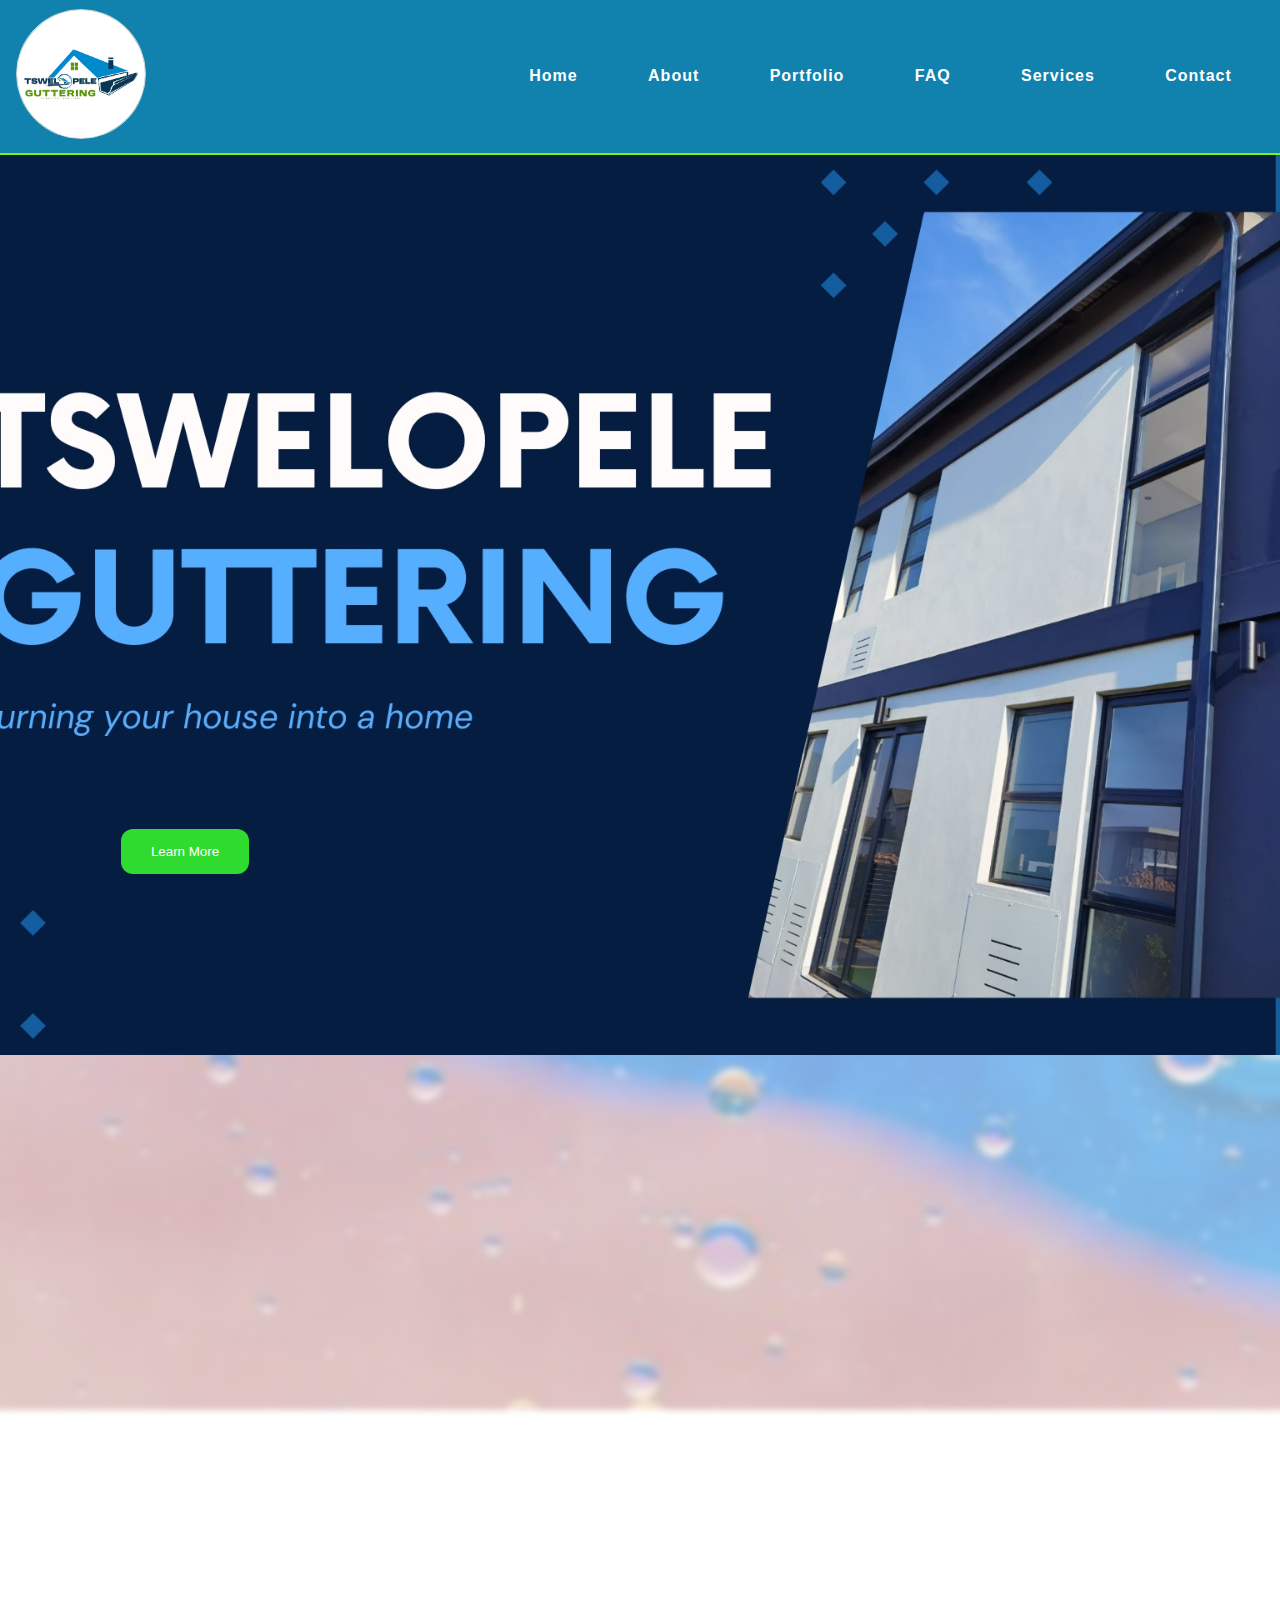
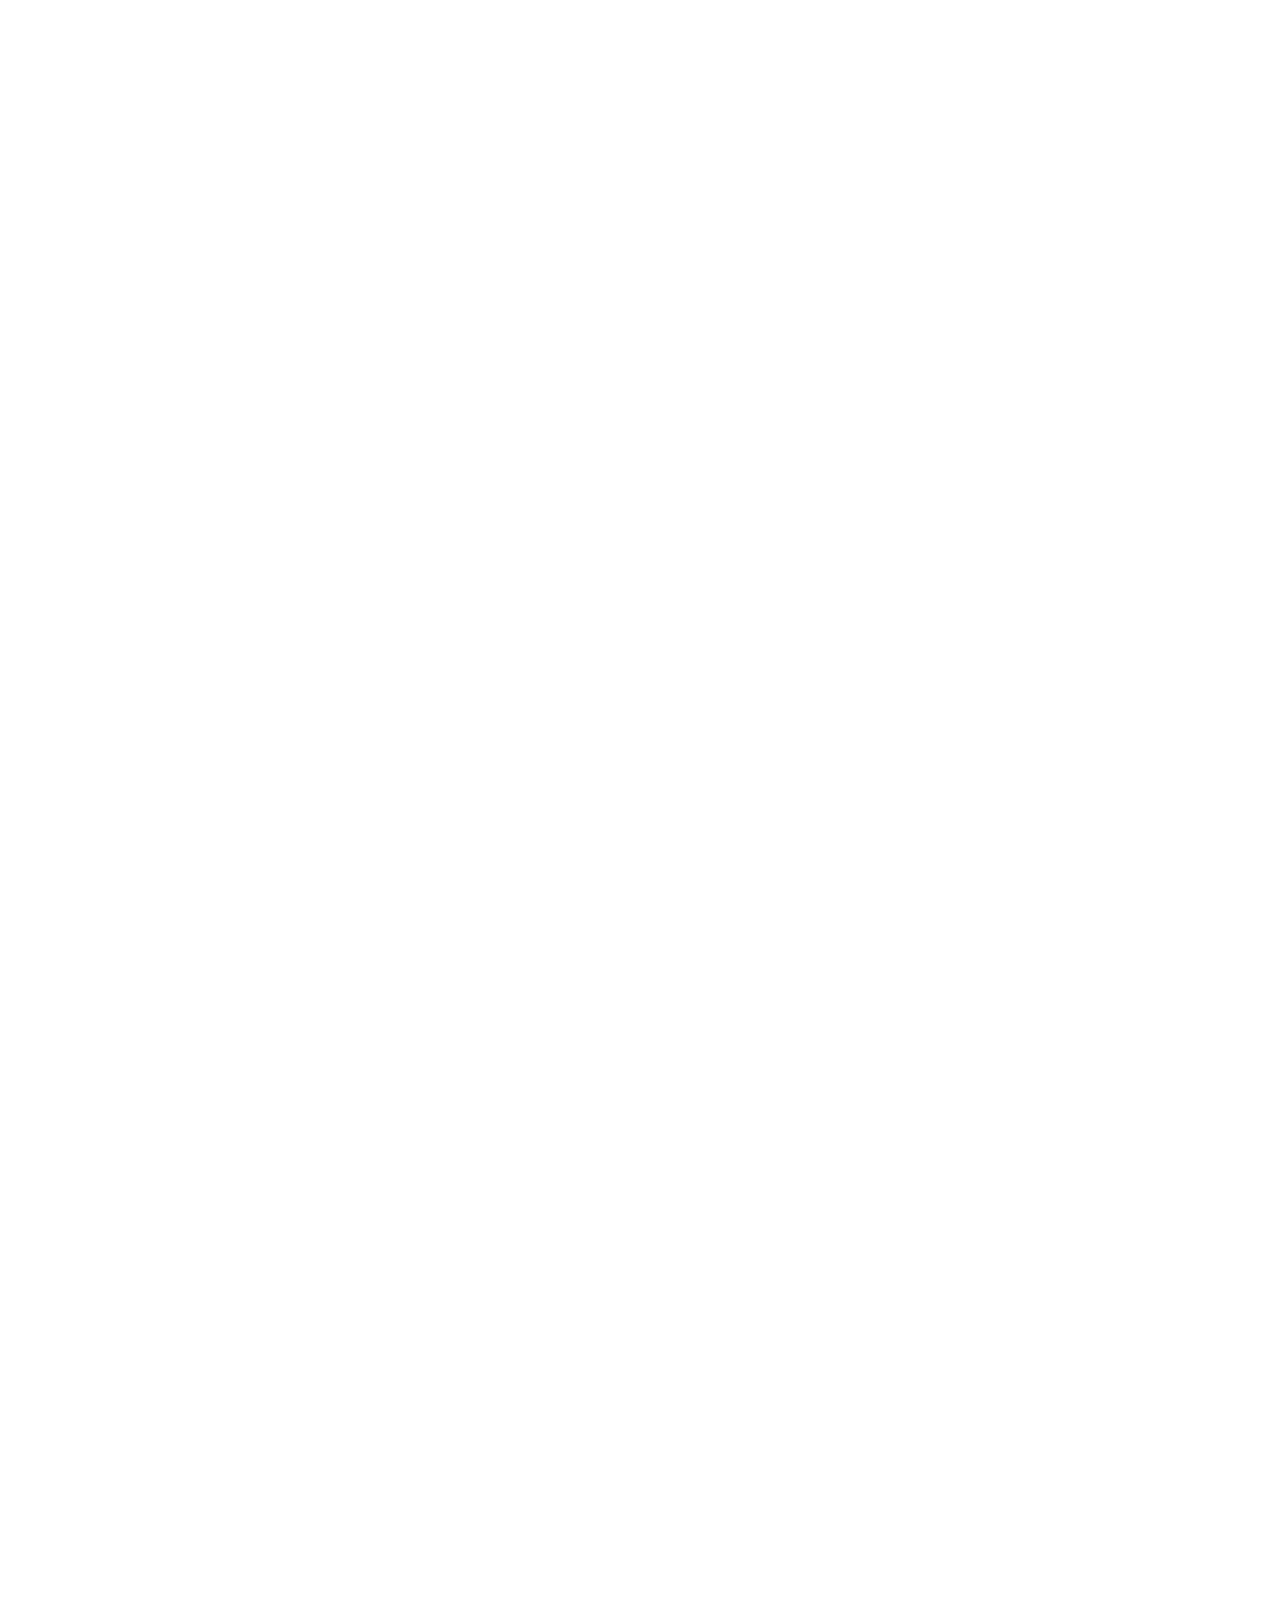
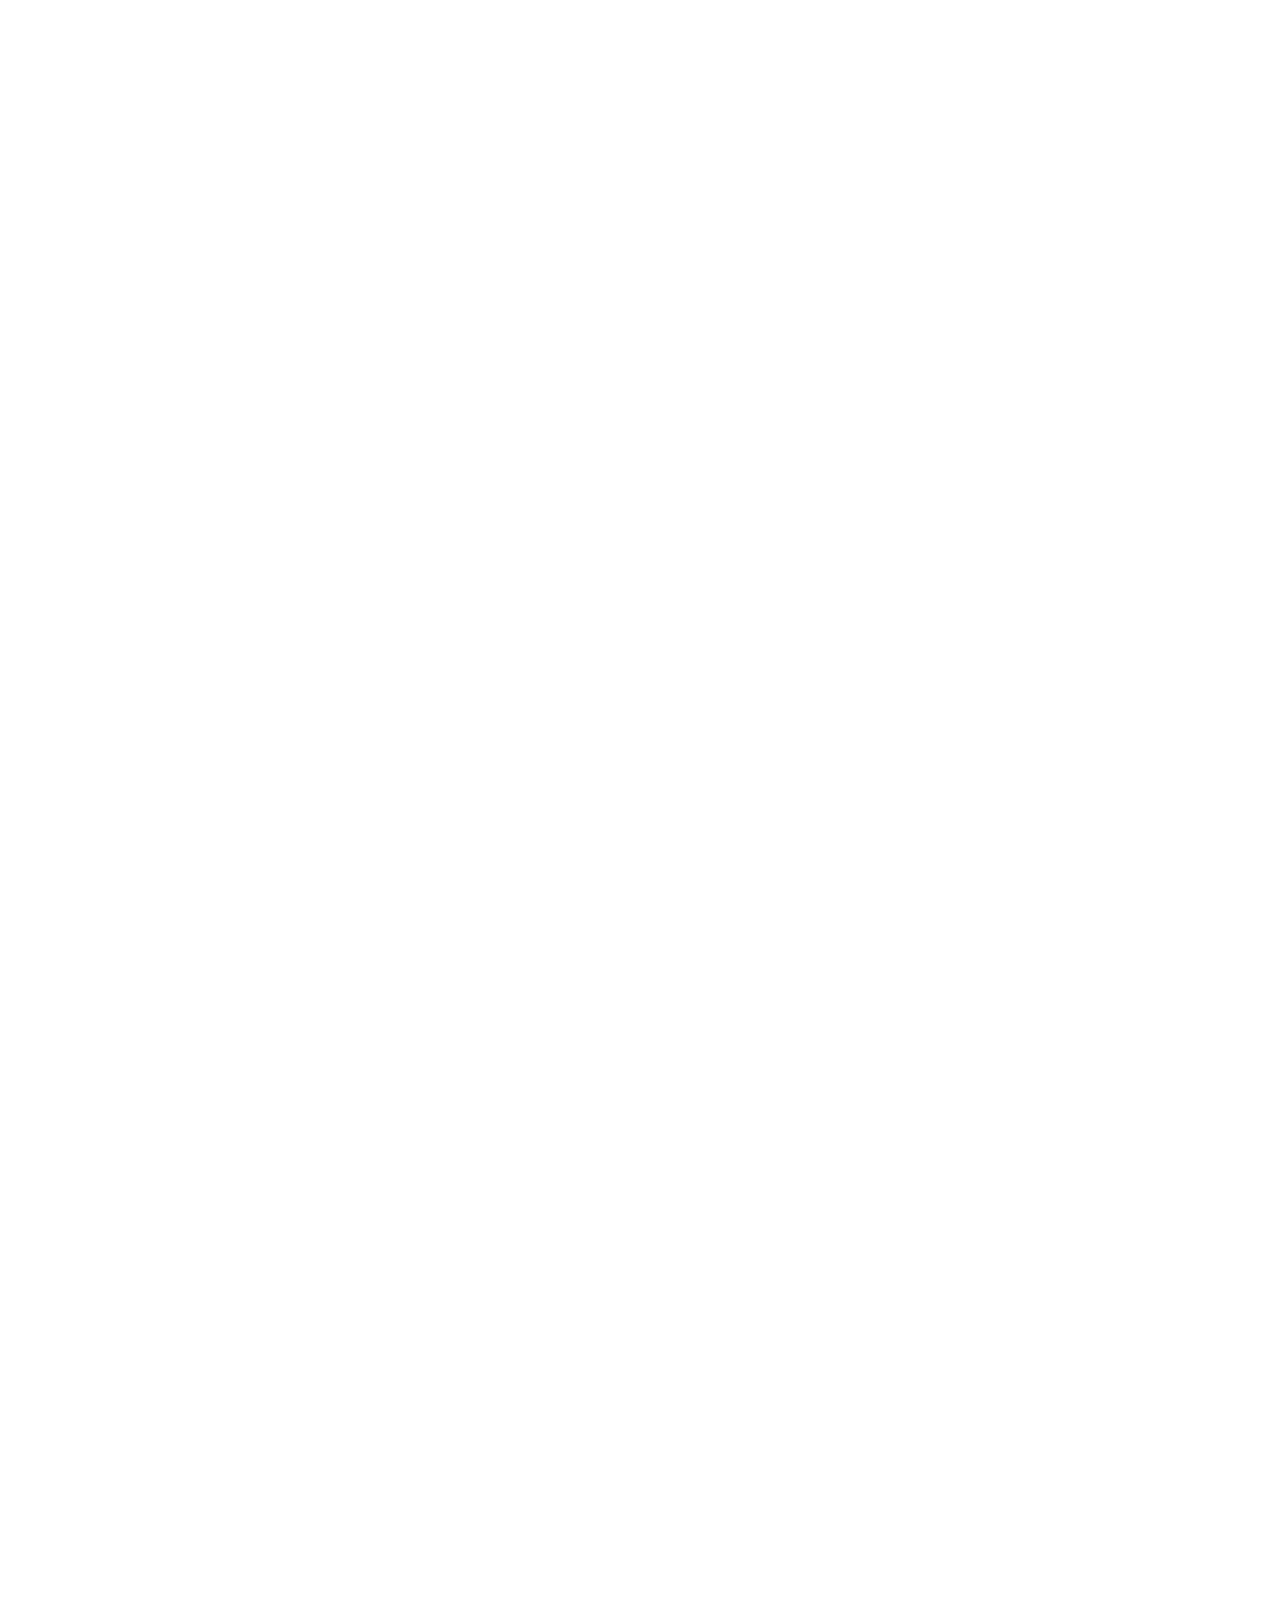
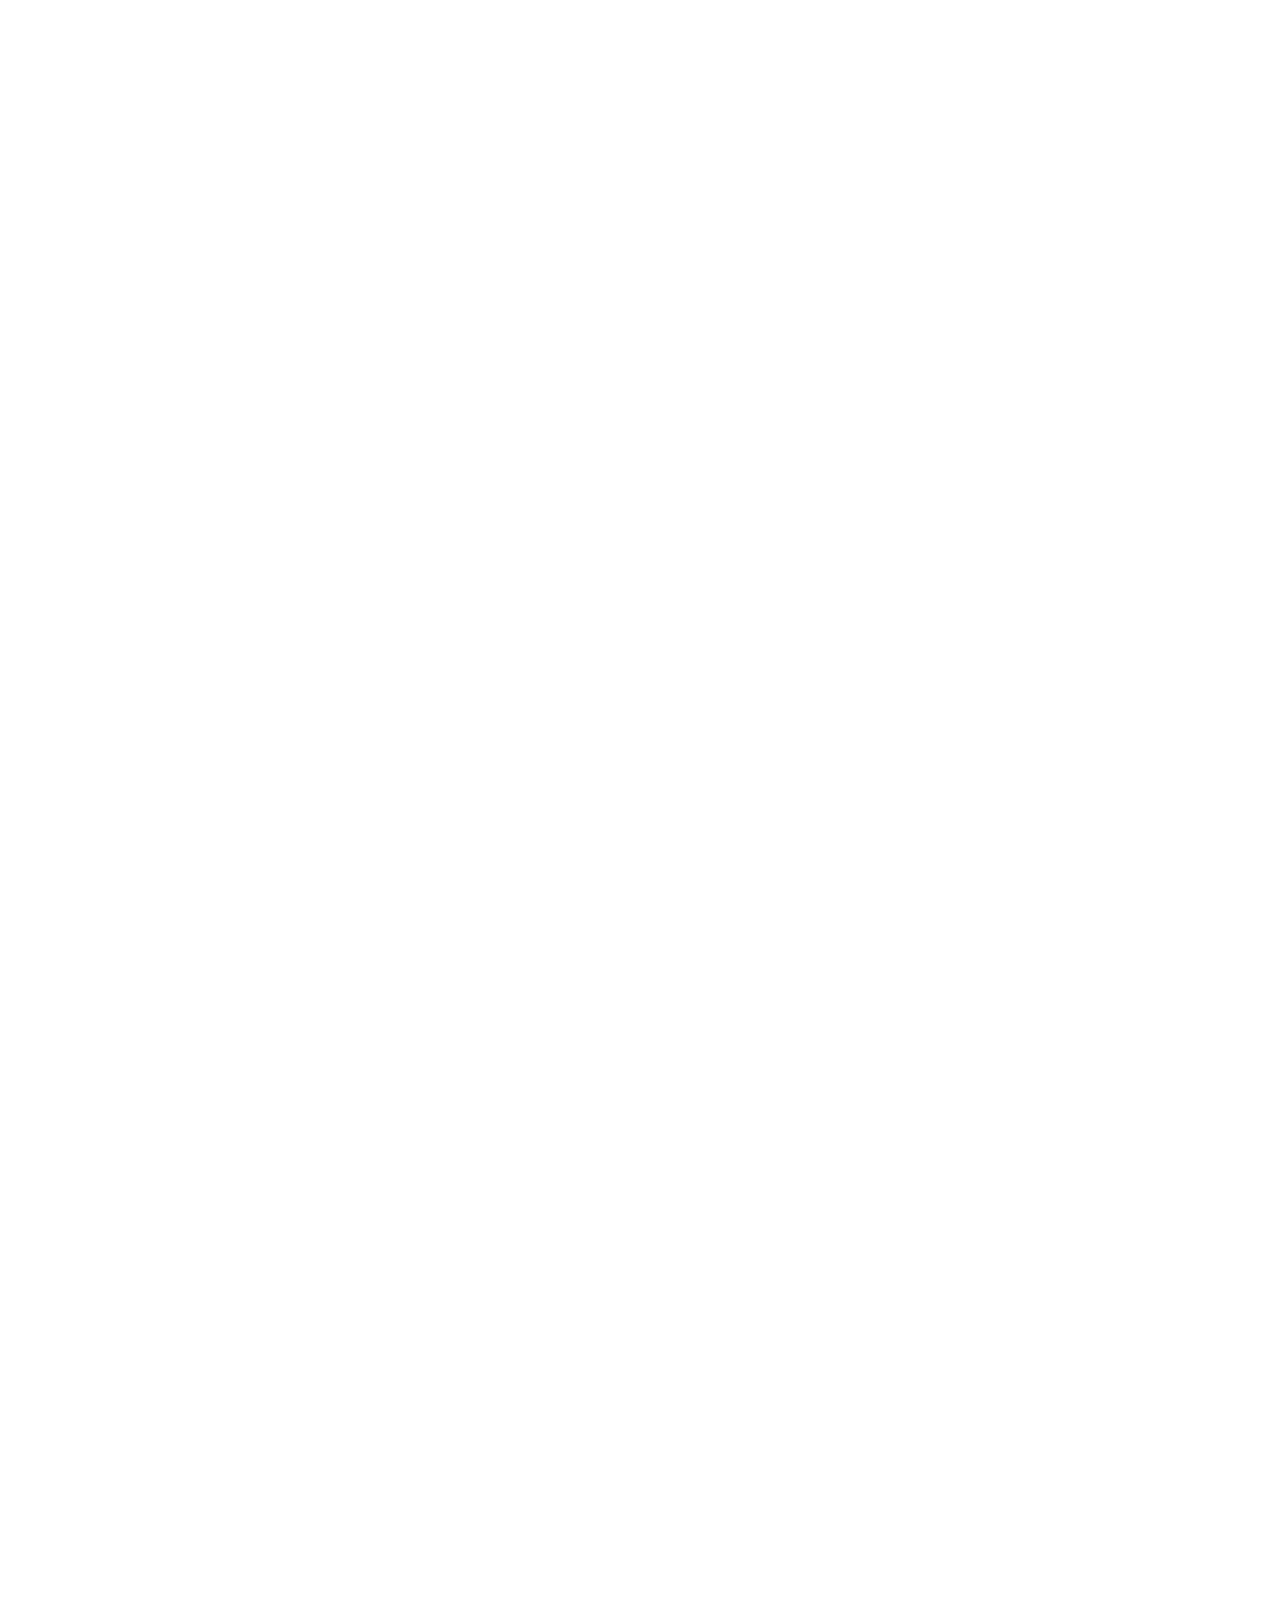
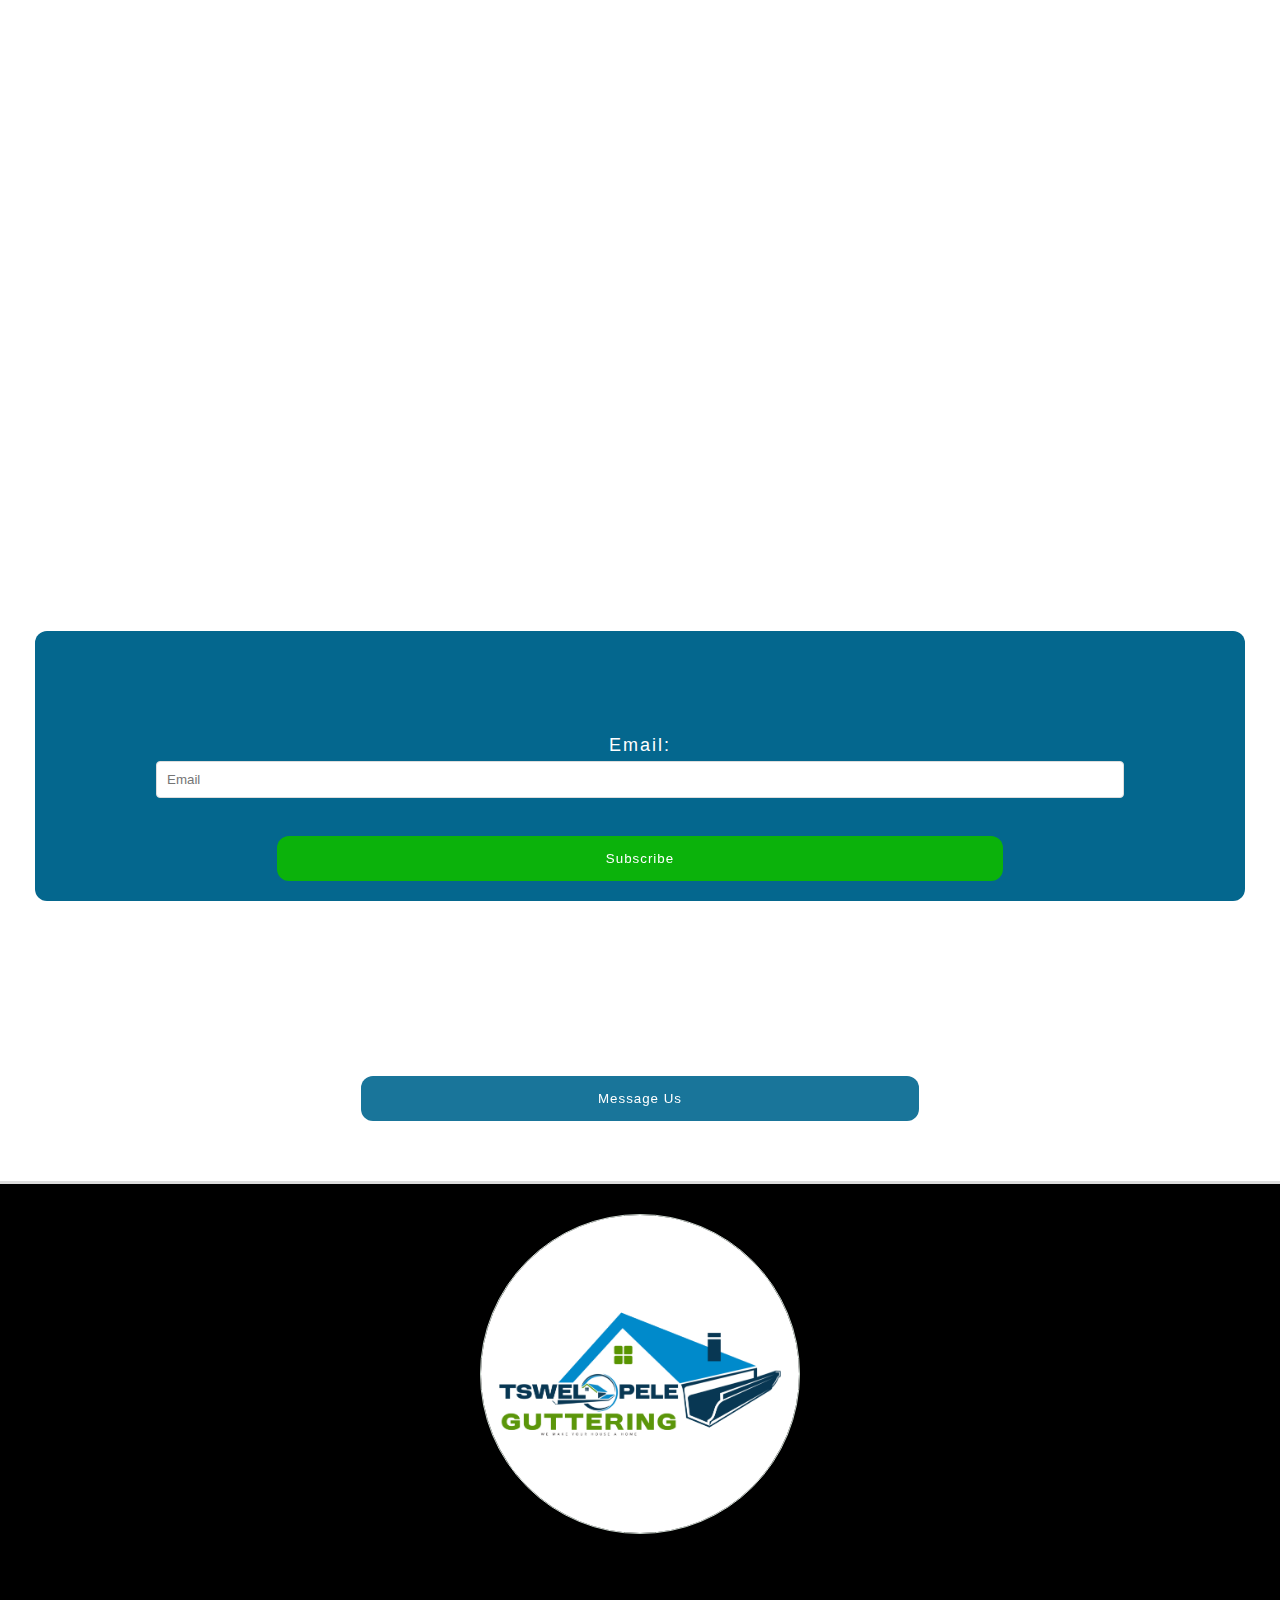
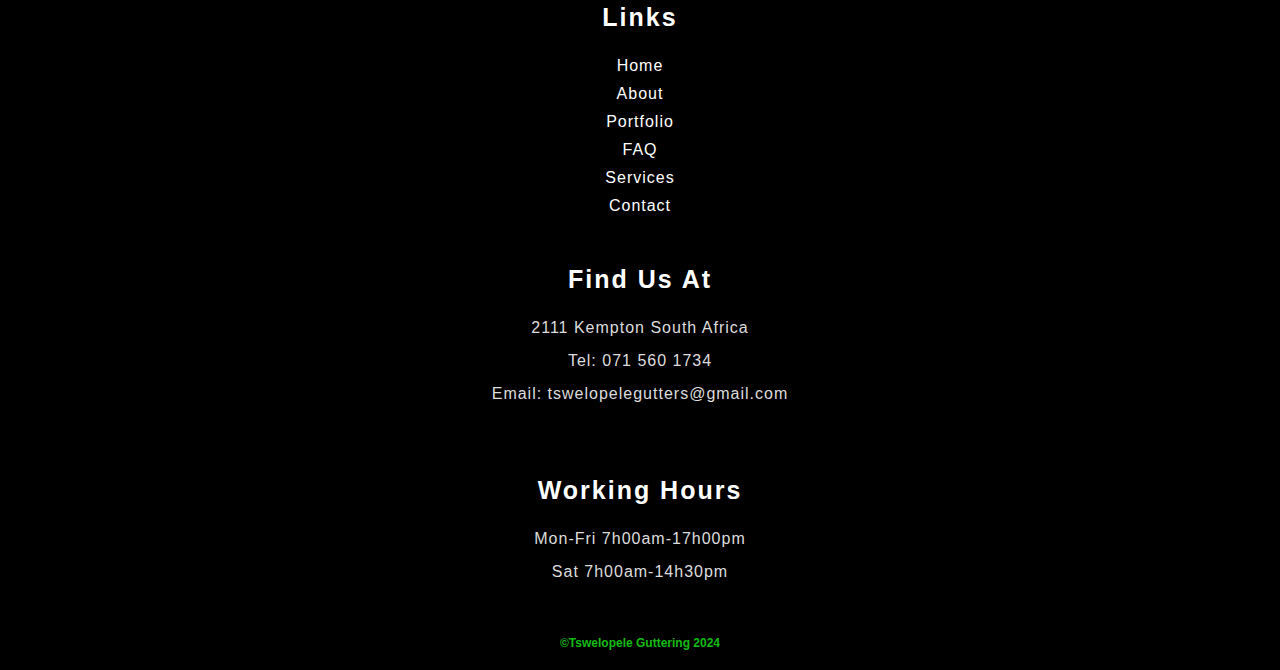
<file: Index.html>
<!DOCTYPE html>
<html lang="en">
<head>
    <meta charset="UTF-8">
    <meta name="viewport" content="width=device-width, initial-scale=1.0">
    <meta http-equiv="X-UA-COMPATABLE" IE="EDGE">
    <link rel="stylesheet"  href="Style.css">
    <title>Home</title>
</head>
<header class="header">

   <nav class="navbar">
      <div class="brand-title"><a href="Index.html"><img class="logo" src="LOGO.jpg" alt=""></a></div>
      <a href="javascript:void(0);" class="toggle-button" onclick="toggleSidebar()">&#9776;</a>
       <div class="navbar-links">
<ul>
<li><a href="Index.html">Home</a></li>
<li><a href="About.html">About</a></li>
<li><a href="Portfolio.html">Portfolio</a></li>
<li> <a href="FAQ.html">FAQ</a></li>
<li><a href="Service.html">Services</a></li>
<li><a href="contact.html">Contact</a></li>
</ul>
       </div>
  </nav>
</header>
<div id="sidebar" class="sidebar">
    <div class="brand-title"><a href="Index.html"><img class="logo" src="logo.jpg" alt=""></a></div>

<a href="javascript:void(0);" class="closebtn" onclick="closeSidebar()">&times;</a>
<br><br>
<a href="Index.html">Home</a>
<a href="About.html">About</a>
<a href="Portfolio.html">Portfolio</a>
 <a href="FAQ.html">FAQ</a></li>
<a href="Service.html">Services</a>
<a href="contact.html">Contact</a>

</div>
</header>
<section class="cover-pic">
<div class="cover-photo">
<div class="button">
<button class="learn-more"><a href="About.html">Learn More</a></button>
</div>
</div>
   

</section>

<body>


    <section class="body-section1">
   
        <div class="overlay1"></div>
        
       
    <div class="content">
        <h1 class="fade-in">OUR DIGITAL HOME.</h1>
        <br><br>
        <p class="fade-in">
<p class="fade-in">Welcome to <b>Tswelopele Guttering Company</b> We are delighted to have you here and look forward to providing you with top-notch 
services for all your Guttering needs.Our team of skilled proffesionals is dedicated to ensuring that your home or business is protected
from water damage with our high-quality gutter installation,repairs and maintainance. Explore our site to learn more about our offerings
,read customer testimonials,and find the perfect solution to keep your property safe and dry.</p>

        </p>
<br><br><br><br>
        <h1 class="fade-in">Some Of Our Client Database Statistcs.</h1>
<br><br><br>
        <div class="fade-in" id="stats-section">
 
         <div class="stats">
             <h6 class="fade">10,742+</h6>
             <p class="m">SUCCESSFUL PROJECTS</p>
         </div>
 <hr>
         <div class="stats">
             <h6 class="fade">8+</h6>
             <p class="m">YEARS OF EXPERIENCE</p>
         </div>
 <hr>
         <div class="stats">
             <h6 class="fade">8,940+</h6>
             <p class="m">RETURNING CLIENTS</p>
         </div>
 <hr>
         <div class="stats">
             <h6 class="fade">10,742+</h6>
             <p class="m">POSITIVE FEEDBACK</p>
         </div>
 
     </div>
     <br><br><br><br>

<h1 class="fade-in">We Are What You Need!</h1>
<br><br><br><br><br>
     <p class="fade-in">
        Choosing the right Guttering Company is Crucial for protecting your property, and we believe we are the perfect choice for the job.
        Our commitment to excellence,paired with years of experience,ensures that you recieve top-tier service every time.We use only the
        highest quality materials and the latest techniques to guarantee durable and effiecient gutter systems.Our friendly,professional team
        dedicated to addressing your specific needs and concerns,providing personilized solutions that fit your budget.By choosing us,you are 
        investing in peace of mind, knowing that your property is safeguarded against water damage.Let us show you why counteless satisfied 
        clients trust us with their guttering needs- we're ready to exceed your expectations!
                
     </p>

     <br><br><br><br>
    <div class="img-container">
        <img src="P29.jpg" class="slide-in-left" alt="Image 1">
        <br><br><br>
        <h2 class="fade-in">#SAFEGUARD YOUR HOME</h2>
        <br><br><br>
        <p class="fade-in">
when it comes to safeguarding your home from water damage, <b>Tswelopele Guttering</b> ensures the protection and logetivity of your 
property.Our unwavering commitment to quality and customer satisfaction.Our team of seasoned professionals utilizes top-grade materials
and cutting-edge techniques to deliver exceptional results tailored to your specific needs.By entrusting us with your Guttering needs,
you're  ensuring that your home or business is well protected from the elements.Let us show you why so many clients have made us their
go-to choice for their guttering services.We are ready to deliver excellence and peace of mind for your property.
           
            
        </p>
<br><br><br><br>
<img src="P30.jpg" class="slide-in-left" alt="Image 2">
<br><br><br>
<h2 class="fade-in">#MAINTENANCE</h2>
<br><br><br>
<p class="fade-in">
Regular maintenance of your gutters is essential to ensure they function effectively and protect your property from water damage.Our 
gutter maintenance service is designed to keep your guttering system in optimal condition throughout the year.We meticulously clean out
debris,leaves and dirt that can clog your gutters and drop-spouts.preventing water overflow and damage to your roof and foundation.Our
team also inspects for any signs of wear and tear,promptly adressing minor issues before they become major problems.With our comprehensive 
maintenance service,you can rest assured that your gutters will effeciently channel rainwater away from your home,safeguarding your 
investment and giving you peace of mind.Let us handle the upkeep so you can enjoy a worry-free,well maintained property.

</p>
<br><br><br>

<img src="g9.jpg" class="slide-in-left" alt="Image 2">
<br><br><br>
<h2 class="fade-in">#HIGH QUALITY SUPPLIES</h2>
<br><br><br>
<p class="fade-in">
    Our gutter supply service is your go-to solution for high-quality guttering materials tailored to meet the unique needs of your property. 
    We offer a wide range of gutters in various materials,including aluminium,copper. and steel, ensuring durability and long-lasting performance 
    .Our selection includes different styles and sizes to match the aesthetic and functional requirements of your home or business.By choosing our 
    our supply service, you benefit from our expert guidance in selecting the best gutters for your specific application,backed by our commitment 
    to quality and customer satisfaction.Whether you're embarking on a new installation or upgrading and existing system, our premium gutter 
    products are designed to provide reliable and efficient water management.Trust us to supply the essential components for a robust and effective 
    guttering system.
                
</p>
<br><br><br>
<img src="g1.jpeg" class="slide-in-left" alt="Image 2">
<br><br><br>
<h2 class="fade-in">#EXECLLENT SERVICE</h2>
<br><br><br>
<p class="fade-in">


At <b>Tswelopele Guttering</b> , execellent customer service is at the heart of everything we do.We believe that every client deserves 
 personaized attention and care,from the moment you first contact us to the completion of your project.Our knowledgeable and friendly team 
 is always ready to answer your questions,provide expert advice ,and address any concerns you may have.We pride ourselves on our prompt and
 reliable communication,ensuring that you are kept informed at every stage of process.We go above and beyond to ensure your complete
 satisfaction ,offering flexible scheduling,competitive pricing,and meticulous workmanship.Our commitement to outstanding customer service 
 means that you can trust us to deliver not only exceptional guttering solutions but also a seamless and stress-free experience.
</p>


<br><br><br><br>

<h2 class="fade-in">BOOK AN APPOINTMENT!</h2>
<br><br><br><br><br>

<section class="booking-section">
    <div id="form-container" class="fade-in">
        <h1 class="h1">BOOK TODAY!</h1>
        <br><br>
        <form action="mailto:tswelopelegutters@gmail.com" method="post" enctype="text/plain" id="bookingForm" onsubmit="return submitForm(event)">
            <label class="l" for="name">Name:</label>
            <input type="text" id="name" name="name" placeholder="Name" required>

            <label class="l" for="email">Email:</label>
            <input type="email" id="email" name="email" placeholder="Email" required>

            <label class="l" for="phone">Phone:</label>
            <input type="tel" id="phone" name="phone" placeholder="Phone" required>

            <label class="l" for="date">Date:</label>
            <input type="date" id="date" name="date" required>

            <label class="l" for="time">Time:</label>
            <input type="time" id="time" name="time" required>

            <button class="submit-btn" type="submit">Book Now</button>
        </form>
<br>
        <div id="confirmation" class="hidden">
            <h2 class="text">Appointment Received</h2>
            <br>
            <p class="p-t">Thank you for choosing us <span id="confirmName"></span>.</p>
        </div>
    </div>
</section>
<br><br><br><br>
<section id="robot-section" class="fade-in">

    <div class="robot">
        <div class="head">
            <div class="eye left"></div>
<div class="eye right"></div>
<div class="mouth"></div>

        </div> 
</section>
<br>
<section class="text-section">
    <h1 class="fade-in">OUR COMPANY VALUES!</h1>
<br><br><br><br>
    <div class="fade-text">
                  <h2 class="fade-in" id="changing-text"></h2>
</div>
</section>
<br>
<section class="letter">
    <div class="news-letter">
        <h2 class="fade-in" id="News">Sign Up For Our News Letter!</h2>
        <br><br>
        <form  action="" method="post" enctype="text/plain">
                    <label class="label" for="email" > Email:</label>
                    <input class="input" type="email" name="email" id="email" placeholder="Email">
                    <br>
                    <button type="Submit" class="submit-btn">Subscribe</button>
        </form>
    </div>
    </section>
    <br><br>
    <h2 class="fade-in">Get In Touch With Us!</h2>
    <br><br>
    
    <button class="call-btn" onClick="window.location.href='https://wa.me/+27722706563?text=*Dear Customer , Please leave a message and we will get back to you shortly.*'" >Message Us</button>    
        
        


</section>
<footer>

        
    <a href="Index.html"><img class="logo1" src="LOGO.jpg" alt=""></a>
              

<div class="links">

              <div class="links">
                <p class="text-p">Links</p>

                <a class="a" href="Index.html">Home</a>
                <a class="a" href="About.html">About</a>
                <a class="a" href="Portfolio.html">Portfolio</a>
                <a class="a" href="FAQ.html">FAQ</a>
                <a class="a" href="Service.html">Services</a>
                <a class="a" href="contact.html">Contact</a>
              </div>
    

</div>
<div class="find-us">
    <p class="text-p">Find Us At</p>
    <p class="p">2111 Kempton South Africa</p>
    <p class="p"> Tel: 071 560 1734</p>
    <p class="p">Email: tswelopelegutters@gmail.com</p>
</div>
<br>

<div class="find-us">
    <p class="text-p">Working Hours</p>
    <p class="p">Mon-Fri 7h00am-17h00pm</p>
    <p class="p">Sat 7h00am-14h30pm</p>
</div>


<p class="text-f">&copy;Tswelopele Guttering 2024</p>
</footer>










    </section>
    <script src="Main.js"></script>
</body>
</html>
</file>
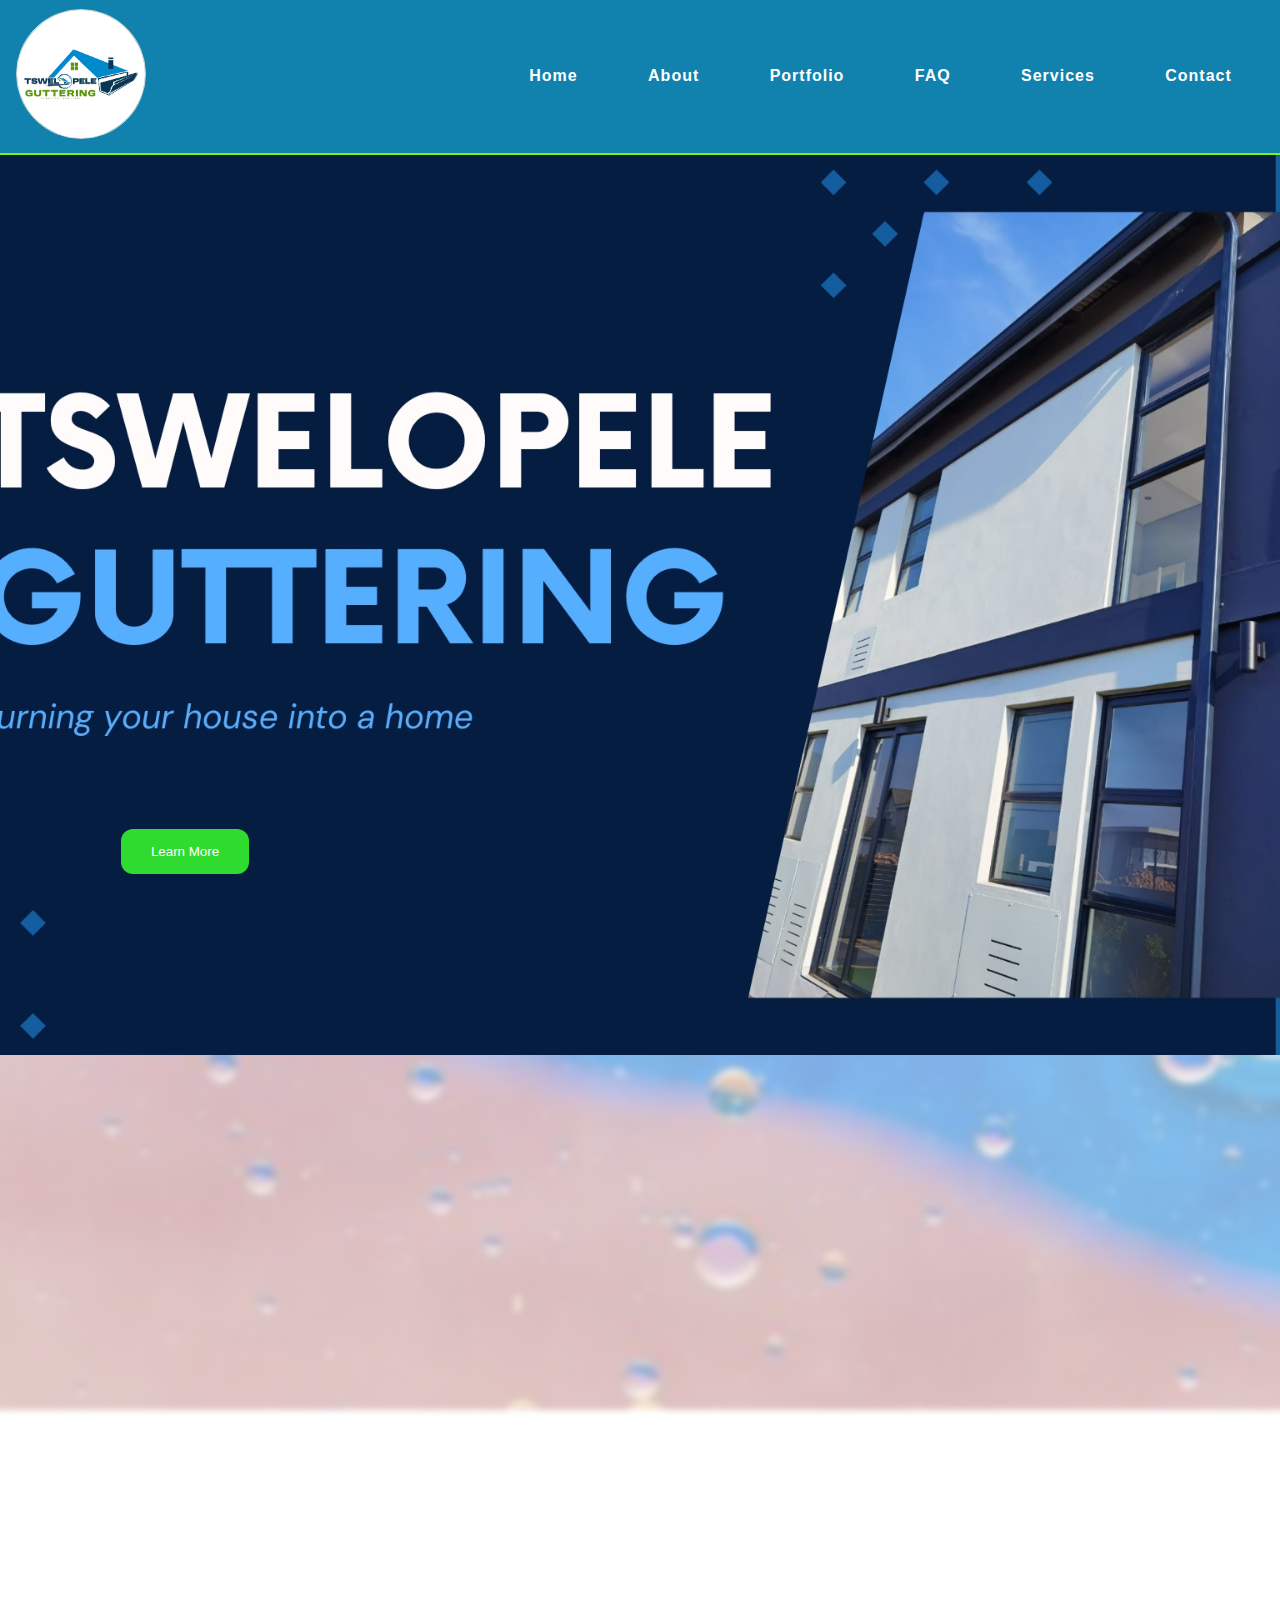
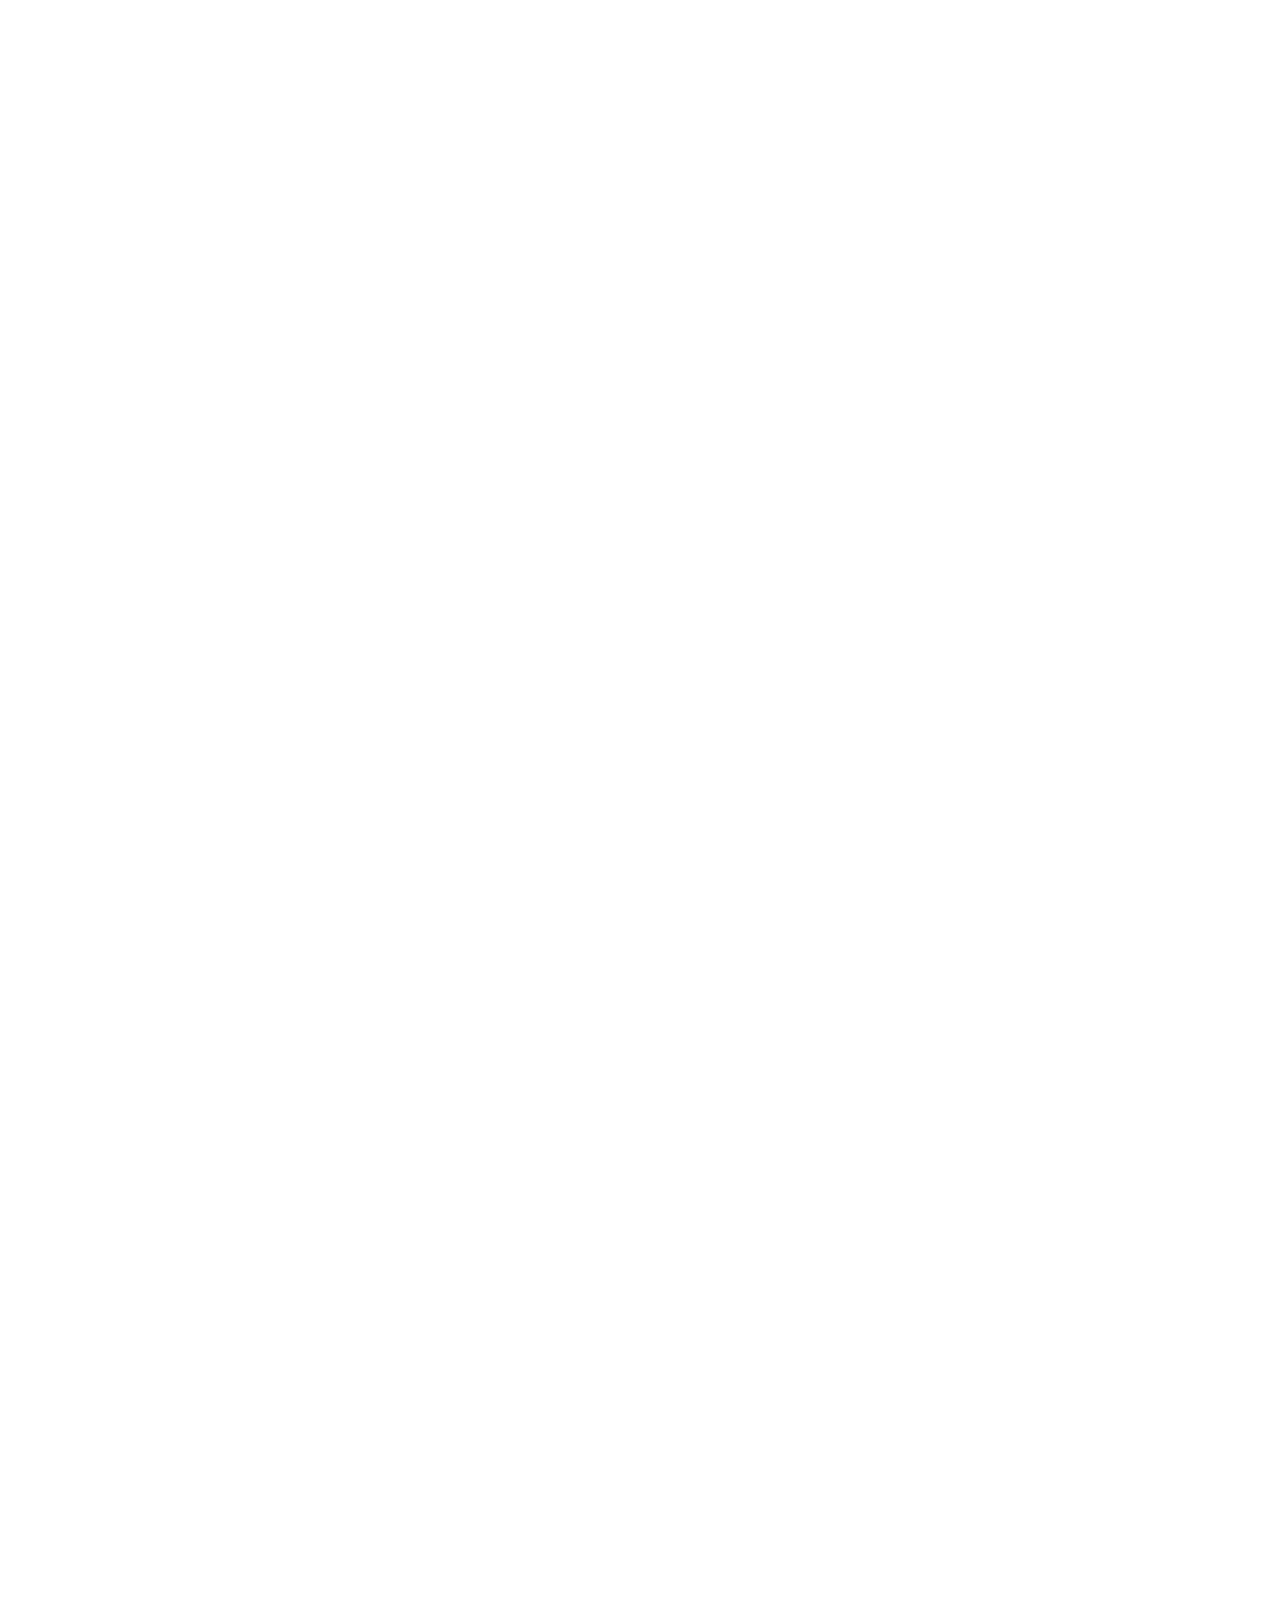
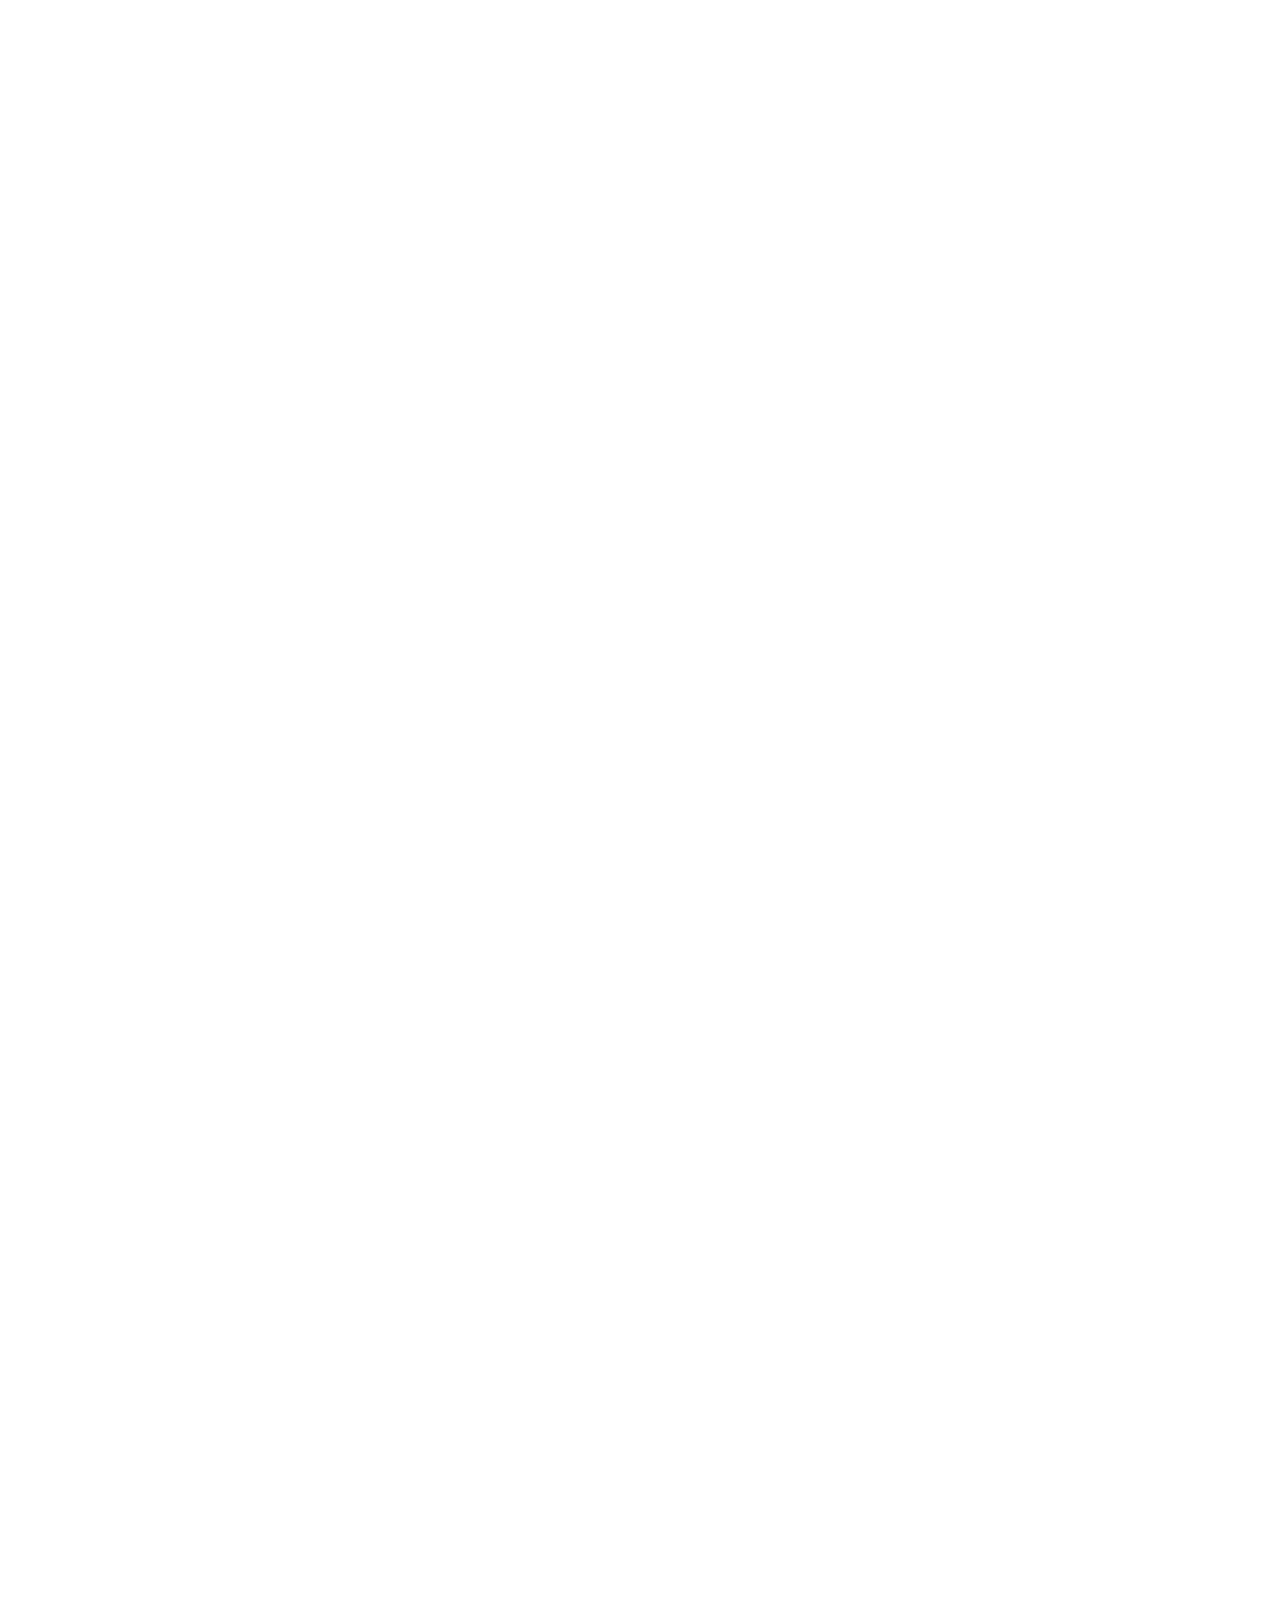
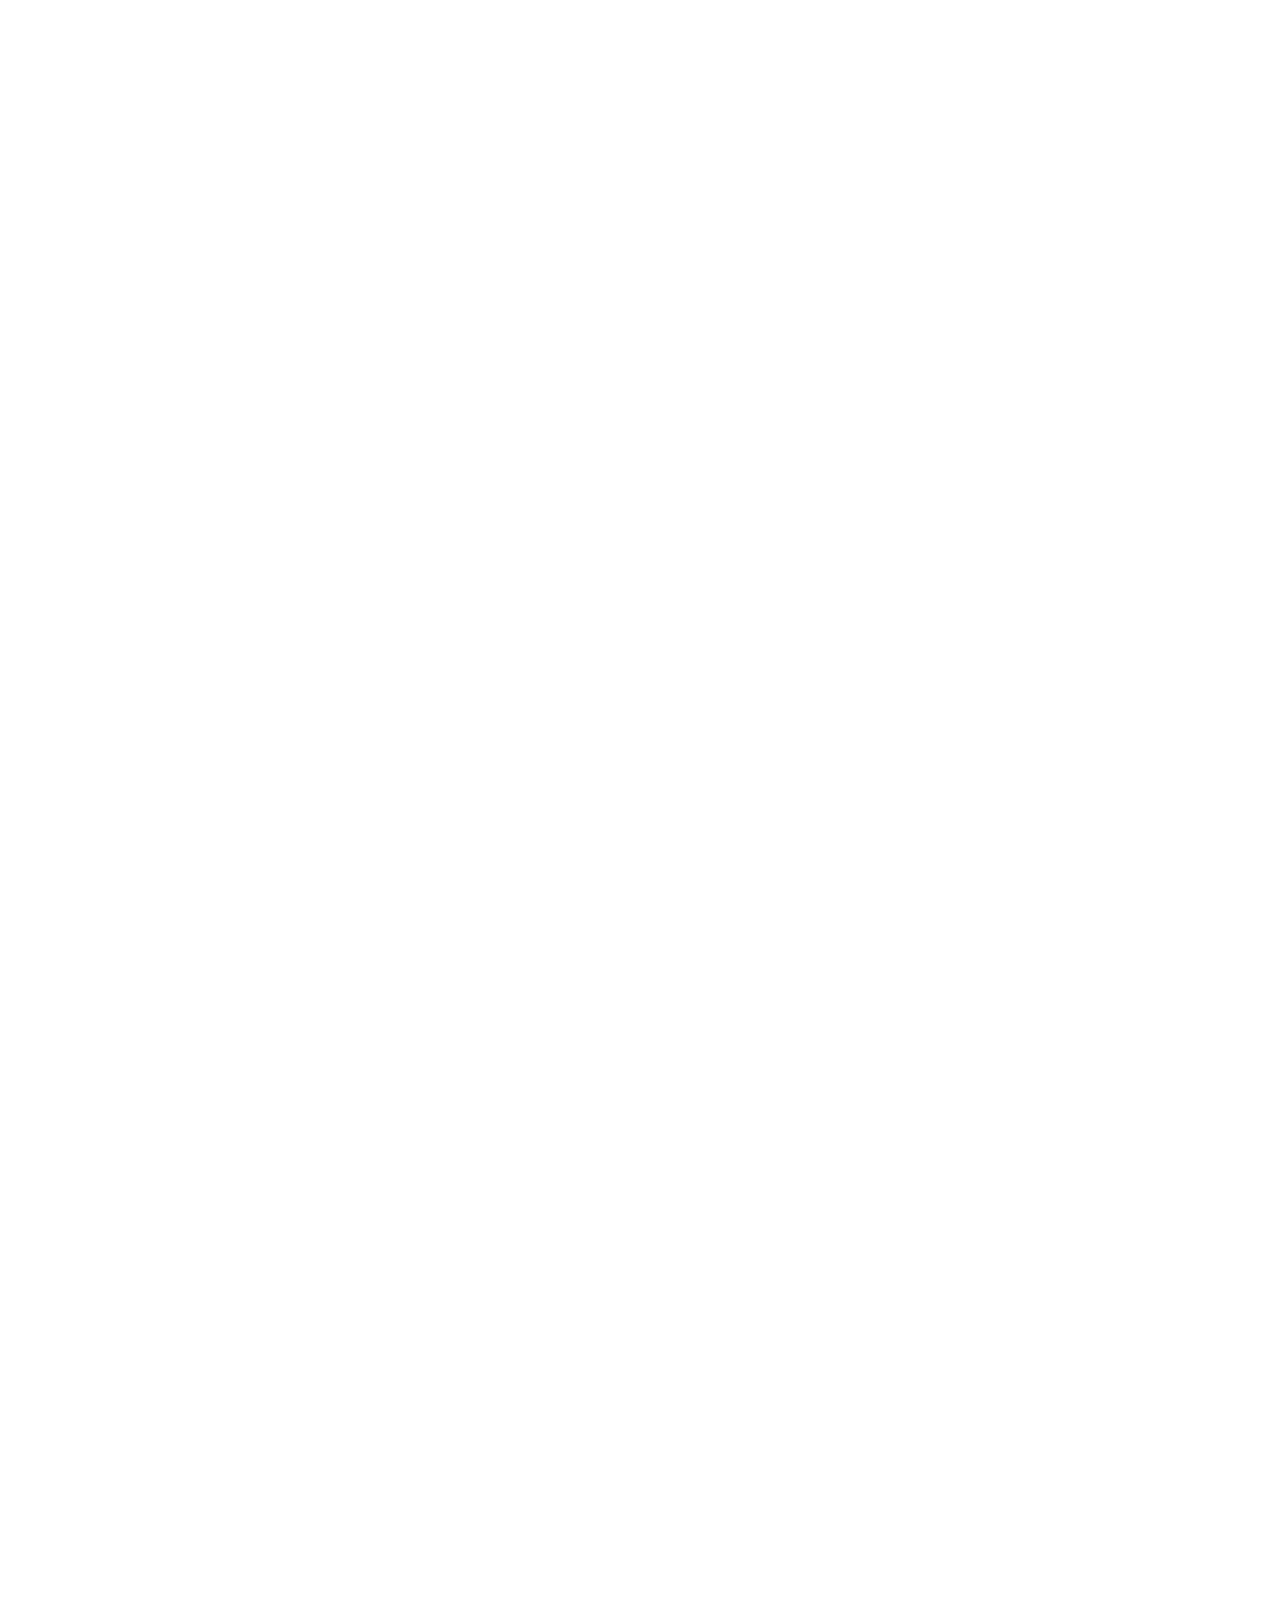
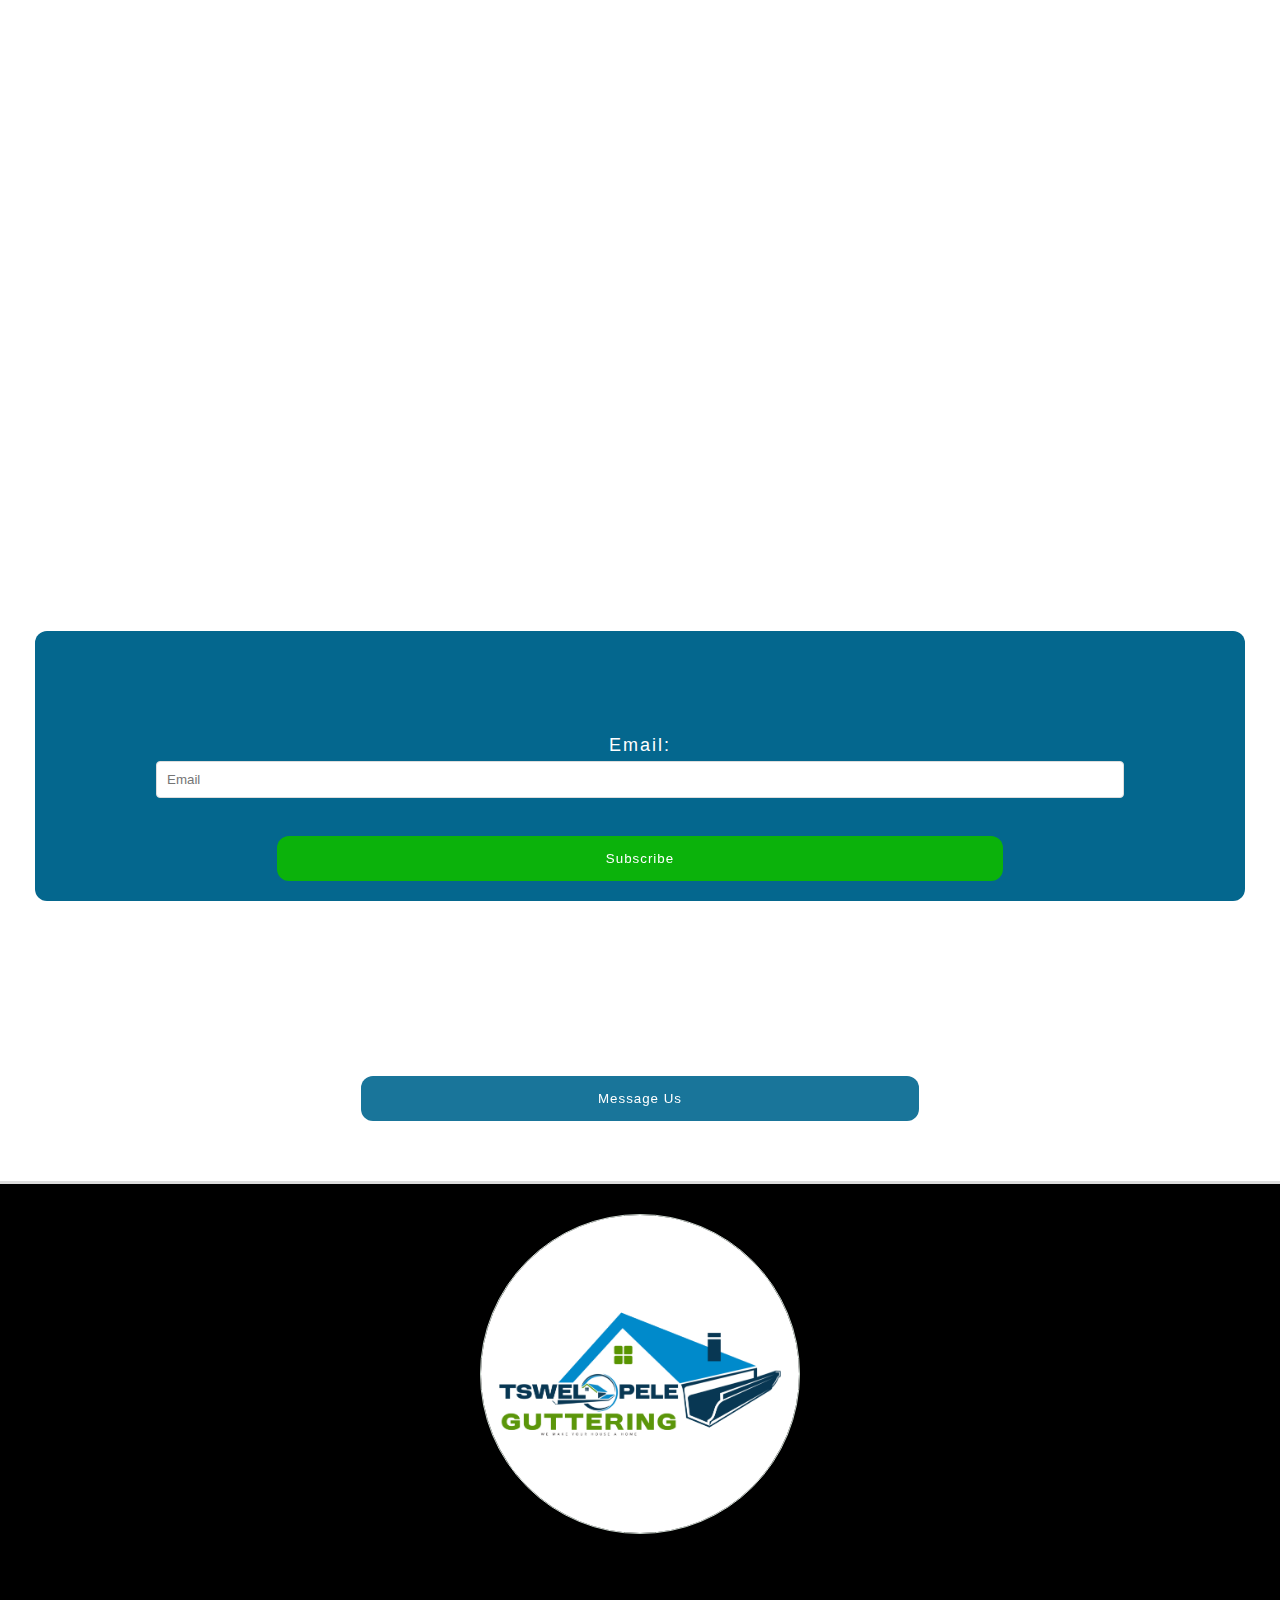
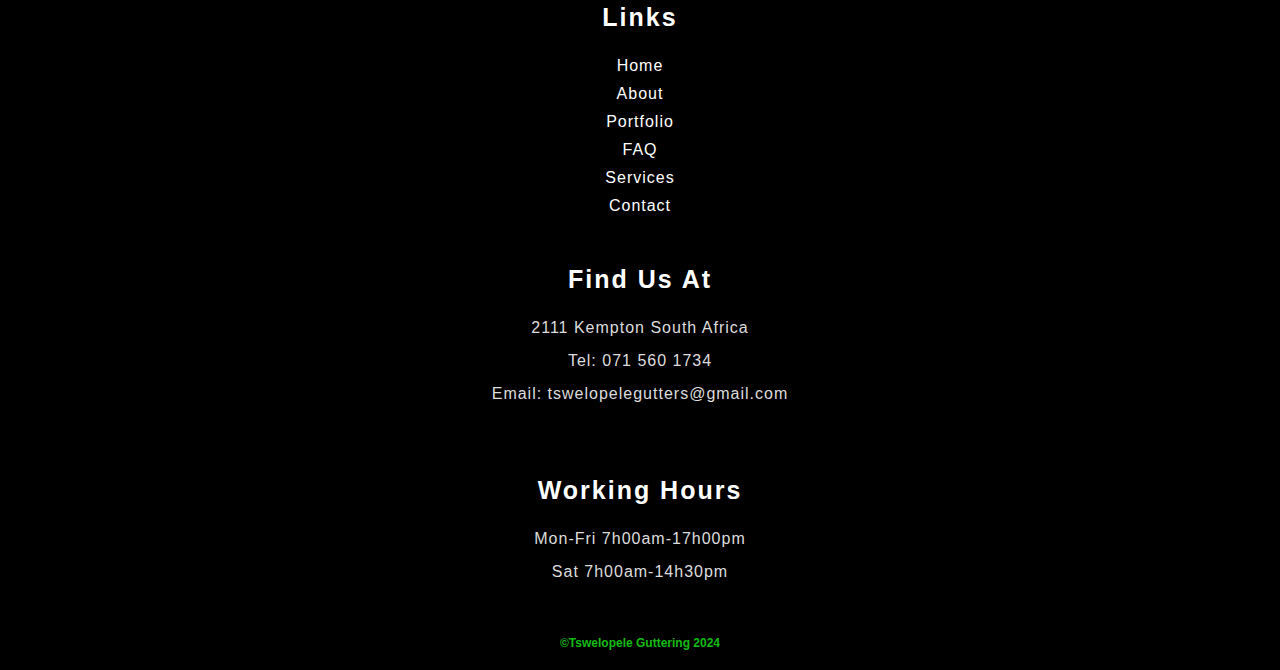
<file: index.html>
<!DOCTYPE html>
<html lang="en">
<head>
    <meta charset="UTF-8">
    <meta name="viewport" content="width=device-width, initial-scale=1.0">
    <meta http-equiv="X-UA-COMPATABLE" IE="EDGE">
    <link rel="stylesheet"  href="Style.css">
    <title>Home</title>
</head>
<header class="header">

   <nav class="navbar">
      <div class="brand-title"><a href="index.html"><img class="logo" src="LOGO.jpg" alt=""></a></div>
      <a href="javascript:void(0);" class="toggle-button" onclick="toggleSidebar()">&#9776;</a>
       <div class="navbar-links">
<ul>
<li><a href="index.html">Home</a></li>
<li><a href="About.html">About</a></li>
<li><a href="Portfolio.html">Portfolio</a></li>
<li> <a href="FAQ.html">FAQ</a></li>
<li><a href="Service.html">Services</a></li>
<li><a href="contact.html">Contact</a></li>
</ul>
       </div>
  </nav>
</header>
<div id="sidebar" class="sidebar">
    <div class="brand-title"><a href="index.html"><img class="logo" src="LOGO.jpg" alt=""></a></div>

<a href="javascript:void(0);" class="closebtn" onclick="closeSidebar()">&times;</a>
<br><br>
<a href="index.html">Home</a>
<a href="About.html">About</a>
<a href="Portfolio.html">Portfolio</a>
 <a href="FAQ.html">FAQ</a></li>
<a href="Service.html">Services</a>
<a href="contact.html">Contact</a>

</div>
</header>
<section class="cover-pic">
<div class="cover-photo">
   
<div class="button">
<button class="learn-more"><a href="About.html">Learn More</a></button>
</div>
</div>
   

</section>

<body>


    <section class="body-section1">
   
        <div class="overlay1"></div>
        
       
    <div class="content">
        <h1 class="fade-in">OUR DIGITAL HOME.</h1>
        <br><br>
        <p class="fade-in">
<p class="fade-in">Welcome to <b>Tswelopele Guttering Company</b> We are delighted to have you here and look forward to providing you with top-notch 
services for all your Guttering needs.Our team of skilled proffesionals is dedicated to ensuring that your home or business is protected
from water damage with our high-quality gutter installation,repairs and maintainance. Explore our site to learn more about our offerings
,read customer testimonials,and find the perfect solution to keep your property safe and dry.</p>

        </p>
<br><br><br><br>
        <h1 class="fade-in">Some Of Our Client Database Statistcs.</h1>
<br><br><br>
        <div class="fade-in" id="stats-section">
 
         <div class="stats">
             <h6 class="fade">10,742+</h6>
             <p class="m">SUCCESSFUL PROJECTS</p>
         </div>
 <hr>
         <div class="stats">
             <h6 class="fade">8+</h6>
             <p class="m">YEARS OF EXPERIENCE</p>
         </div>
 <hr>
         <div class="stats">
             <h6 class="fade">8,940+</h6>
             <p class="m">RETURNING CLIENTS</p>
         </div>
 <hr>
         <div class="stats">
             <h6 class="fade">10,742+</h6>
             <p class="m">POSITIVE FEEDBACK</p>
         </div>
 
     </div>
     <br><br><br><br>

<h1 class="fade-in">We Are What You Need!</h1>
<br><br><br><br><br>
     <p class="fade-in">
        Choosing the right Guttering Company is Crucial for protecting your property, and we believe we are the perfect choice for the job.
        Our commitment to excellence,paired with years of experience,ensures that you recieve top-tier service every time.We use only the
        highest quality materials and the latest techniques to guarantee durable and effiecient gutter systems.Our friendly,professional team
        dedicated to addressing your specific needs and concerns,providing personilized solutions that fit your budget.By choosing us,you are 
        investing in peace of mind, knowing that your property is safeguarded against water damage.Let us show you why counteless satisfied 
        clients trust us with their guttering needs- we're ready to exceed your expectations!
                
     </p>

     <br><br><br><br>
    <div class="img-container">
        <img src="P29.jpg" class="slide-in-left" alt="Image 1">
        <br><br><br>
        <h2 class="fade-in">#SAFEGUARD YOUR HOME</h2>
        <br><br><br>
        <p class="fade-in">
when it comes to safeguarding your home from water damage, <b>Tswelopele Guttering</b> ensures the protection and logetivity of your 
property.Our unwavering commitment to quality and customer satisfaction.Our team of seasoned professionals utilizes top-grade materials
and cutting-edge techniques to deliver exceptional results tailored to your specific needs.By entrusting us with your Guttering needs,
you're  ensuring that your home or business is well protected from the elements.Let us show you why so many clients have made us their
go-to choice for their guttering services.We are ready to deliver excellence and peace of mind for your property.
           
            
        </p>
<br><br><br><br>
<img src="P30.jpg" class="slide-in-left" alt="Image 2">
<br><br><br>
<h2 class="fade-in">#MAINTENANCE</h2>
<br><br><br>
<p class="fade-in">
Regular maintenance of your gutters is essential to ensure they function effectively and protect your property from water damage.Our 
gutter maintenance service is designed to keep your guttering system in optimal condition throughout the year.We meticulously clean out
debris,leaves and dirt that can clog your gutters and drop-spouts.preventing water overflow and damage to your roof and foundation.Our
team also inspects for any signs of wear and tear,promptly adressing minor issues before they become major problems.With our comprehensive 
maintenance service,you can rest assured that your gutters will effeciently channel rainwater away from your home,safeguarding your 
investment and giving you peace of mind.Let us handle the upkeep so you can enjoy a worry-free,well maintained property.

</p>
<br><br><br>

<img src="g9.jpg" class="slide-in-left" alt="Image 2">
<br><br><br>
<h2 class="fade-in">#HIGH QUALITY SUPPLIES</h2>
<br><br><br>
<p class="fade-in">
    Our gutter supply service is your go-to solution for high-quality guttering materials tailored to meet the unique needs of your property. 
    We offer a wide range of gutters in various materials,including aluminium,copper. and steel, ensuring durability and long-lasting performance 
    .Our selection includes different styles and sizes to match the aesthetic and functional requirements of your home or business.By choosing our 
    our supply service, you benefit from our expert guidance in selecting the best gutters for your specific application,backed by our commitment 
    to quality and customer satisfaction.Whether you're embarking on a new installation or upgrading and existing system, our premium gutter 
    products are designed to provide reliable and efficient water management.Trust us to supply the essential components for a robust and effective 
    guttering system.
                
</p>
<br><br><br>
<img src="g1.jpeg" class="slide-in-left" alt="Image 2">
<br><br><br>
<h2 class="fade-in">#EXECLLENT SERVICE</h2>
<br><br><br>
<p class="fade-in">


At <b>Tswelopele Guttering</b> , execellent customer service is at the heart of everything we do.We believe that every client deserves 
 personaized attention and care,from the moment you first contact us to the completion of your project.Our knowledgeable and friendly team 
 is always ready to answer your questions,provide expert advice ,and address any concerns you may have.We pride ourselves on our prompt and
 reliable communication,ensuring that you are kept informed at every stage of process.We go above and beyond to ensure your complete
 satisfaction ,offering flexible scheduling,competitive pricing,and meticulous workmanship.Our commitement to outstanding customer service 
 means that you can trust us to deliver not only exceptional guttering solutions but also a seamless and stress-free experience.
</p>


<br><br><br><br>

<h2 class="fade-in">BOOK AN APPOINTMENT!</h2>
<br><br><br><br><br>

<section class="booking-section">
    <div id="form-container" class="fade-in">
        <h1 class="h1">BOOK TODAY!</h1>
        <br><br>
        <form action="mailto:tswelopelegutters@gmail.com" method="post" enctype="text/plain" id="bookingForm" onsubmit="return submitForm(event)">
            <label class="l" for="name">Name:</label>
            <input type="text" id="name" name="name" placeholder="Name" required>

            <label class="l" for="email">Email:</label>
            <input type="email" id="email" name="email" placeholder="Email" required>

            <label class="l" for="phone">Phone:</label>
            <input type="tel" id="phone" name="phone" placeholder="Phone" required>

            <label class="l" for="date">Date:</label>
            <input type="date" id="date" name="date" required>

            <label class="l" for="time">Time:</label>
            <input type="time" id="time" name="time" required>

            <button class="submit-btn" type="submit">Book Now</button>
        </form>
<br>
        <div id="confirmation" class="hidden">
            <h2 class="text">Appointment Received</h2>
            <br>
            <p class="p-t">Thank you for choosing us <span id="confirmName"></span>.</p>
        </div>
    </div>
</section>
<br><br><br><br>
<section id="robot-section" class="fade-in">

    <div class="robot">
        <div class="head">
            <div class="eye left"></div>
<div class="eye right"></div>
<div class="mouth"></div>

        </div> 
</section>
<br>
<section class="text-section">
    <h1 class="fade-in">OUR COMPANY VALUES!</h1>
<br><br><br><br>
    <div class="fade-text">
                  <h2 class="fade-in" id="changing-text"></h2>
</div>
</section>
<br>
<section class="letter">
    <div class="news-letter">
        <h2 class="fade-in" id="News">Sign Up For Our News Letter!</h2>
        <br><br>
        <form  action="" method="post" enctype="text/plain">
                    <label class="label" for="email" > Email:</label>
                    <input class="input" type="email" name="email" id="email" placeholder="Email">
                    <br>
                    <button type="Submit" class="submit-btn">Subscribe</button>
        </form>
    </div>
    </section>
    <br><br>
    <h2 class="fade-in">Get In Touch With Us!</h2>
    <br><br>
    
    <button class="call-btn" onClick="window.location.href='https://wa.me/+27722706563?text=*Dear Customer , Please leave a message and we will get back to you shortly.*'" >Message Us</button>    
        
        


</section>
<footer>

        
    <a href="index.html"><img class="logo1" src="LOGO.jpg" alt=""></a>
              

<div class="links">

              <div class="links">
                <p class="text-p">Links</p>

                <a class="a" href="index.html">Home</a>
                <a class="a" href="About.html">About</a>
                <a class="a" href="Portfolio.html">Portfolio</a>
                <a class="a" href="FAQ.html">FAQ</a>
                <a class="a" href="Service.html">Services</a>
                <a class="a" href="contact.html">Contact</a>
              </div>
    

</div>
<div class="find-us">
    <p class="text-p">Find Us At</p>
    <p class="p">2111 Kempton South Africa</p>
    <p class="p"> Tel: 071 560 1734</p>
    <p class="p">Email: tswelopelegutters@gmail.com</p>
</div>
<br>

<div class="find-us">
    <p class="text-p">Working Hours</p>
    <p class="p">Mon-Fri 7h00am-17h00pm</p>
    <p class="p">Sat 7h00am-14h30pm</p>
</div>


<p class="text-f">&copy;Tswelopele Guttering 2024</p>
</footer>










    </section>
    <script src="Main.js"></script>
</body>
</html>
</file>
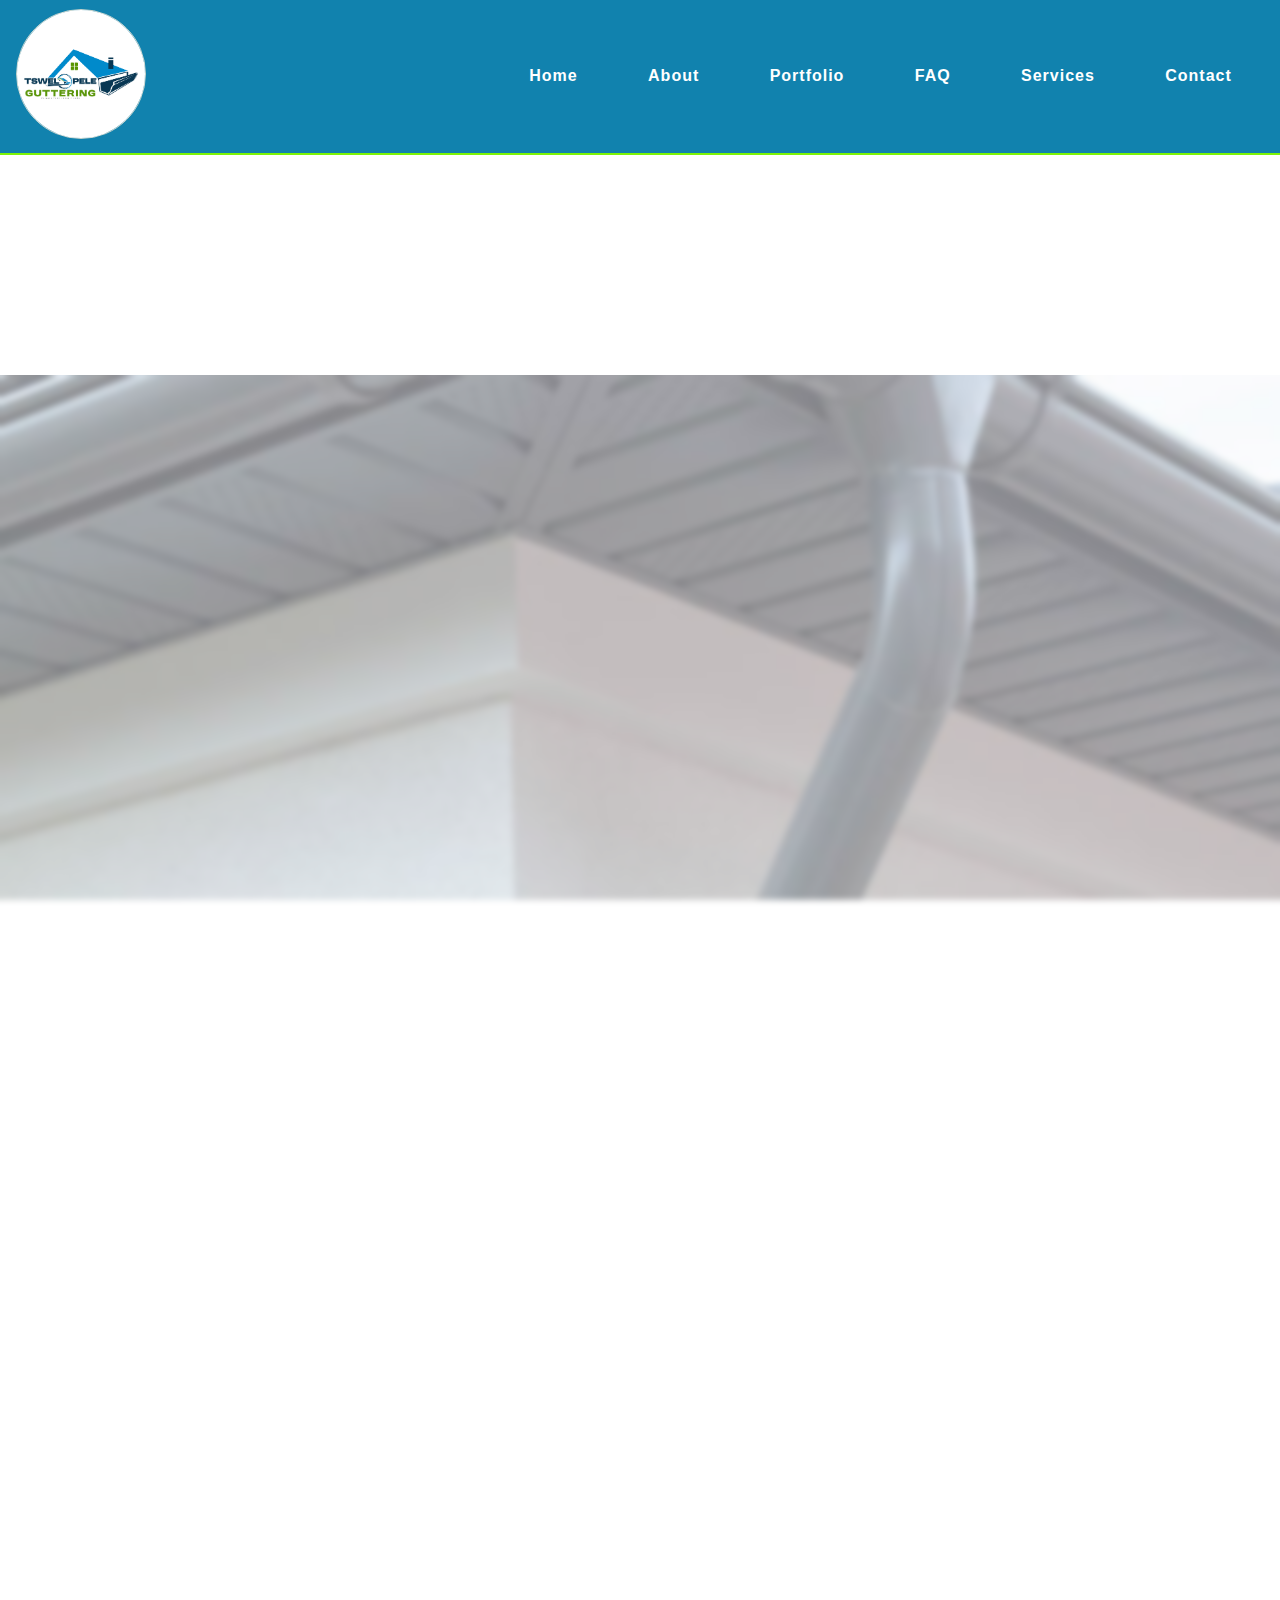
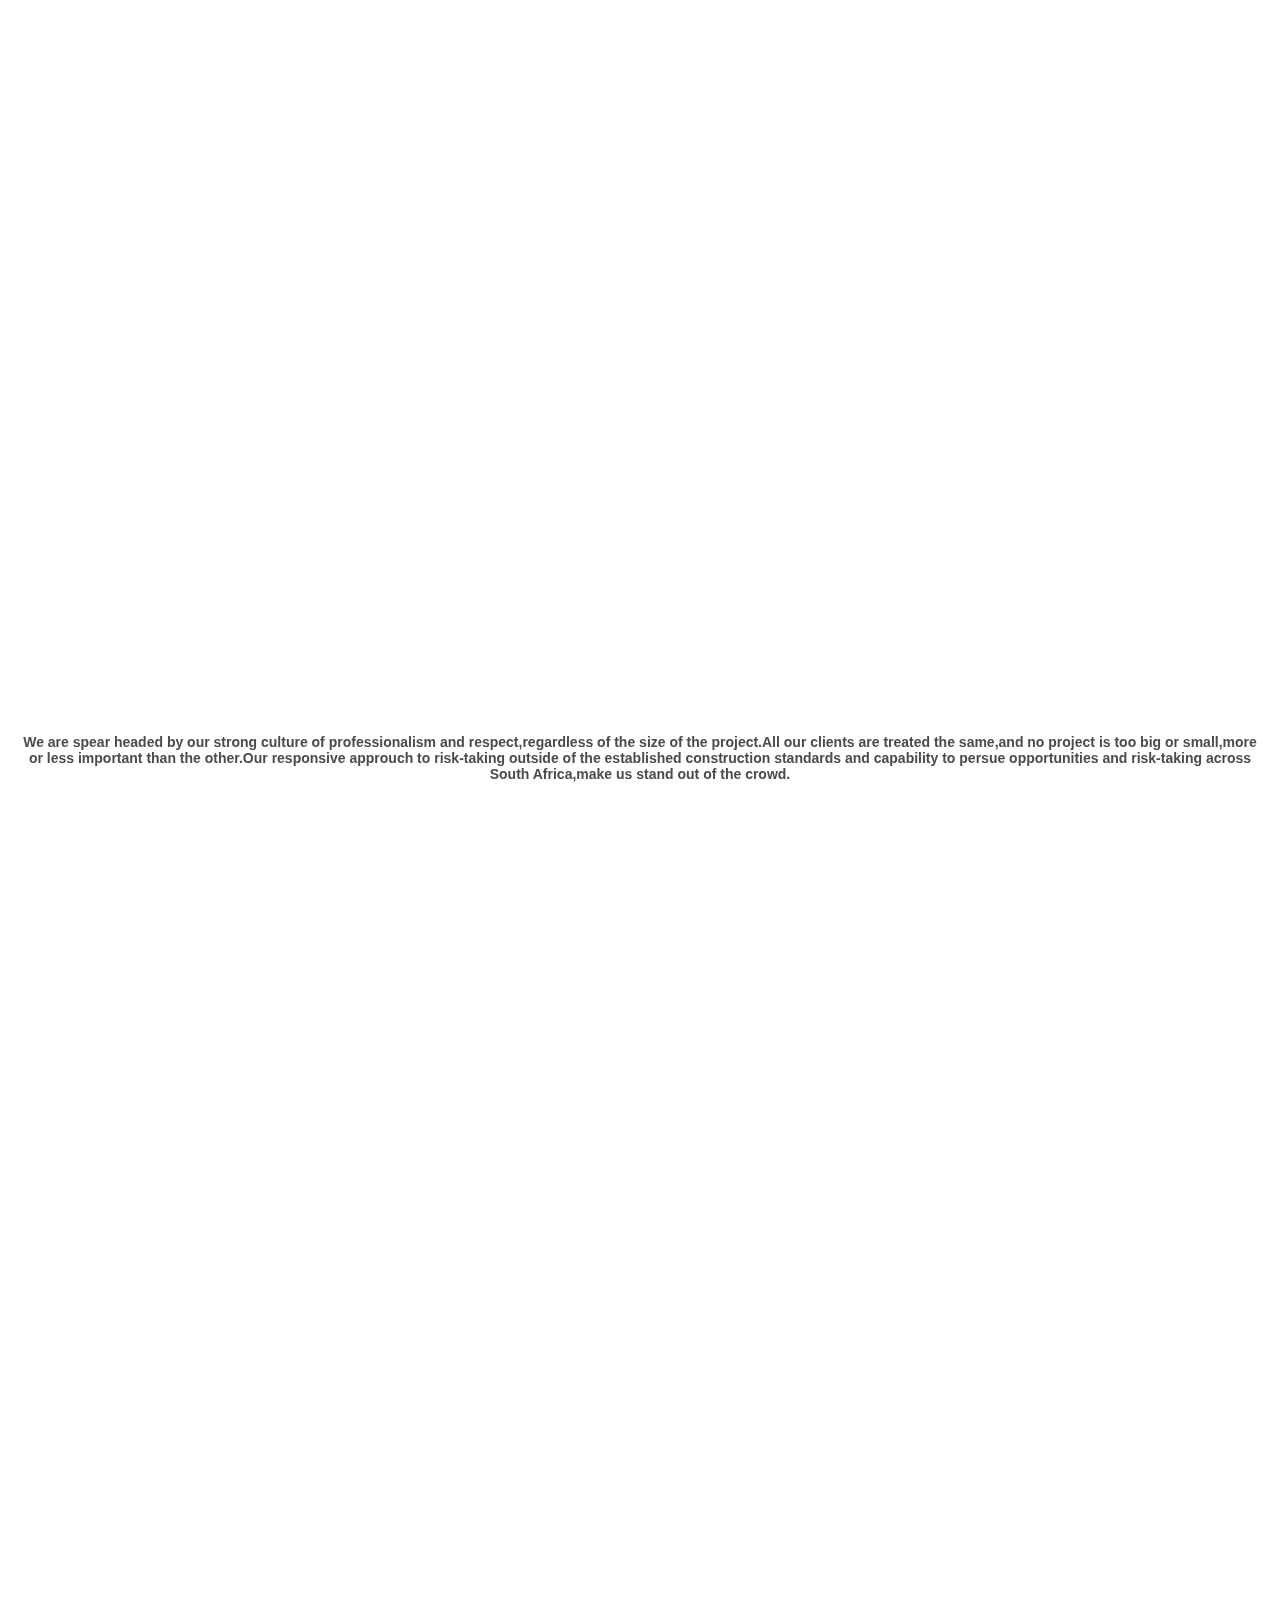
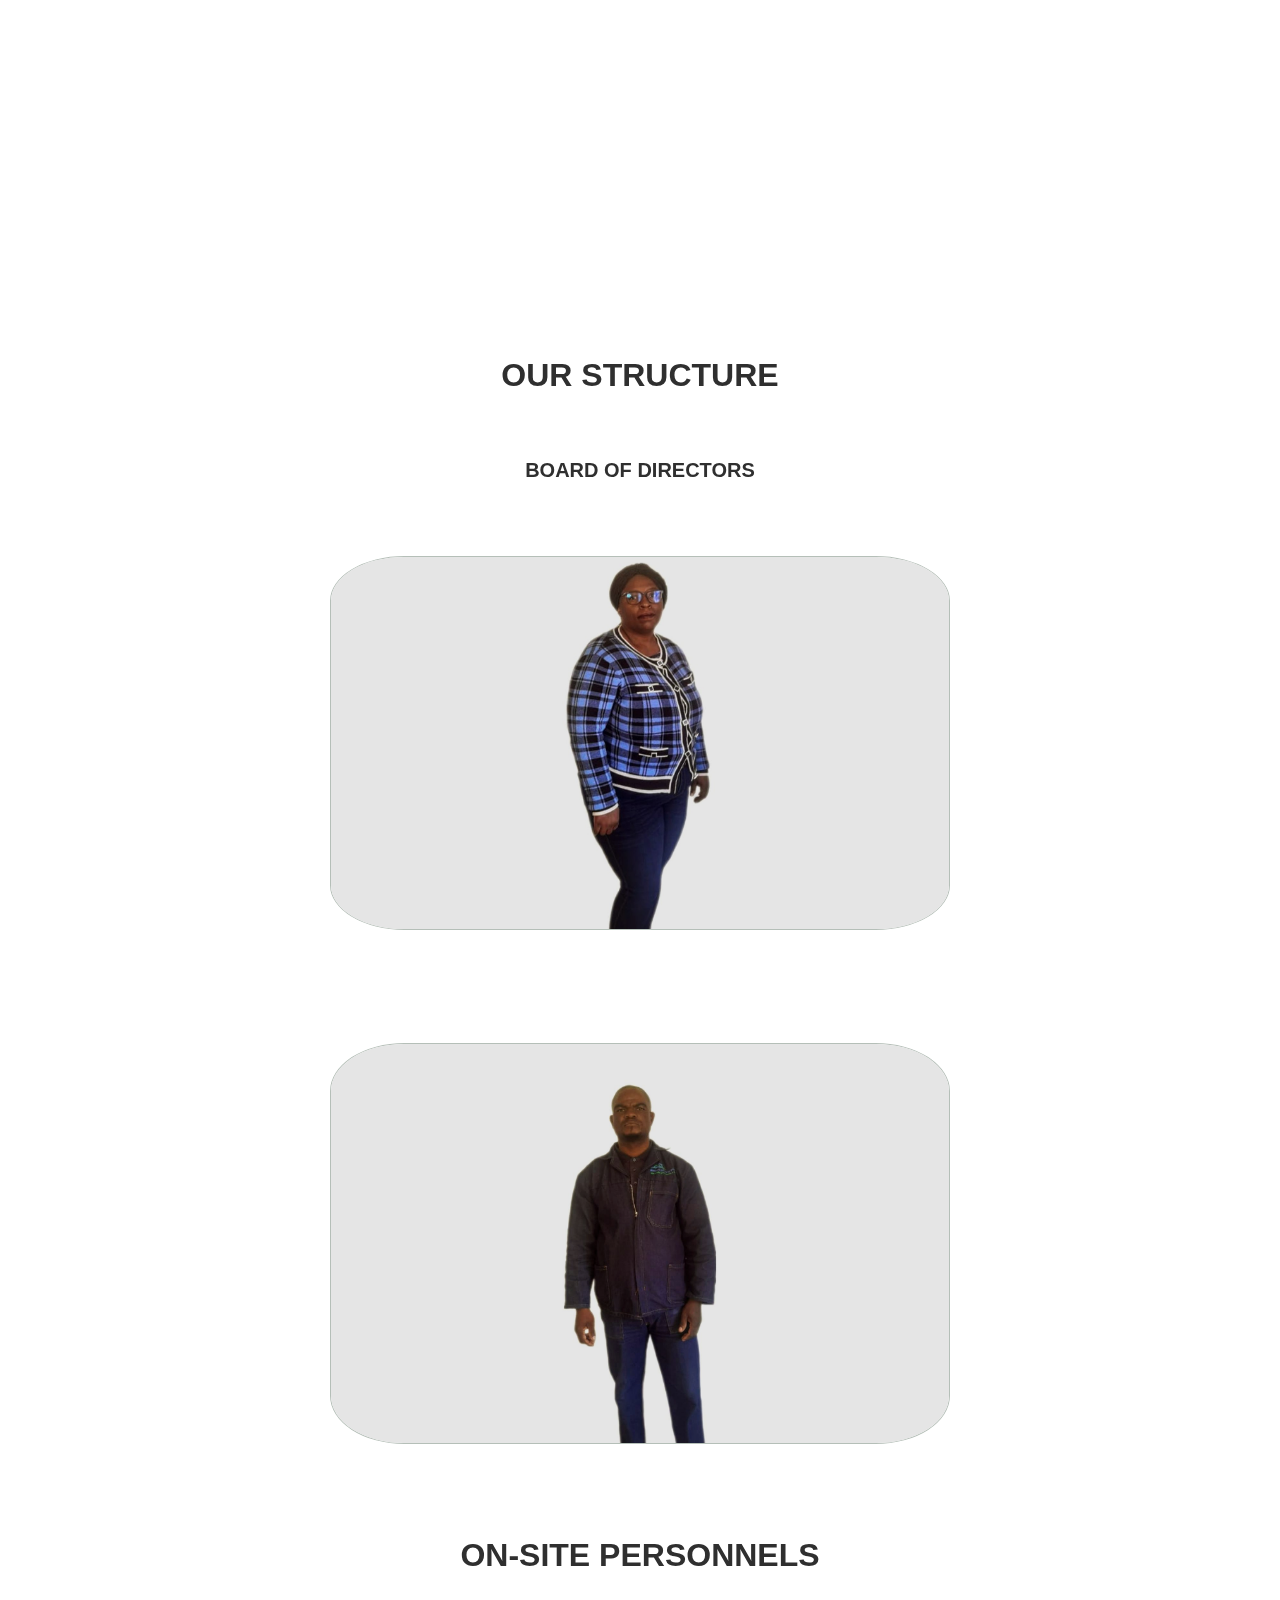
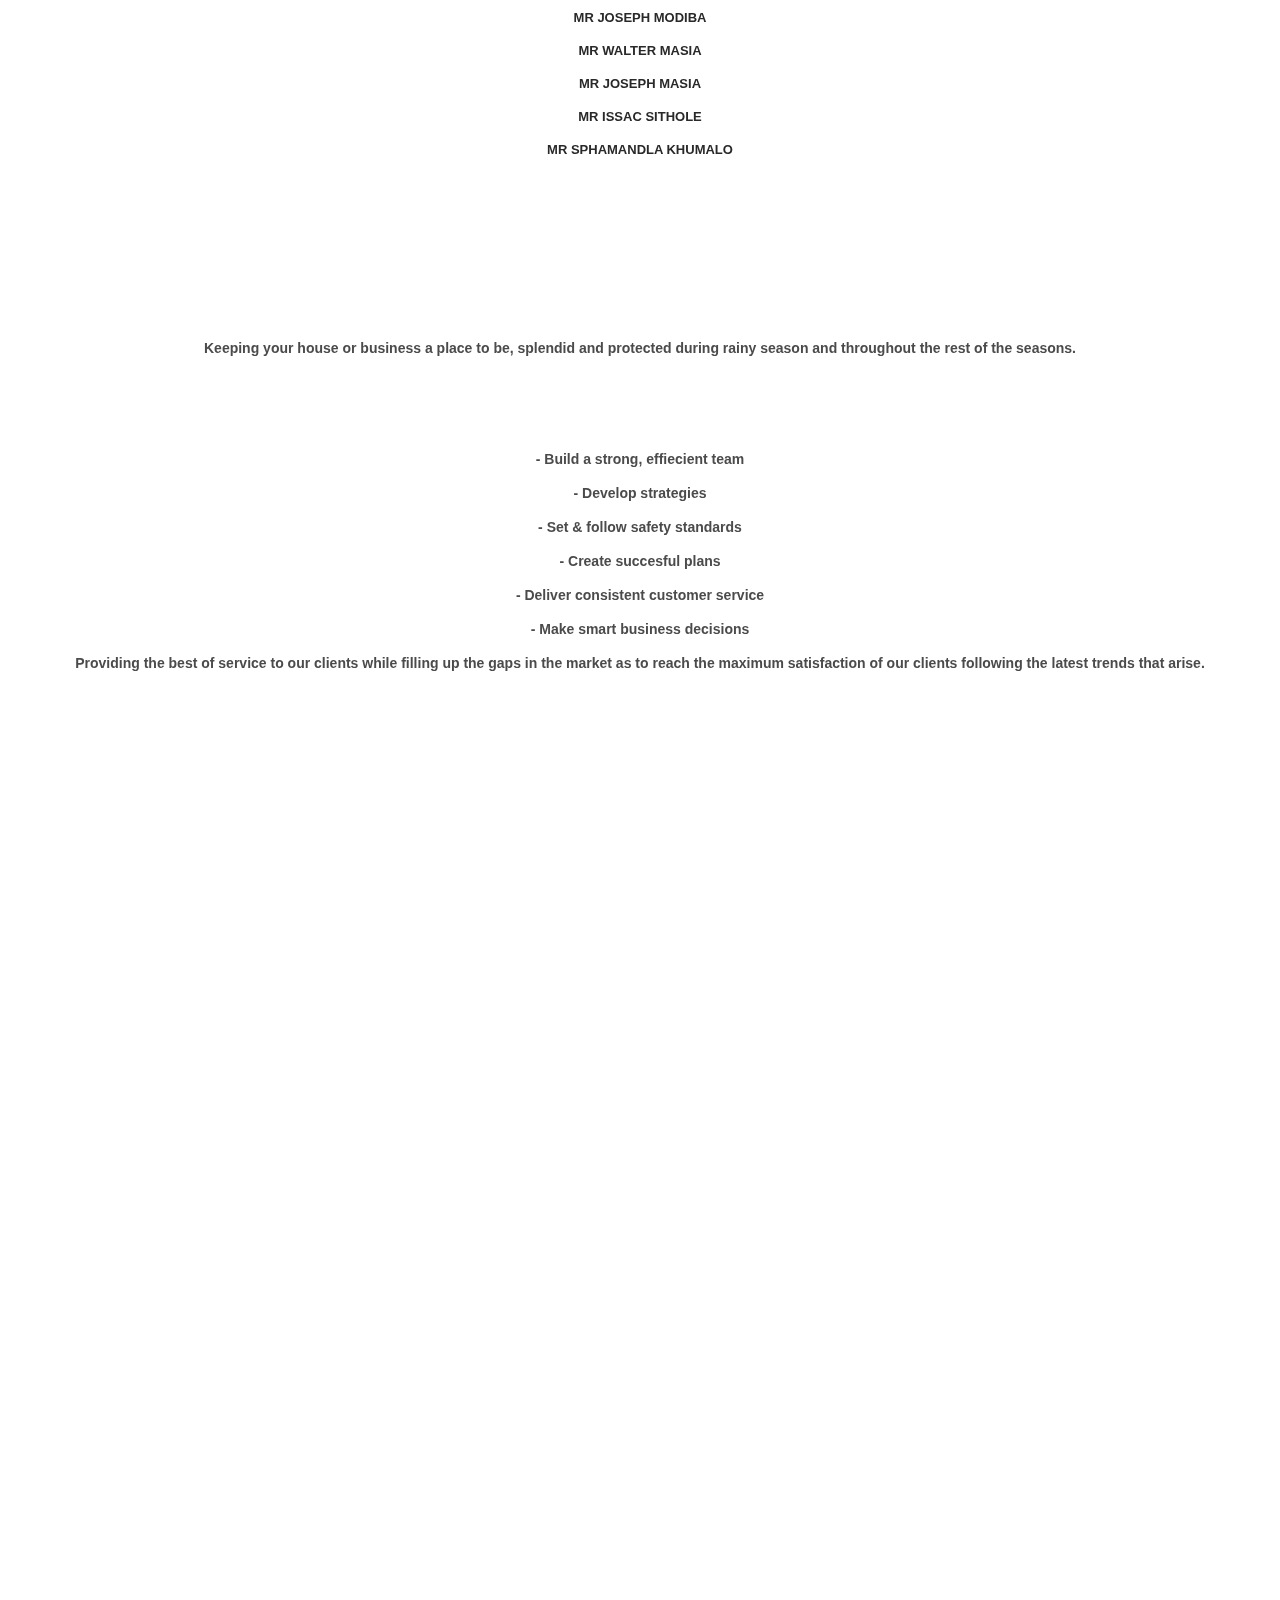
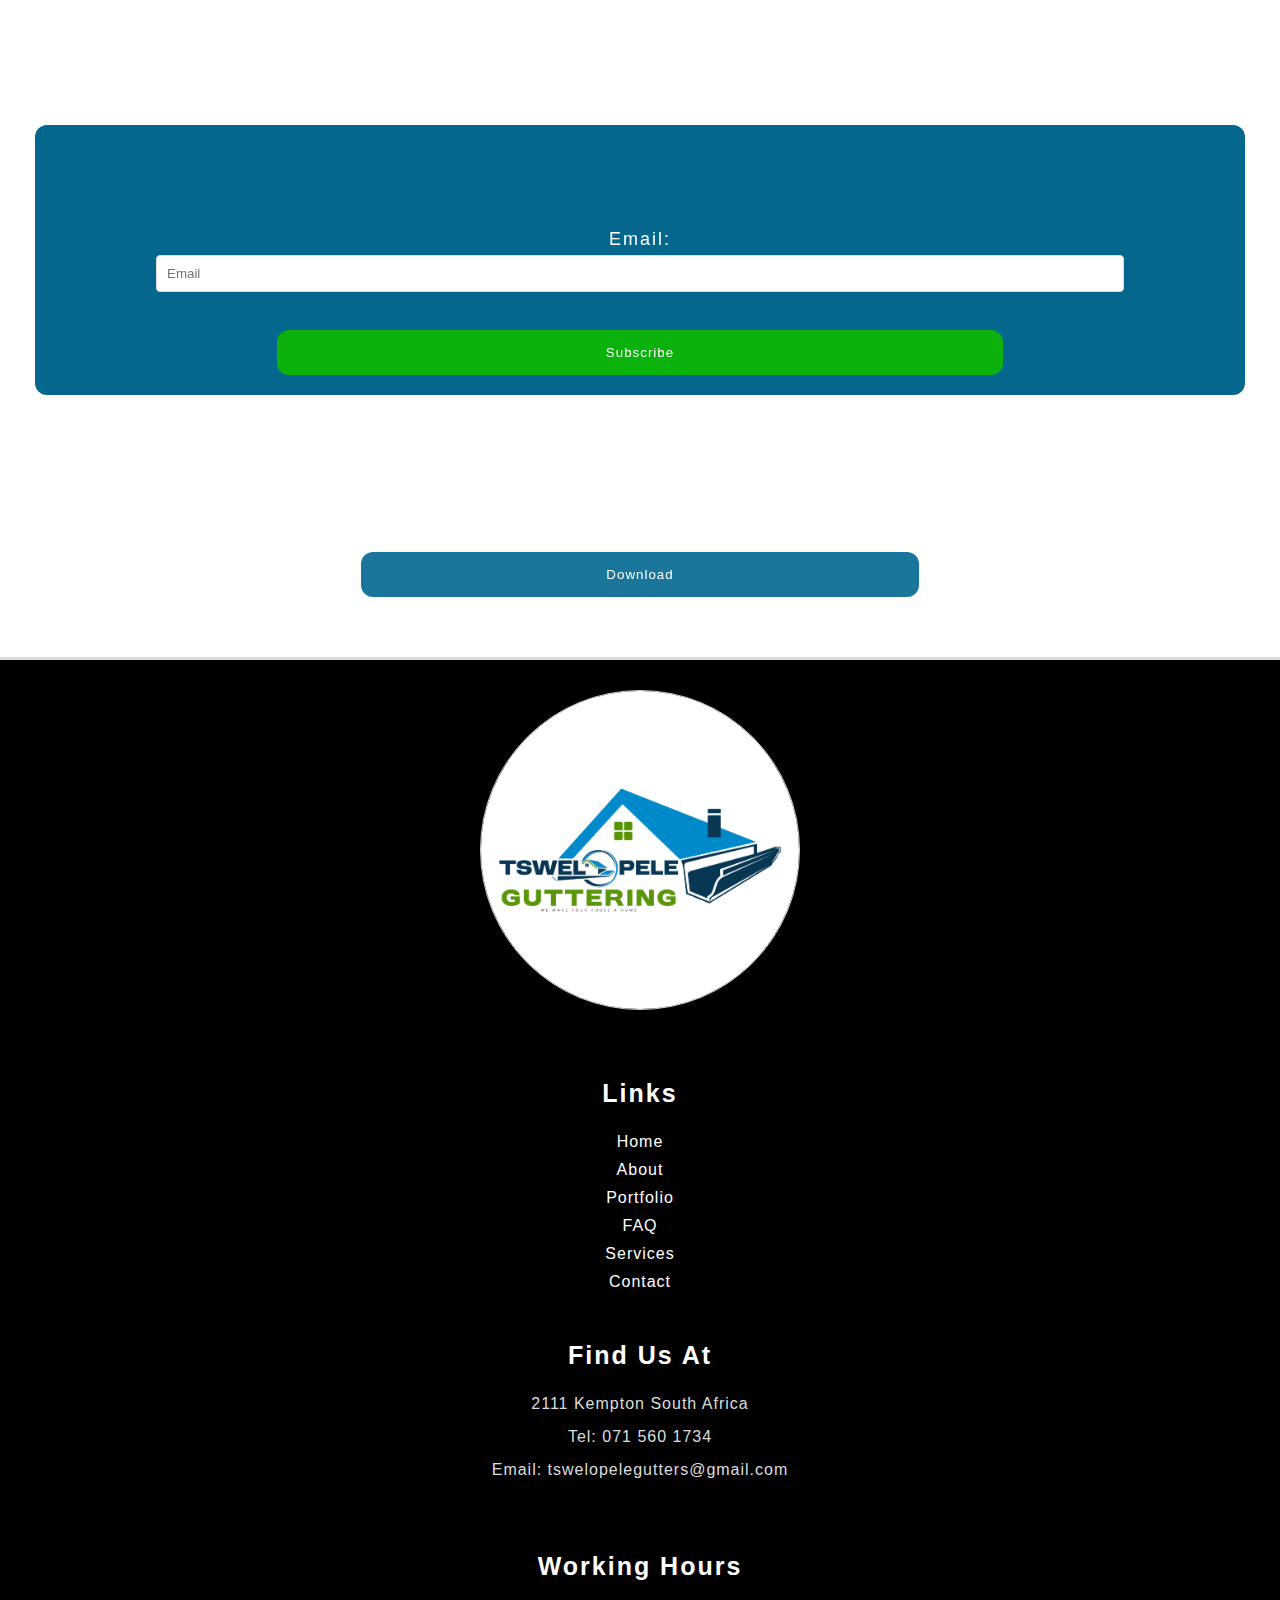
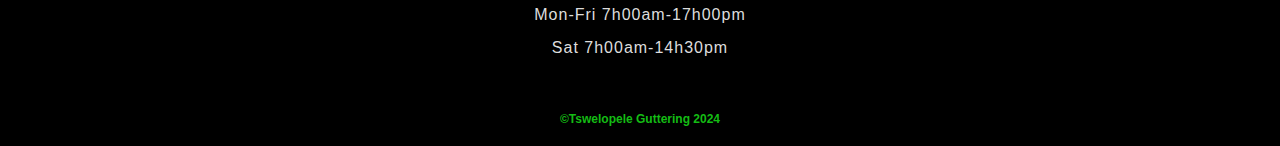
<file: About.html>
<!DOCTYPE html>
<html lang="en">
<head>
    <meta charset="UTF-8">
    <meta name="viewport" content="width=device-width, initial-scale=1.0">
    <meta http-equiv="X-UA-COMPATABLE" IE="EDGE">
    <link rel="stylesheet"  href="Style.css">
    <title>About</title>
</head>
<header class="header">

   <nav class="navbar">
      <div class="brand-title"><a href="index.html"><img class="logo" src="LOGO.jpg" alt=""></a></div>
      <a href="javascript:void(0);" class="toggle-button" onclick="toggleSidebar()">&#9776;</a>
       <div class="navbar-links">
<ul>
<li><a href="index.html">Home</a></li>
<li><a href="About.html">About</a></li>
<li><a href="Portfolio.html">Portfolio</a></li>
<li> <a href="FAQ.html">FAQ</a></li>
<li><a href="Service.html">Services</a></li>
<li><a href="contact.html">Contact</a></li>
</ul>
       </div>
  </nav>
</header>
<div id="sidebar" class="sidebar">
    <div class="brand-title"><a href="index.html"><img class="logo" src="LOGO.jpg" alt=""></a></div>

<a href="javascript:void(0);" class="closebtn" onclick="closeSidebar()">&times;</a>
<br><br>
<a href="index.html">Home</a>
<a href="About.html">About</a>
<a href="Portfolio.html">Portfolio</a>
 <a href="FAQ.html">FAQ</a></li>
<a href="Service.html">Services</a>
<a href="contact.html">Contact</a>

</div>
</header>
<body>
    <section class="about-cover">
        <h4>#More About Us</h4>
        </section> 

      <section class="body-section">
        <div class="overlay"></div>

<div class="content">

    <h1 class="fade-in">OUR BIOGRAPHY</h1>
<br><br><br>

    <p class="fade-in">
    Established in 2016, <b>Tswelopele Guttering</b> has steadily grown into a well-established entity with a hands-on management team of 
    highly motivated individuals who strive for excellent,world class results.Since our inteception into the industry,we have been serving 
    homes around Gauteng and Limpopo Province,and in the future we aim to cover the whole of South Africa.We believe in high quality 
    standards on workmanship affordability,and most of all ecstatic clients. Setting the industry standard since 2016,our team of dedicated 
    personnels has the expertise and experience to ensure that our clients recieve the best possible rates.
    <br><br><br>
    </p>


    <br><br><br>
    <img src="p40.jpg" class="slide-in-left" alt="Image 2">

<br><br><br><br><br><br>
    <p class="fade-in">
    Within the past 8 years of our 
    existance and experience,we have proven that we are here to succeed and grow further aswell as cater for all gutter requirements for home 
    and business owners. We co-relate with construction,residential,or commercial facillities.Our clients peace of mind and joy is a core 
    priority to us as an entity. <b>Tswelopele Guttering Pty Ltd</b> follows a culture of safety,quality and reliability,The driving force 
    behind Tswelopele Guttering is a core of dedicated hands-on management proffesionals whose experience resides in years of supplying,
    installing,and maintenance of gutters,fascia and badge boards.Our activities cover both domestic and industrial buildings and are
     divided into three main operating divisions;
    <br><br><br><br>
    
    - <b>Gutter Supply</b>
    <br><br>
    - <b>Installation & Maintenance</b>
    <br><br>
    - <b>Professional Roof & Wall Painting</b>
    <br><br>
    
    We are based in Kempton Park,in Gauteng,and ready to spread our wings all over South Africa.
    </p>
    
    <br><br><br><br>
    <h1 class="fade-in">Why Choose Us?</h1>
    <br><br><br>
    <img src="P15.jpg" class="slide-in-left" alt="Image 2">
    <br><br>
    <p>
        We are spear headed by our strong culture of professionalism and respect,regardless of the size of the project.All our clients are treated the 
        same,and no project is too big or small,more or less important than the other.Our responsive approuch to risk-taking outside of 
        the established construction standards and capability to persue opportunities and risk-taking across South Africa,make us stand out 
        of the crowd.

    </p>
<br><br><br>
<br>

<h2 class="fade-in">BOOK AN APPOINTMENT!</h2>
<br><br><br><br><br>

<section class="booking-section">
    <div id="form-container" class="fade-in">
        <h1 class="h1">BOOK TODAY!</h1>
        <br><br>
        <form action="mailto:tswelopelegutters@gmail.com" method="post" enctype="text/plain" id="bookingForm" onsubmit="return submitForm(event)">
            <label class="l" for="name">Name:</label>
            <input type="text" id="name" name="name" placeholder="Name" required>

            <label class="l" for="email">Email:</label>
            <input type="email" id="email" name="email" placeholder="Email" required>

            <label class="l" for="phone">Phone:</label>
            <input type="tel" id="phone" name="phone" placeholder="Phone" required>

            <label class="l" for="date">Date:</label>
            <input type="date" id="date" name="date" required>

            <label class="l" for="time">Time:</label>
            <input type="time" id="time" name="time" required>

            <button class="submit-btn" type="submit">Book Now</button>
        </form>
<br>
        <div id="confirmation" class="hidden">
            <h2 class="text">Appointment Received</h2>
            <br>
            <p class="p-t">Thank you for choosing us <span id="confirmName"></span>.</p>
        </div>
    </div>
</section>
<br><br><br><br><br>
<h1>OUR STRUCTURE</h1>
<p class="fade-in" id="green-p">GET TO KNOW OUR LEADERSHIP BOARD</p>
<br><br><br>
<h2>BOARD OF DIRECTORS</h2>
<br><br><br>
<img src="dolly.jpg" class="slide-in-left1" alt="Image 2">

<p id="green-p1" class="fade-in"><b>MRS DOLENCE MODIBA</b></p>
<br><br><br>
<img src="joseph.jpg" class="slide-in-left1" alt="Image 2">

<p id="green-p1" class="fade-in"><b>MR JOSEPH MODIBA</b></p>


<br><br><br>
<h1>ON-SITE PERSONNELS</h1>
<br><br>
<p id="green-p1">MR JOSEPH MODIBA</p>
<br>
<p id="green-p1">MR WALTER MASIA</p>
<br>
<p id="green-p1">MR JOSEPH MASIA</p>
<br>
<p id="green-p1">MR ISSAC SITHOLE</p>
<br>
<p id="green-p1">MR SPHAMANDLA KHUMALO</p>
<br><br><br><br><br>
<h2 class="fade-in">MISSION & VISION:</h2>
<br><br><br>
<p class="fade-in">To perform at the highest level of quality construction service and fair market competitive prices for our clients.</p>
<p>
  Keeping your house or business a place to be, splendid and protected during rainy season and throughout the rest of the seasons.  
</p>
<br><br>
<h2 class="fade-in">GOALS & STRATEGY:</h2>
<br><br>
<p> <b>- Build a strong, effiecient team</b></p>
<br>
<p><b>- Develop strategies</b></p>
<br>
<p><b>- Set & follow safety standards</b></p>
<br>
<p><b>- Create succesful plans</b></p>
<br>
<p><b>- Deliver consistent customer service</b></p>
<br>
<p><b>- Make smart business decisions</b></p>
<br>
<p>Providing the best of service to our clients while filling up the gaps in the market as to reach the maximum satisfaction of our clients 
    following the latest trends that arise.
</p>

<br><br><br><br>

<img src="drive.png" class="slide-in-left" alt="Portfolio image">

<br><br><br><br><br>
<br>
<section id="robot-section" class="fade-in">

    <div class="robot">
        <div class="head">
            <div class="eye left"></div>
<div class="eye right"></div>
<div class="mouth"></div>

        </div> 
</section>
<br>
<section class="text-section">
    <h1 class="fade-in">OUR COMPANY VALUES!</h1>
<br><br><br><br>
    <div class="fade-text">
                  <h2 class="fade-in" id="changing-text"></h2>
</div>
</section>
<br>
<section class="letter">
    <div class="news-letter">
        <h2 class="fade-in" id="News">Sign Up For Our News Letter!</h2>
        <br><br>
        <form  action="" method="post" enctype="text/plain">
                    <label class="label" for="email" > Email:</label>
                    <input class="input" type="email" name="email" id="email" placeholder="Email">
                    <br>
                    <button type="Submit" class="submit-btn">Subscribe</button>
        </form>
    </div>
    </section>
    <br>
    <h2 class="fade-in">Download Company Profile</h2>
    <br><br>
    
    <button class="call-btn" onclick="downloadPDF()">Download</button>

</section>
</div>


<footer>

        
    <a href="index.html"><img class="logo1" src="LOGO.jpg" alt=""></a>
              

<div class="links">

              <div class="links">
                <p class="text-p">Links</p>

                <a class="a" href="index.html">Home</a>
                <a class="a" href="About.html">About</a>
                <a class="a" href="Portfolio.html">Portfolio</a>
                <a class="a" href="FAQ.html">FAQ</a>
                <a class="a" href="Service.html">Services</a>
                <a class="a" href="contact.html">Contact</a>
              </div>
    

</div>
<div class="find-us">
    <p class="text-p">Find Us At</p>
    <p class="p">2111 Kempton South Africa</p>
    <p class="p"> Tel: 071 560 1734</p>
    <p class="p">Email: tswelopelegutters@gmail.com</p>
</div>
<br>

<div class="find-us">
    <p class="text-p">Working Hours</p>
    <p class="p">Mon-Fri 7h00am-17h00pm</p>
    <p class="p">Sat 7h00am-14h30pm</p>
</div>


<p class="text-f">&copy;Tswelopele Guttering 2024</p>
</footer>












</section>





    <script src="Main.js"></script>
</body>
</html>
</file>
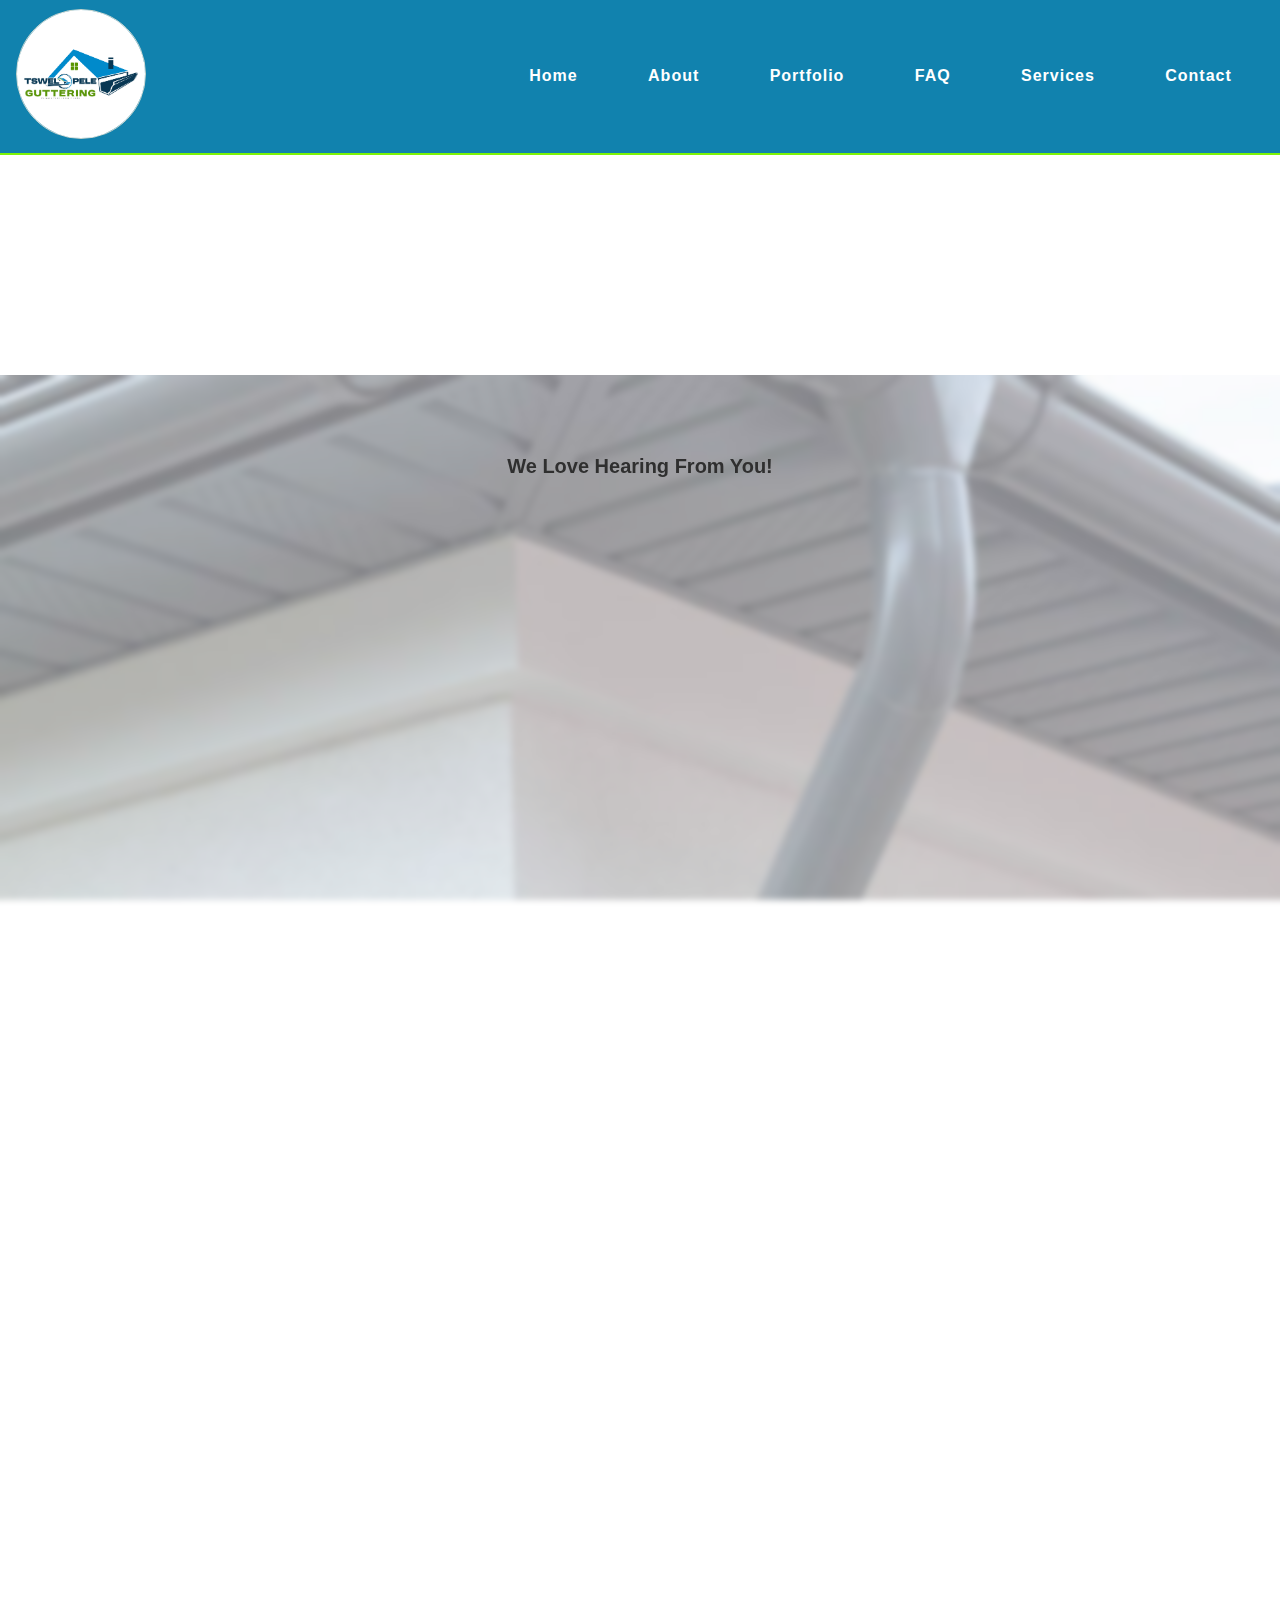
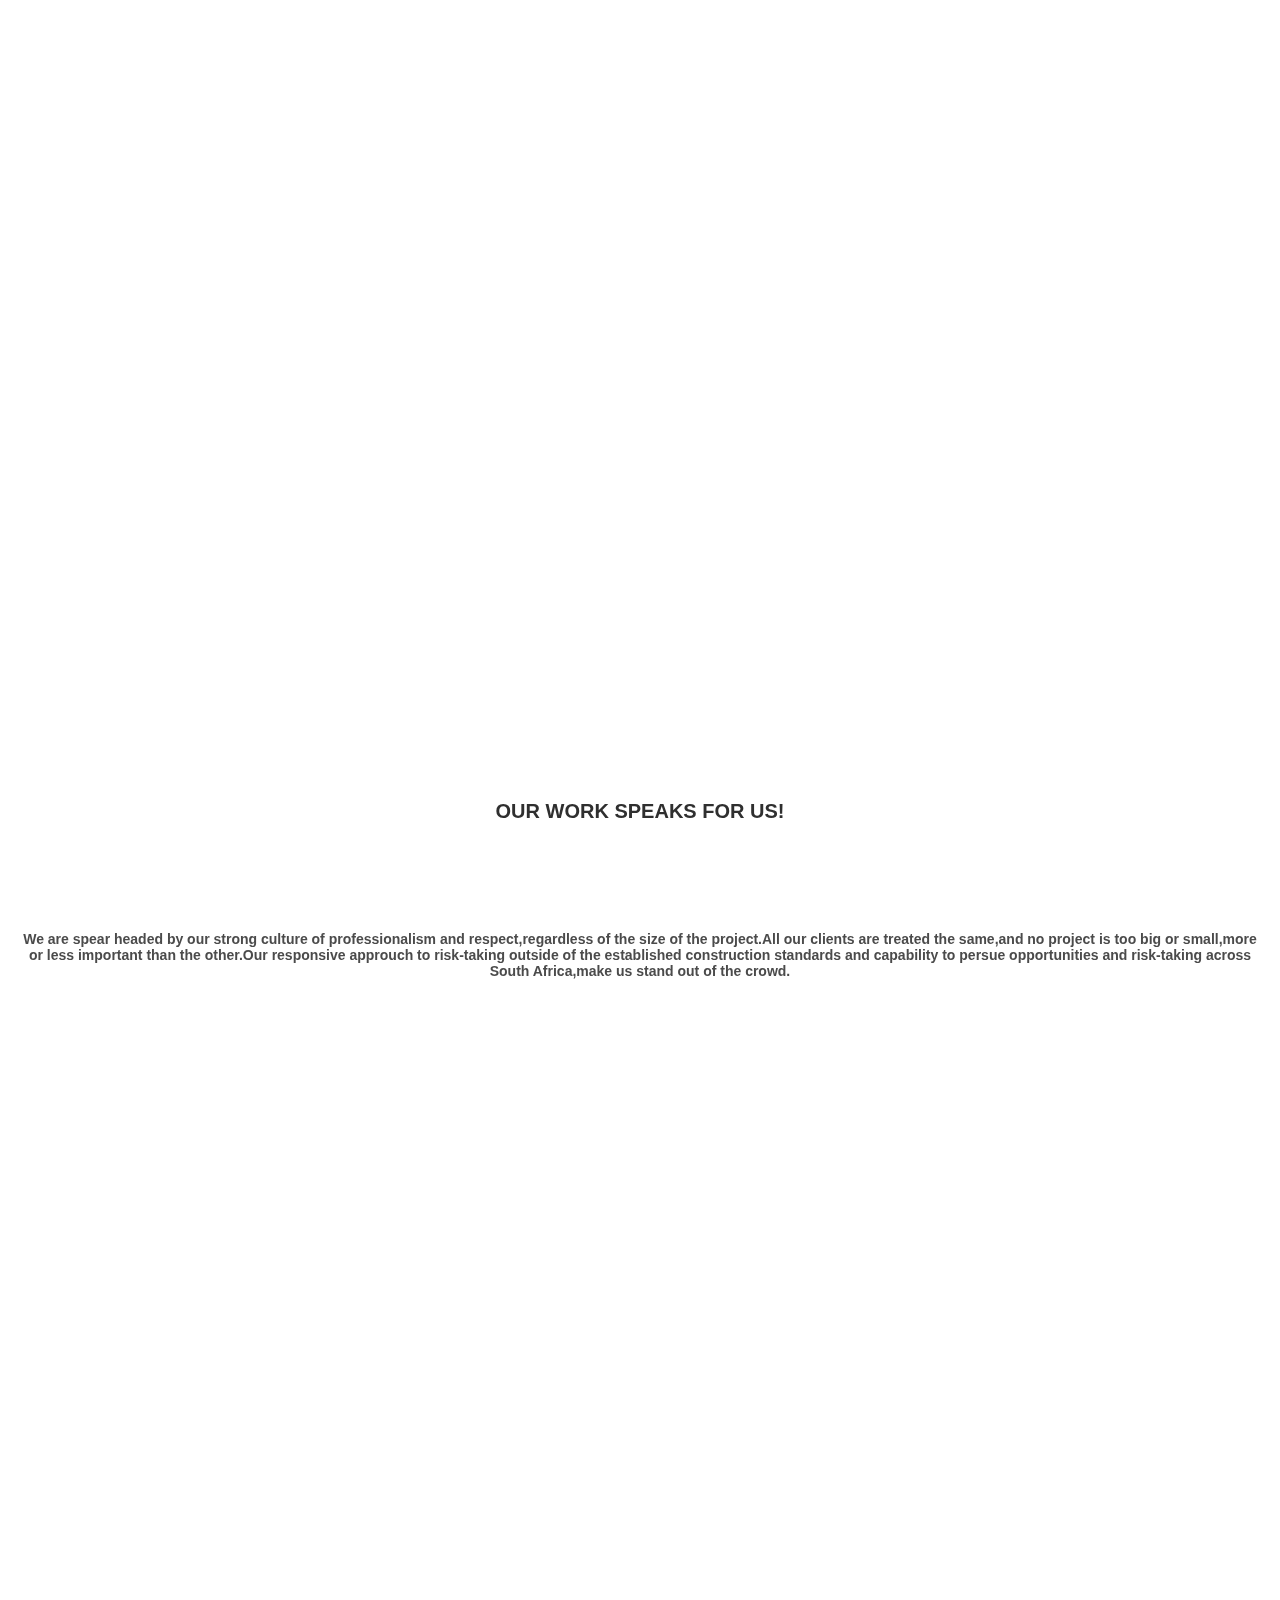
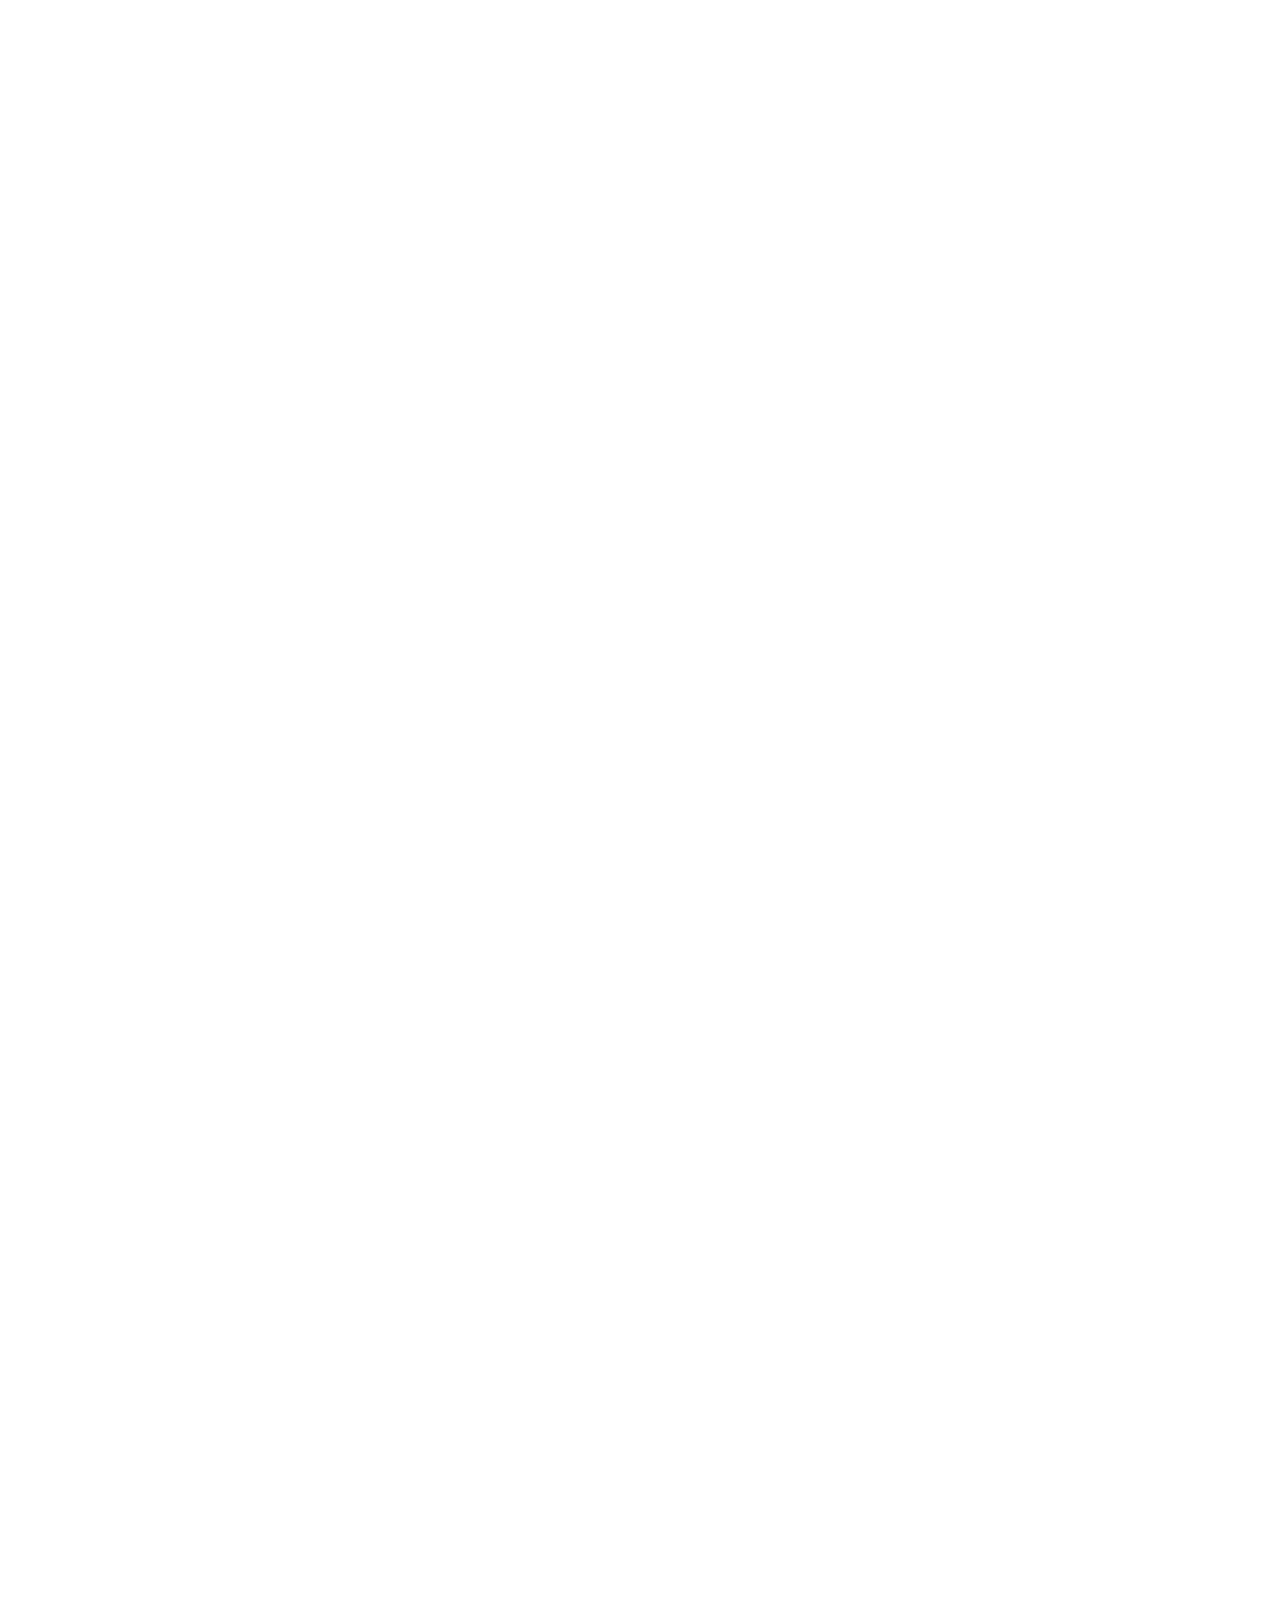
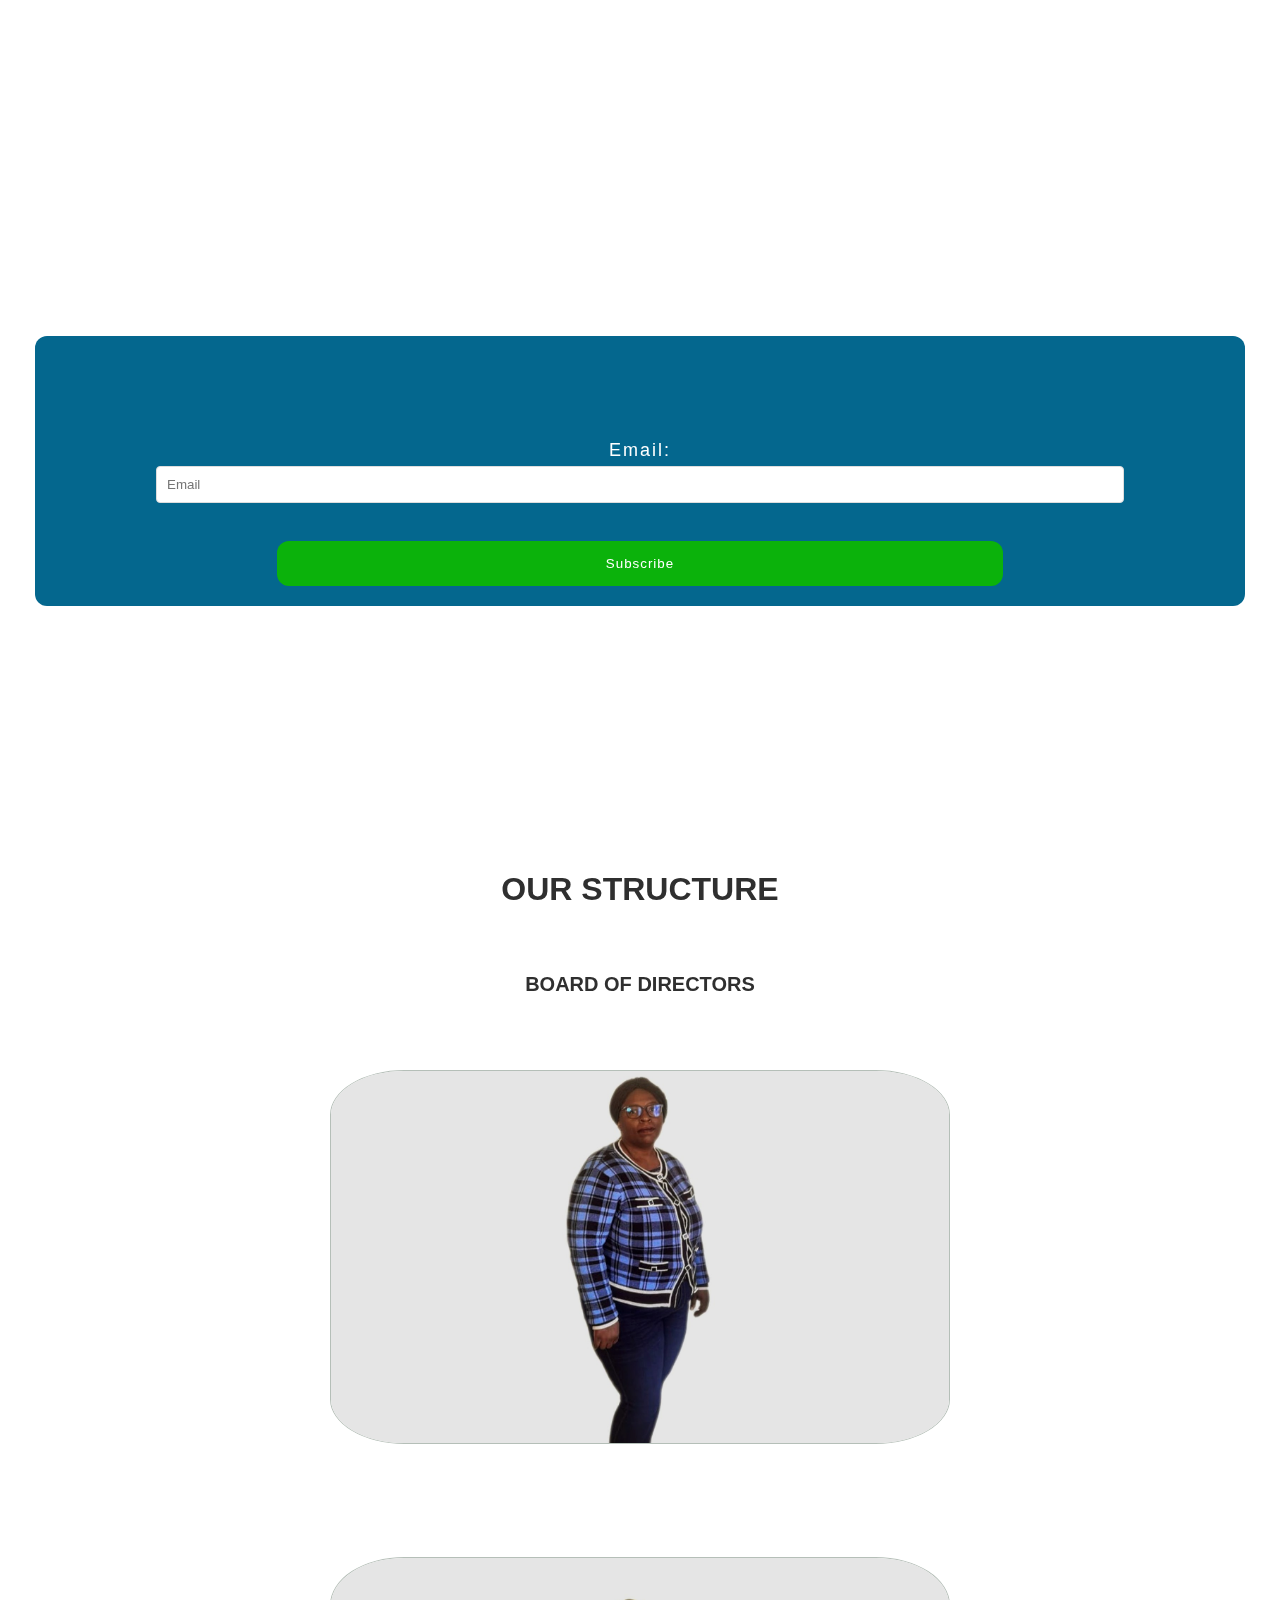
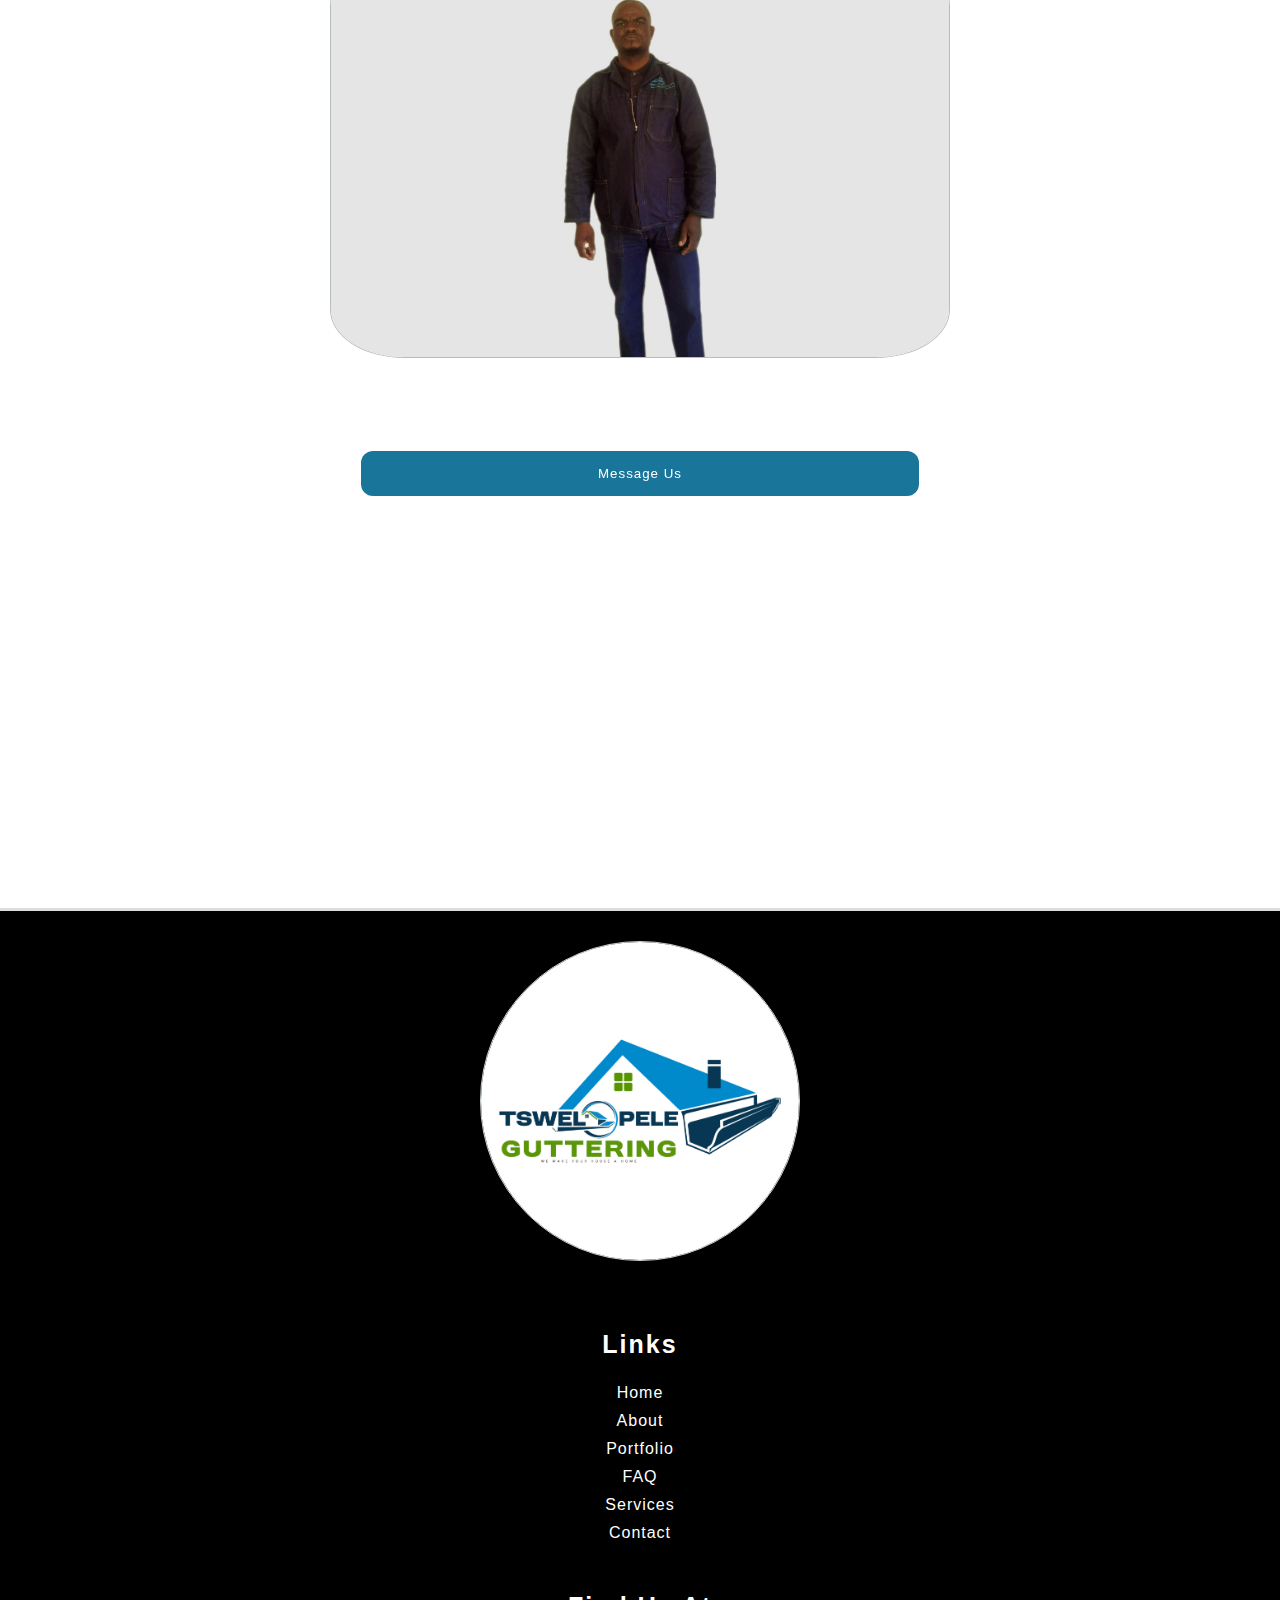
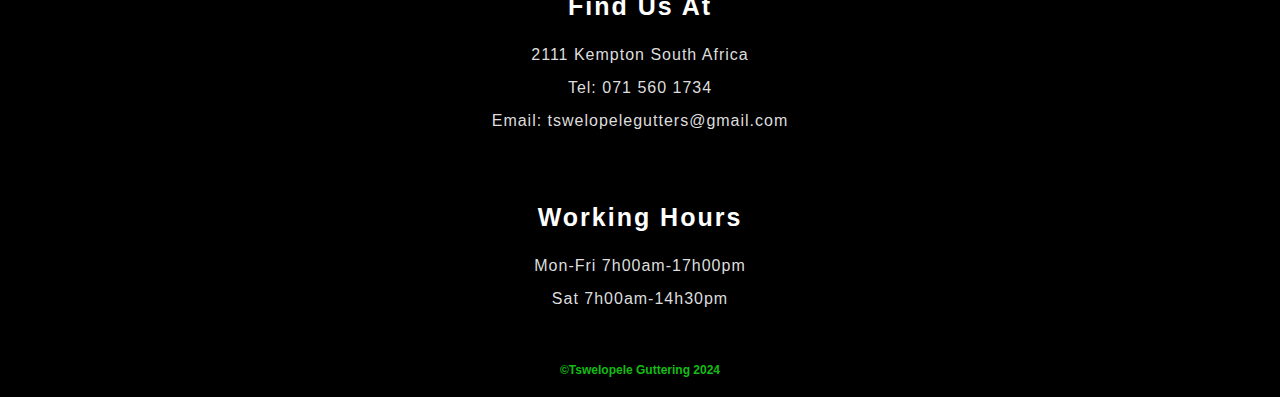
<file: contact.html>
<!DOCTYPE html>
<html lang="en">
<head>
    <meta charset="UTF-8">
    <meta name="viewport" content="width=device-width, initial-scale=1.0">
    <meta http-equiv="X-UA-COMPATABLE" IE="EDGE">
    <link rel="stylesheet"  href="Style.css">
    <title>Contact</title>
</head>
<header class="header">

   <nav class="navbar">
      <div class="brand-title"><a href="index.html"><img class="logo" src="LOGO.jpg" alt=""></a></div>
      <a href="javascript:void(0);" class="toggle-button" onclick="toggleSidebar()">&#9776;</a>
       <div class="navbar-links">
<ul>
<li><a href="index.html">Home</a></li>
<li><a href="About.html">About</a></li>
<li><a href="Portfolio.html">Portfolio</a></li>
<li> <a href="FAQ.html">FAQ</a></li>
<li><a href="Service.html">Services</a></li>
<li><a href="contact.html">Contact</a></li>
</ul>
       </div>
  </nav>
</header>
<div id="sidebar" class="sidebar">
    <div class="brand-title"><a href="index.html"><img class="logo" src="LOGO.jpg" alt=""></a></div>

<a href="javascript:void(0);" class="closebtn" onclick="closeSidebar()">&times;</a>
<br><br>
<a href="index.html">Home</a>
<a href="About.html">About</a>
<a href="Portfolio.html">Portfolio</a>
 <a href="FAQ.html">FAQ</a></li>
<a href="Service.html">Services</a>
<a href="contact.html">Contact</a>

</div>
</header>
<body>

    <section class="about-cover">
        <h4>#GET IN TOUCH</h4>
        </section> 

      <section class="body-section">
        <div class="overlay"></div>

<div class="content">

    <h2>We Love Hearing From You!</h2>
<br><br><br>
    <p class="fade-in">
        Are you tired of dealing with clogged or leaking gutters that cause damage to your home?Look no further!Our expert guttering services offer 
        realiable and effiecient solutions to keep your home protected.With years of experience and commitement to quality,we ensure your gutters are 
        functioning perfectly,preventing water damage and preserving the integrity of your property.From installation to maintenance and repair,our 
        team uses top-of-the-line materials and the latest techniques to deliver exceptional results.Trust us to keep your gutters in top condition 
        ,so you can enjoy peace of mind and a well-maintained home.Contact us today for a free consultationand see how we can enhance the durability 
        and appearance of your property with our superior guttering services.
        
        </p>
        <br><br><br><br>
        <img src="enquiry.jpg" class="slide-in-left" alt="Image 1"> 
<br><br><br><br><br><br><br>
        <h2 class="fade-in">BOOK AN APPOINTMENT!</h2>
        <br><br><br><br><br>
        
        <section class="booking-section">
            <div id="form-container" class="fade-in">
                <h1 class="h1">BOOK TODAY!</h1>
                <br><br>
                <form action="mailto:tswelopelegutters@gmail.com" method="post" enctype="text/plain" id="bookingForm" onsubmit="return submitForm(event)">
                    <label class="l" for="name">Name:</label>
                    <input type="text" id="name" name="name" placeholder="Name" required>
        
                    <label class="l" for="email">Email:</label>
                    <input type="email" id="email" name="email" placeholder="Email" required>
        
                    <label class="l" for="phone">Phone:</label>
                    <input type="tel" id="phone" name="phone" placeholder="Phone" required>
        
                    <label class="l" for="date">Date:</label>
                    <input type="date" id="date" name="date" required>
        
                    <label class="l" for="time">Time:</label>
                    <input type="time" id="time" name="time" required>
        
                    <button class="submit-btn" type="submit">Book Now</button>
                </form>
        <br>
                <div id="confirmation" class="hidden">
                    <h2 class="text">Appointment Received</h2>
                    <br>
                    <p class="p-t">Thank you for choosing us <span id="confirmName"></span>.</p>
                </div>
            </div>
        </section>
        <br><br><br>
        <h2>OUR WORK SPEAKS FOR US!</h2>
        <br><br><br><br><br><br>
        <p>
            We are spear headed by our strong culture of professionalism and respect,regardless of the size of the project.All our clients are treated the 
            same,and no project is too big or small,more or less important than the other.Our responsive approuch to risk-taking outside of 
            the established construction standards and capability to persue opportunities and risk-taking across South Africa,make us stand out 
            of the crowd.
            </p>
<br><br><br><br><br>

<img src="P30.jpg" class="slide-in-left" alt="Image 1">

<br><br><br>

<img src="g18.jpg" class="slide-in-left" alt="Image 1">

<br><br><br>

<img src="g15.jpg" class="slide-in-left" alt="Image 1">

<br><br><br>

<img src="g12.jpg" class="slide-in-left" alt="Image 1">



<br><br><br><br><br><br>
    <section id="robot-section" class="fade-in">
    
        <div class="robot">
            <div class="head">
                <div class="eye left"></div>
    <div class="eye right"></div>
    <div class="mouth"></div>
    
            </div> 
    </section>
    <br>
    <section class="text-section">
        <h1 class="fade-in">OUR COMPANY VALUES!</h1>
    <br><br><br><br>
        <div class="fade-text">
                      <h2 class="fade-in" id="changing-text"></h2>
    </div>
    </section>
    <br>
    <section class="letter">
        <div class="news-letter">
            <h2 class="fade-in" id="News">Sign Up For Our News Letter!</h2>
            <br><br>
            <form  action="" method="post" enctype="text/plain">
                        <label class="label" for="email" > Email:</label>
                        <input class="input" type="email" name="email" id="email" placeholder="Email">
                        <br>
                        <button type="Submit" class="submit-btn">Subscribe</button>
            </form>
        </div>
        </section>
        <br><br>
        <h2 class="fade-in">Get In Touch With Us!</h2>
        <br><br>
        <br><br><br><br><br>
<h1>OUR STRUCTURE</h1>
<p class="fade-in" id="green-p">GET TO KNOW OUR LEADERSHIP BOARD</p>
<br><br><br>
<h2>BOARD OF DIRECTORS</h2>
<br><br><br>
<img src="dolly.jpg" class="slide-in-left1" alt="Image 2">

<p id="green-p1" class="fade-in"><b>MRS DOLENCE MODIBA</b></p>
<br><br><br>
<img src="joseph.jpg" class="slide-in-left1" alt="Image 2">

<p id="green-p1" class="fade-in"><b>MR JOSEPH MODIBA</b></p>

<br><br><br>
        <button class="call-btn" onClick="window.location.href='https://wa.me/+27722706563?text=*Dear Customer , Please leave a message and we will get back to you shortly.*'" >Message Us</button>    
            
    <br>
    <br>
<div style="width: 100%">
    <iframe src="https://www.google.com/maps/embed?pb=!1m17!1m12!1m3!1d3584.8403660396493!2d28.229139875409547!3d-26.03877867717888!2m3!1f0!2f0!3f0!3m2!1i1024!2i768!4f13.1!3m2!1m1!2zMjbCsDAyJzE5LjYiUyAyOMKwMTMnNTQuMiJF!5e0!3m2!1sen!2s!4v1721554473182!5m2!1sen!2s"  style="border:0;width: 80%;height: 300px;border-radius: 20px;margin-top: 30px;" allowfullscreen="" loading="lazy" referrerpolicy="no-referrer-when-downgrade"></iframe>
   </div>
    
    </section>
    



</div>
<footer>

        
    <a href="index.html"><img class="logo1" src="LOGO.jpg" alt=""></a>
              

<div class="links">

              <div class="links">
                <p class="text-p">Links</p>

                <a class="a" href="index.html">Home</a>
                <a class="a" href="About.html">About</a>
                <a class="a" href="Portfolio.html">Portfolio</a>
                <a class="a" href="FAQ.html">FAQ</a>
                <a class="a" href="Service.html">Services</a>
                <a class="a" href="contact.html">Contact</a>
              </div>
    

</div>
<div class="find-us">
    <p class="text-p">Find Us At</p>
    <p class="p">2111 Kempton South Africa</p>
    <p class="p"> Tel: 071 560 1734</p>
    <p class="p">Email: tswelopelegutters@gmail.com</p>
</div>
<br>

<div class="find-us">
    <p class="text-p">Working Hours</p>
    <p class="p">Mon-Fri 7h00am-17h00pm</p>
    <p class="p">Sat 7h00am-14h30pm</p>
</div>


<p class="text-f">&copy;Tswelopele Guttering 2024</p>
</footer>




</section>



    <script src="Main.js"></script>
</body>
</html>
</file>
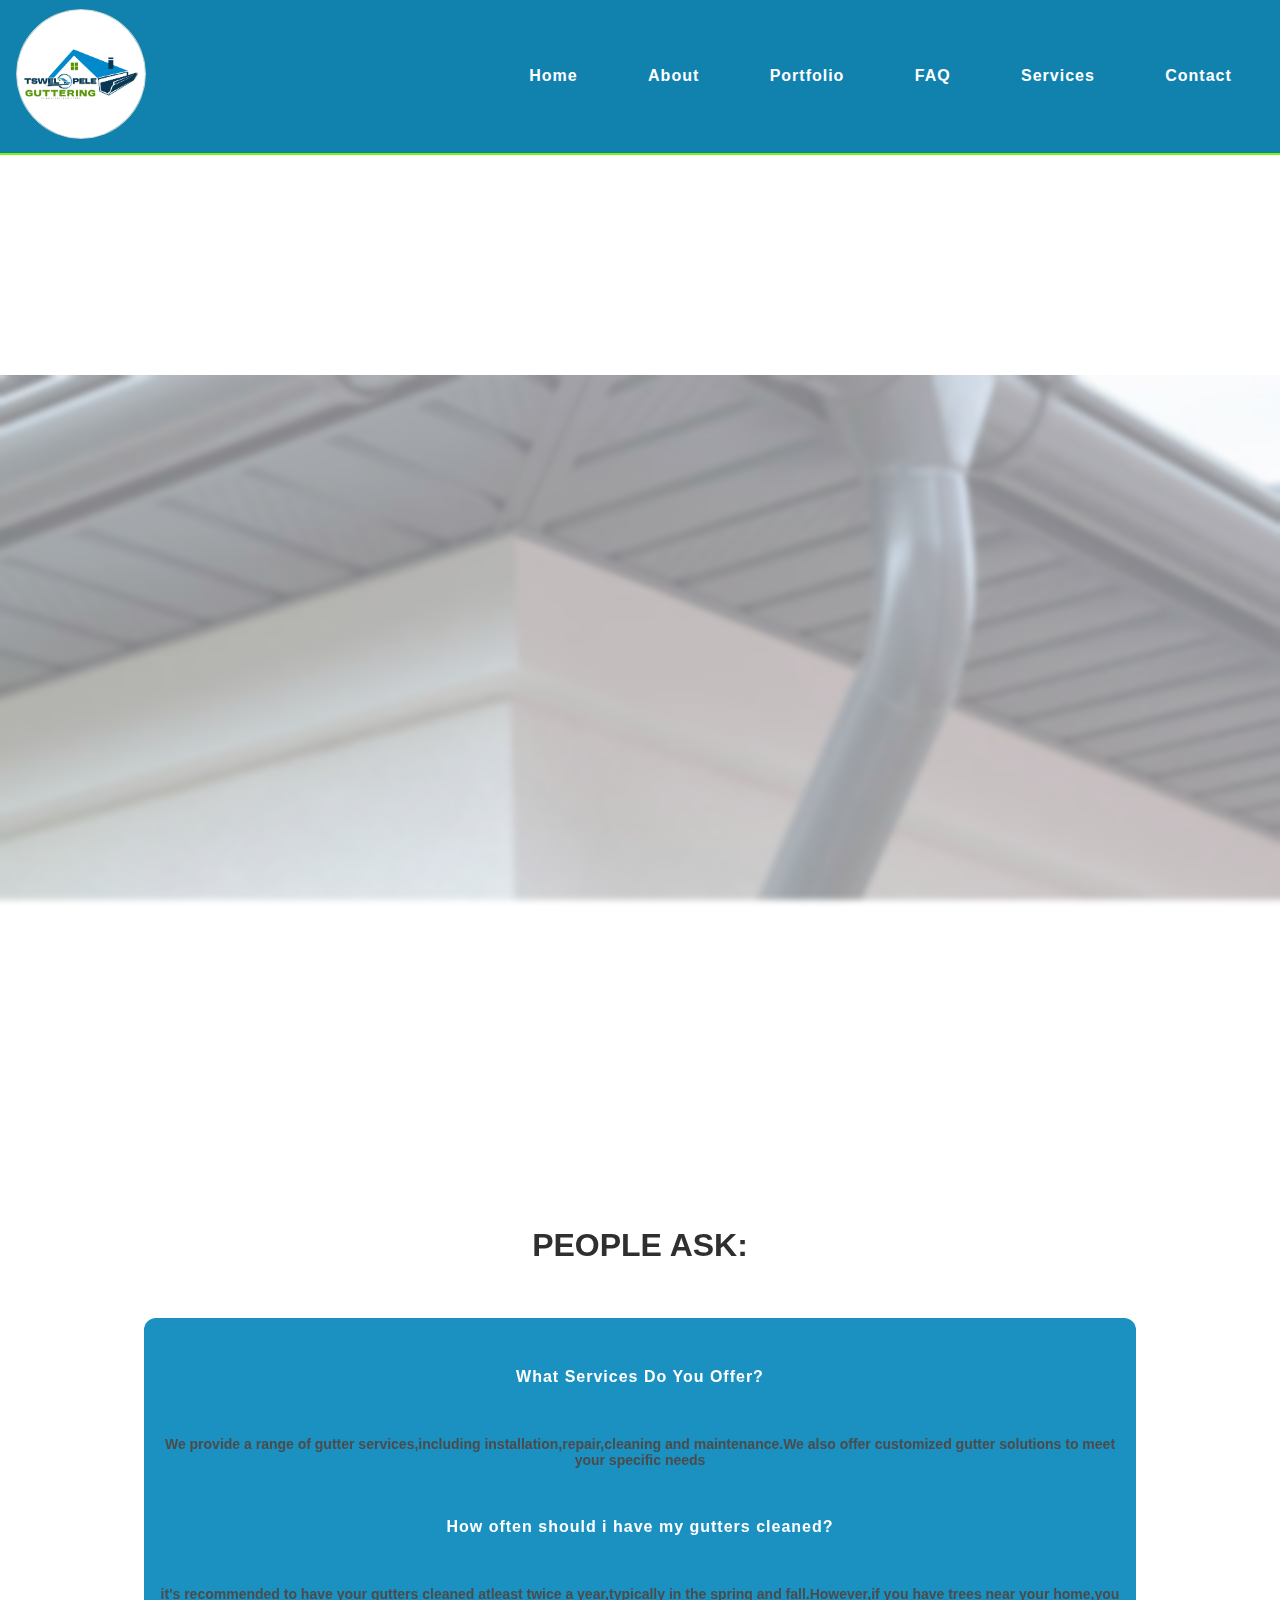
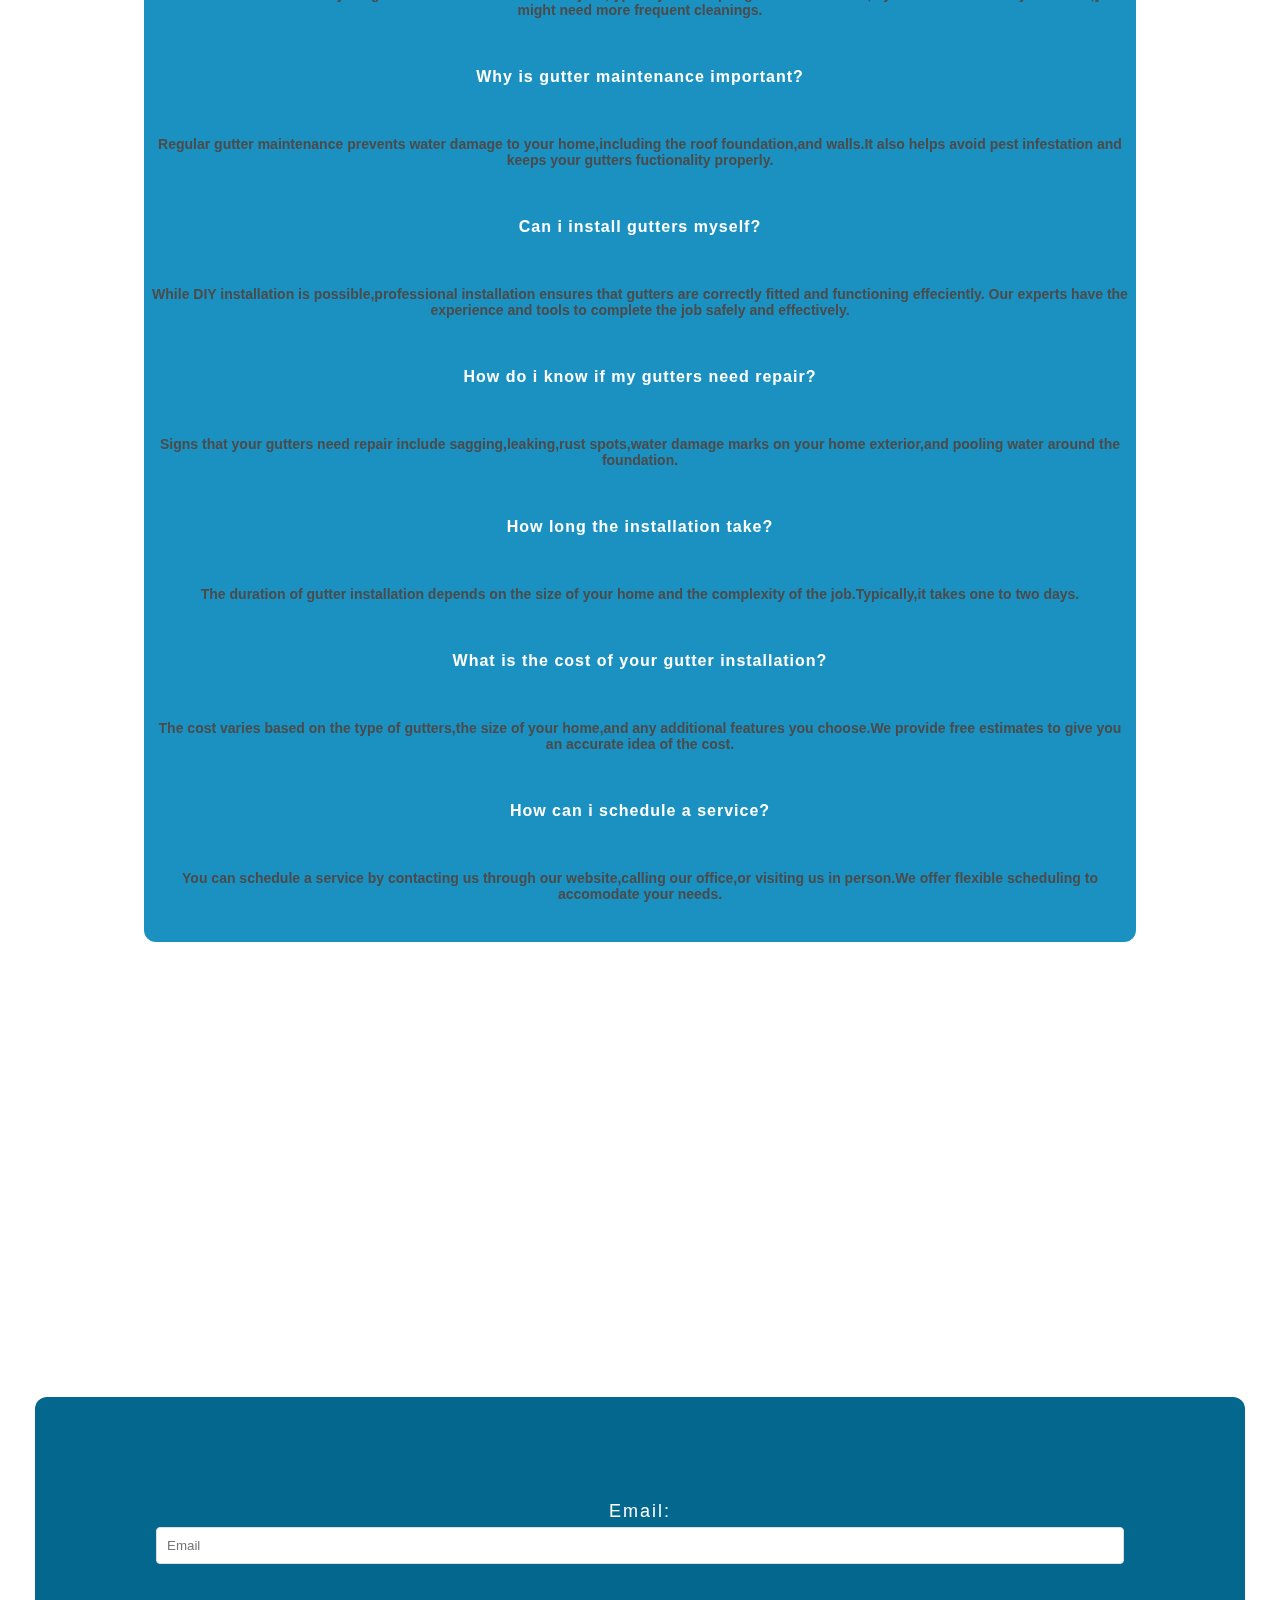
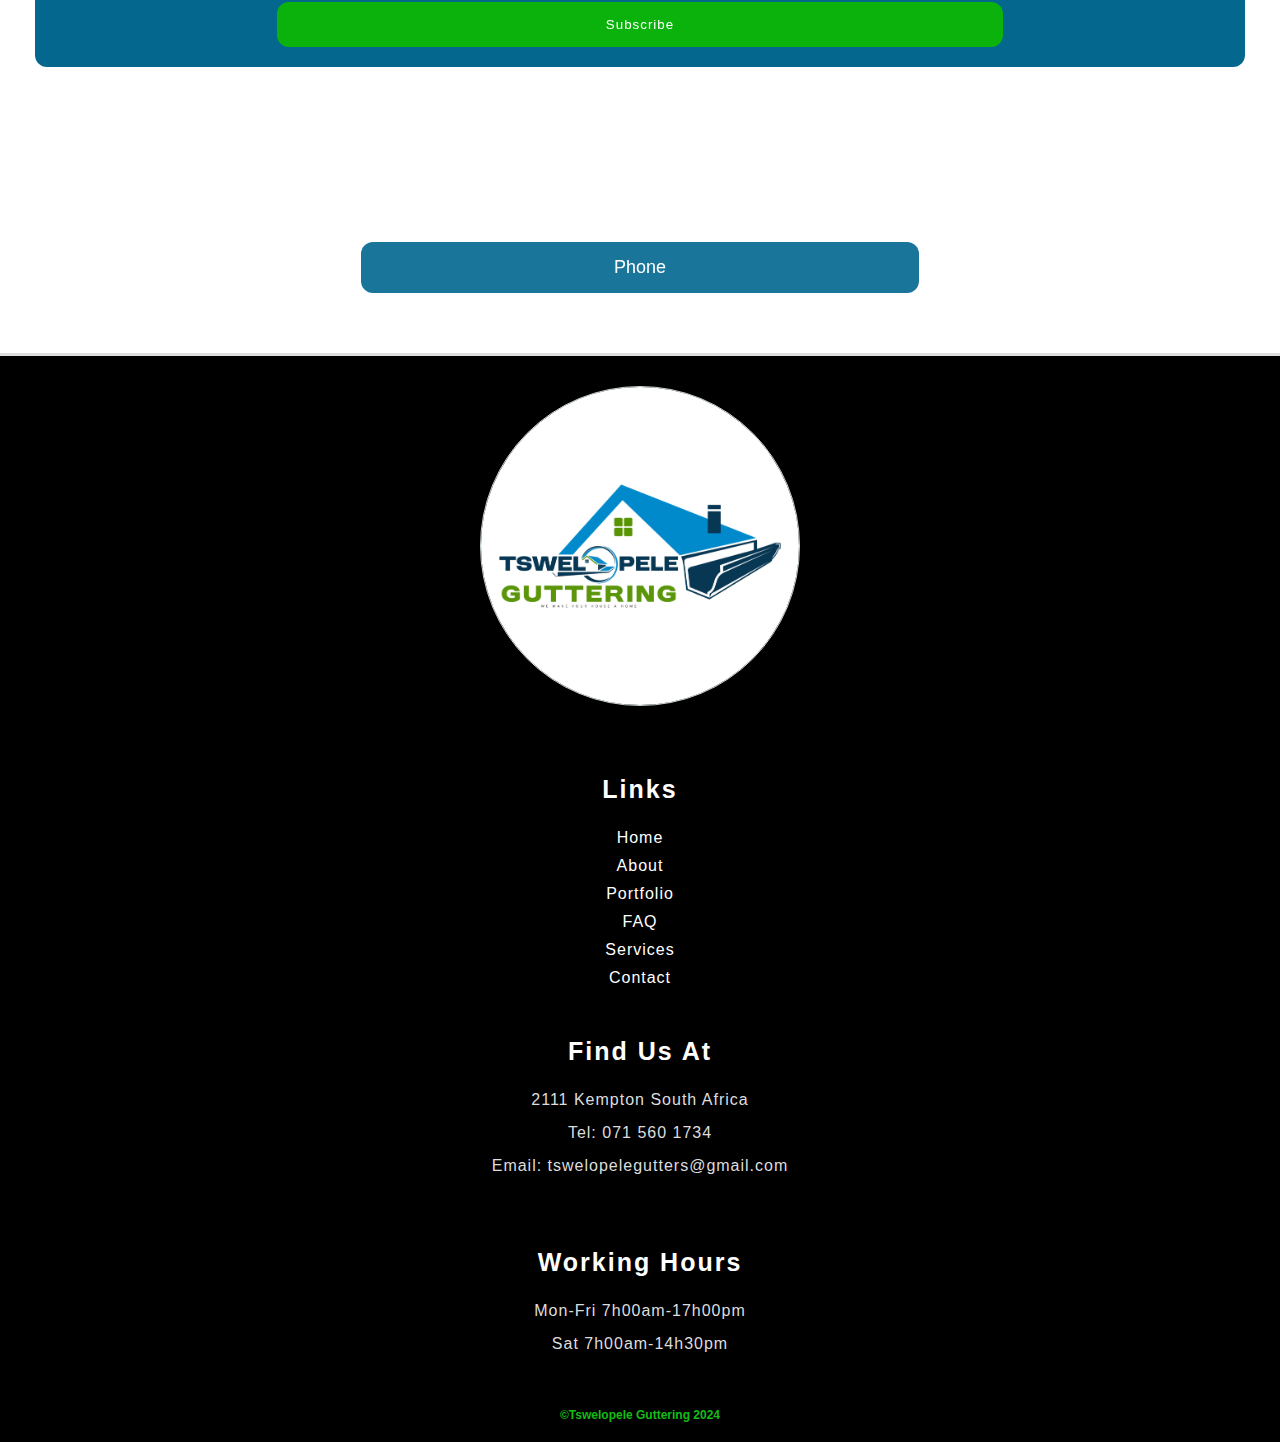
<file: FAQ.html>
<!DOCTYPE html>
<html lang="en">
<head>
    <meta charset="UTF-8">
    <meta name="viewport" content="width=device-width, initial-scale=1.0">
    <meta http-equiv="X-UA-COMPATABLE" IE="EDGE">
    <link rel="stylesheet"  href="Style.css">
    <title>FAQ</title>
</head>
<header class="header">

   <nav class="navbar">
      <div class="brand-title"><a href="index.html"><img class="logo" src="LOGO.jpg" alt=""></a></div>
      <a href="javascript:void(0);" class="toggle-button" onclick="toggleSidebar()">&#9776;</a>
       <div class="navbar-links">
<ul>
<li><a href="index.html">Home</a></li>
<li><a href="About.html">About</a></li>
<li><a href="Portfolio.html">Portfolio</a></li>
<li> <a href="FAQ.html">FAQ</a></li>
<li><a href="Service.html">Services</a></li>
<li><a href="contact.html">Contact</a></li>
</ul>
       </div>
  </nav>
</header>
<div id="sidebar" class="sidebar">
    <div class="brand-title"><a href="index.html"><img class="logo" src="LOGO.jpg" alt=""></a></div>

<a href="javascript:void(0);" class="closebtn" onclick="closeSidebar()">&times;</a>
<br><br>
<a href="index.html">Home</a>
<a href="About.html">About</a>
<a href="Portfolio.html">Portfolio</a>
 <a href="FAQ.html">FAQ</a></li>
<a href="Service.html">Services</a>
<a href="contact.html">Contact</a>

</div>
</header>
<body>
    <section class="about-cover">
        <h4>#Got A Question?</h4>                                                                                                                                                                                                                                                                                                                                                                                                                                                                                                                                                                                                                                                                                                                                                                                                                                                                                                                                                                                                                                                                                                                                                                                                                                                                                                                                                                                                                                                                                                                                                                                                                                                                                                                                                                                                                                                                                                                                                                                                                                                                                                                       
        </section> 

        <div class="body-section">
            <div class="overlay"></div>
            <div class="content">
                <h2 class="fade-in">We Have All The Answers!</h2>
                <br><br><br>
                <img src="enquiry.jpg" class="slide-in-left" alt="Image 2">

<br><br><br>
                <p class="fade-in">At <b>Tswelopele Guttering</b>, we believe that informed customers make the best decisions,which is why we encourage you to ask any 
                    questions you may have about our Guttering services.Whether you're curious about the benefits of different gutter materials, wondering
                     how our installation process works, or need adviceon maintaining your gutters,our team is here to provide clear and helpful answers.
                    Your peace of mind is important to us, and we are committed to ensuring you have all the information you need to feel confident in choosing 
                    our services.Don't hestitate to reach out -your questions helps us serve you better!</p>
                    <br><br><br>

                    <h1>PEOPLE ASK:</h1>
                    <br><br><br>

                    <div class="faq-container">

                        <h4 class="h4">What Services Do You Offer?</h4>
                        <p>We provide a range of gutter services,including installation,repair,cleaning and maintenance.We also offer customized gutter solutions 
                        to meet your specific needs
                        </p>
                        
                        <h4 class="h4">How often should i have my gutters cleaned?</h4>
                        <p>
                            it's recommended to have your gutters cleaned atleast twice a year,typically in the spring and fall.However,if you have trees near your 
                            home,you might need more frequent cleanings.
                        </p>
                        <h4 class="h4">Why is gutter maintenance important?</h4>
                        <p>
                            Regular gutter maintenance prevents water damage to your home,including the roof foundation,and walls.It also helps avoid pest infestation 
                            and keeps your gutters fuctionality properly.
                        </p>
                        <h4 class="h4">Can i install gutters myself?</h4>
                        
                        <p>While DIY installation is possible,professional installation ensures that gutters are correctly fitted and functioning effeciently.
                            Our experts have the experience and tools to complete the job safely and effectively.
                        </p>
                        <h4 class="h4">How do i know if my gutters need repair?</h4>
                        
                        <p>
                            Signs that your gutters need repair include sagging,leaking,rust spots,water damage marks on your home exterior,and pooling water
                            around the foundation.
                        </p>
                        <h4 class="h4">How long the installation take?</h4>
                        <p>
                            The duration of gutter installation depends on the size of your home and the complexity of the job.Typically,it takes one to two days.
                        </p>
                        <h4 class="h4">What is the cost of your gutter installation?</h4>
                        <p>The cost varies based on the type of gutters,the size of your home,and any additional features you choose.We provide free estimates to 
                            give you an accurate idea of the cost.
                        </p>
                        <h4 class="h4">How can i schedule a service?</h4>
                        <p>
                            You can schedule a service by contacting us through our website,calling our office,or visiting us in person.We offer flexible scheduling 
                            to accomodate your needs.
                        </p>
                        </div>
                            </section>

                            <br><br><br><br>
                            <br>
                            <section id="robot-section" class="fade-in">
                            
                                <div class="robot">
                                    <div class="head">
                                        <div class="eye left"></div>
                            <div class="eye right"></div>
                            <div class="mouth"></div>
                            
                                    </div> 
                            </section>
                            <br>
                            <section class="text-section">
                                <h1 class="fade-in">OUR COMPANY VALUES!</h1>
                            <br><br><br><br>
                                <div class="fade-text">
                                              <h2 class="fade-in" id="changing-text"></h2>
                            </div>
                            </section>
                            <br>
                            <section class="letter">
                                <div class="news-letter">
                                    <h2 class="fade-in" id="News">Sign Up For Our News Letter!</h2>
                                    <br><br>
                                    <form  action="" method="post" enctype="text/plain">
                                                <label class="label" for="email" > Email:</label>
                                                <input class="input" type="email" name="email" id="email" placeholder="Email">
                                                <br>
                                                <button type="Submit" class="submit-btn">Subscribe</button>
                                    </form>
                                </div>
                                </section>
                                <br><br>
                                <h2 class="fade-in">Get In Touch With Us!</h2>
                                <br><br>
                                
                                    <button class="call-btn"><a href="tel:0722706563">Phone</a></button>
                                    
                            
                            
                            </section>
                            </div>
                            


            </div>
        </div>

        <footer>

        
            <a href="index.html"><img class="logo1" src="LOGO.jpg" alt=""></a>
                      
        
        <div class="links">
        
                      <div class="links">
                        <p class="text-p">Links</p>
        
                        <a class="a" href="index.html">Home</a>
                        <a class="a" href="About.html">About</a>
                        <a class="a" href="Portfolio.html">Portfolio</a>
                        <a class="a" href="FAQ.html">FAQ</a>
                        <a class="a" href="Service.html">Services</a>
                        <a class="a" href="contact.html">Contact</a>
                      </div>
            
        
        </div>
        <div class="find-us">
            <p class="text-p">Find Us At</p>
            <p class="p">2111 Kempton South Africa</p>
            <p class="p"> Tel: 071 560 1734</p>
            <p class="p">Email: tswelopelegutters@gmail.com</p>
        </div>
        <br>
        
        <div class="find-us">
            <p class="text-p">Working Hours</p>
            <p class="p">Mon-Fri 7h00am-17h00pm</p>
            <p class="p">Sat 7h00am-14h30pm</p>
        </div>
        
        
        <p class="text-f">&copy;Tswelopele Guttering 2024</p>
        </footer>
        


    <script src="Main.js"></script>
</body>
</html>
</file>
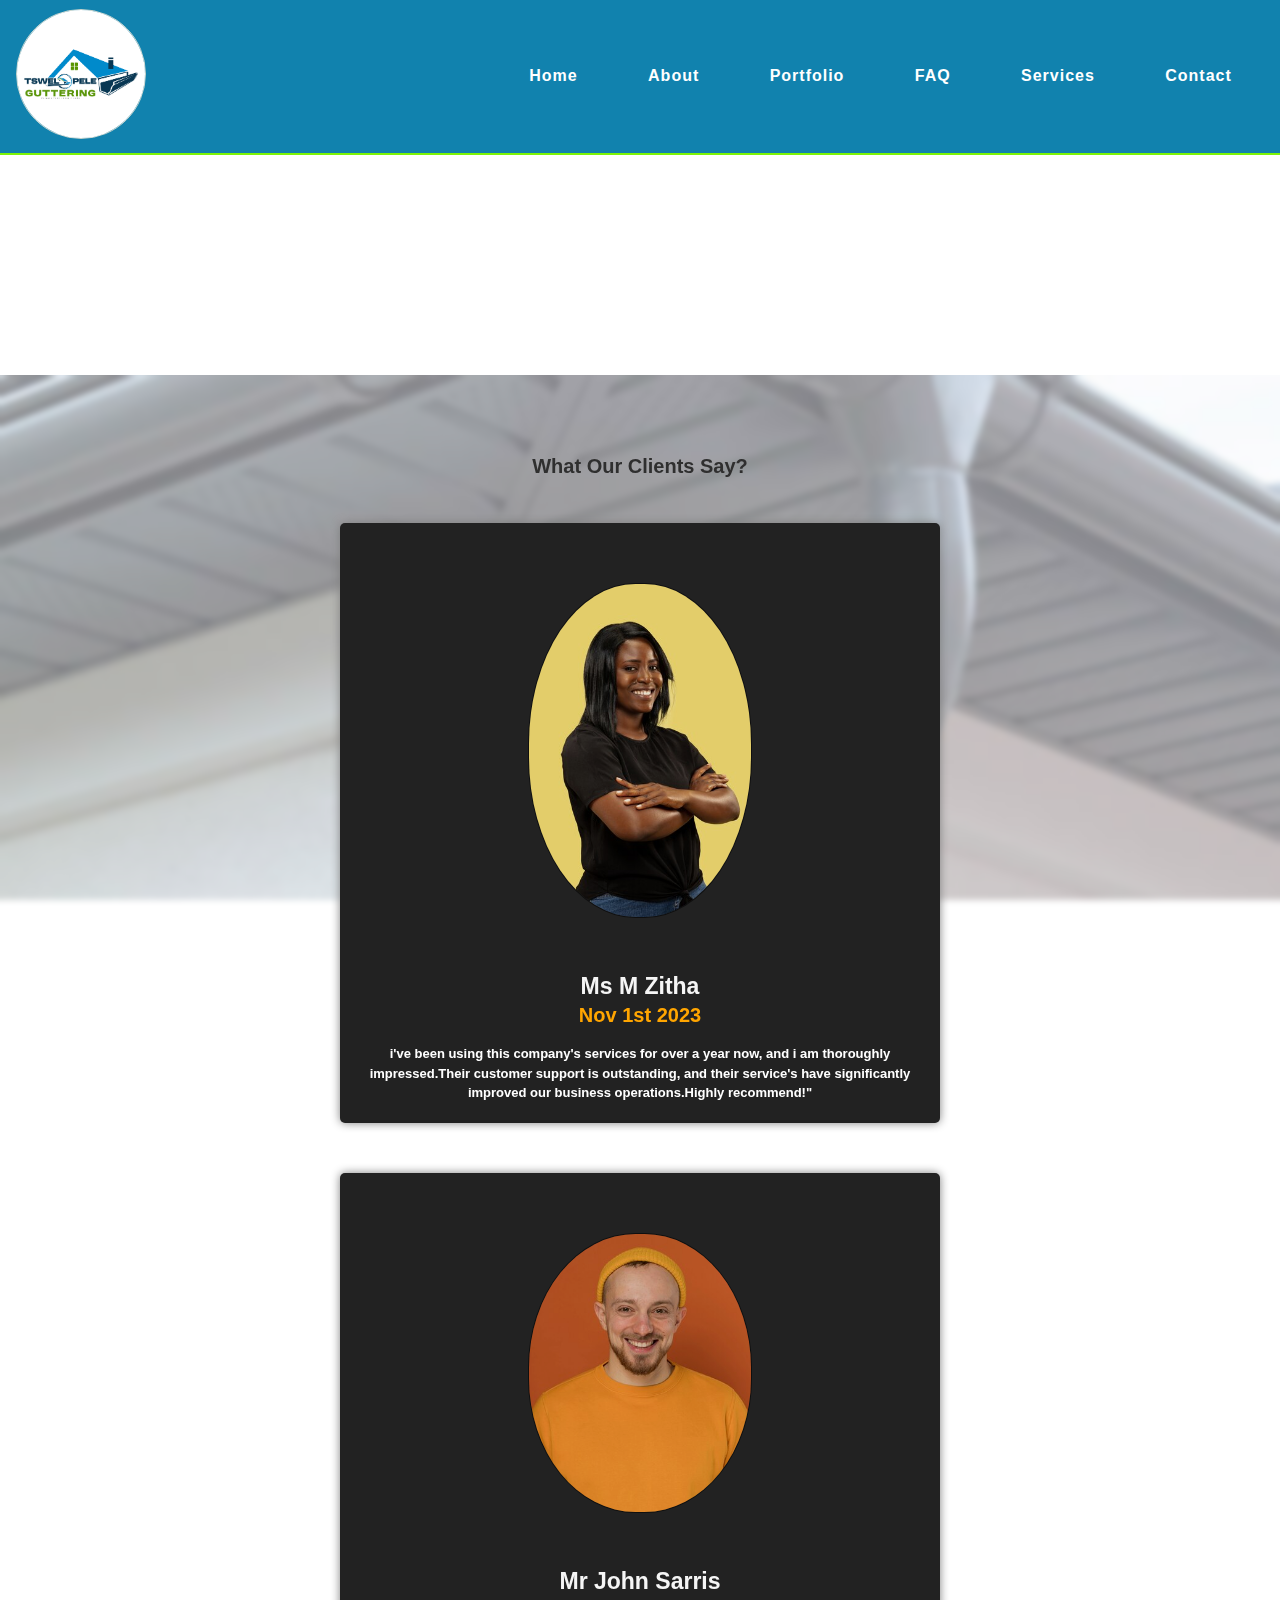
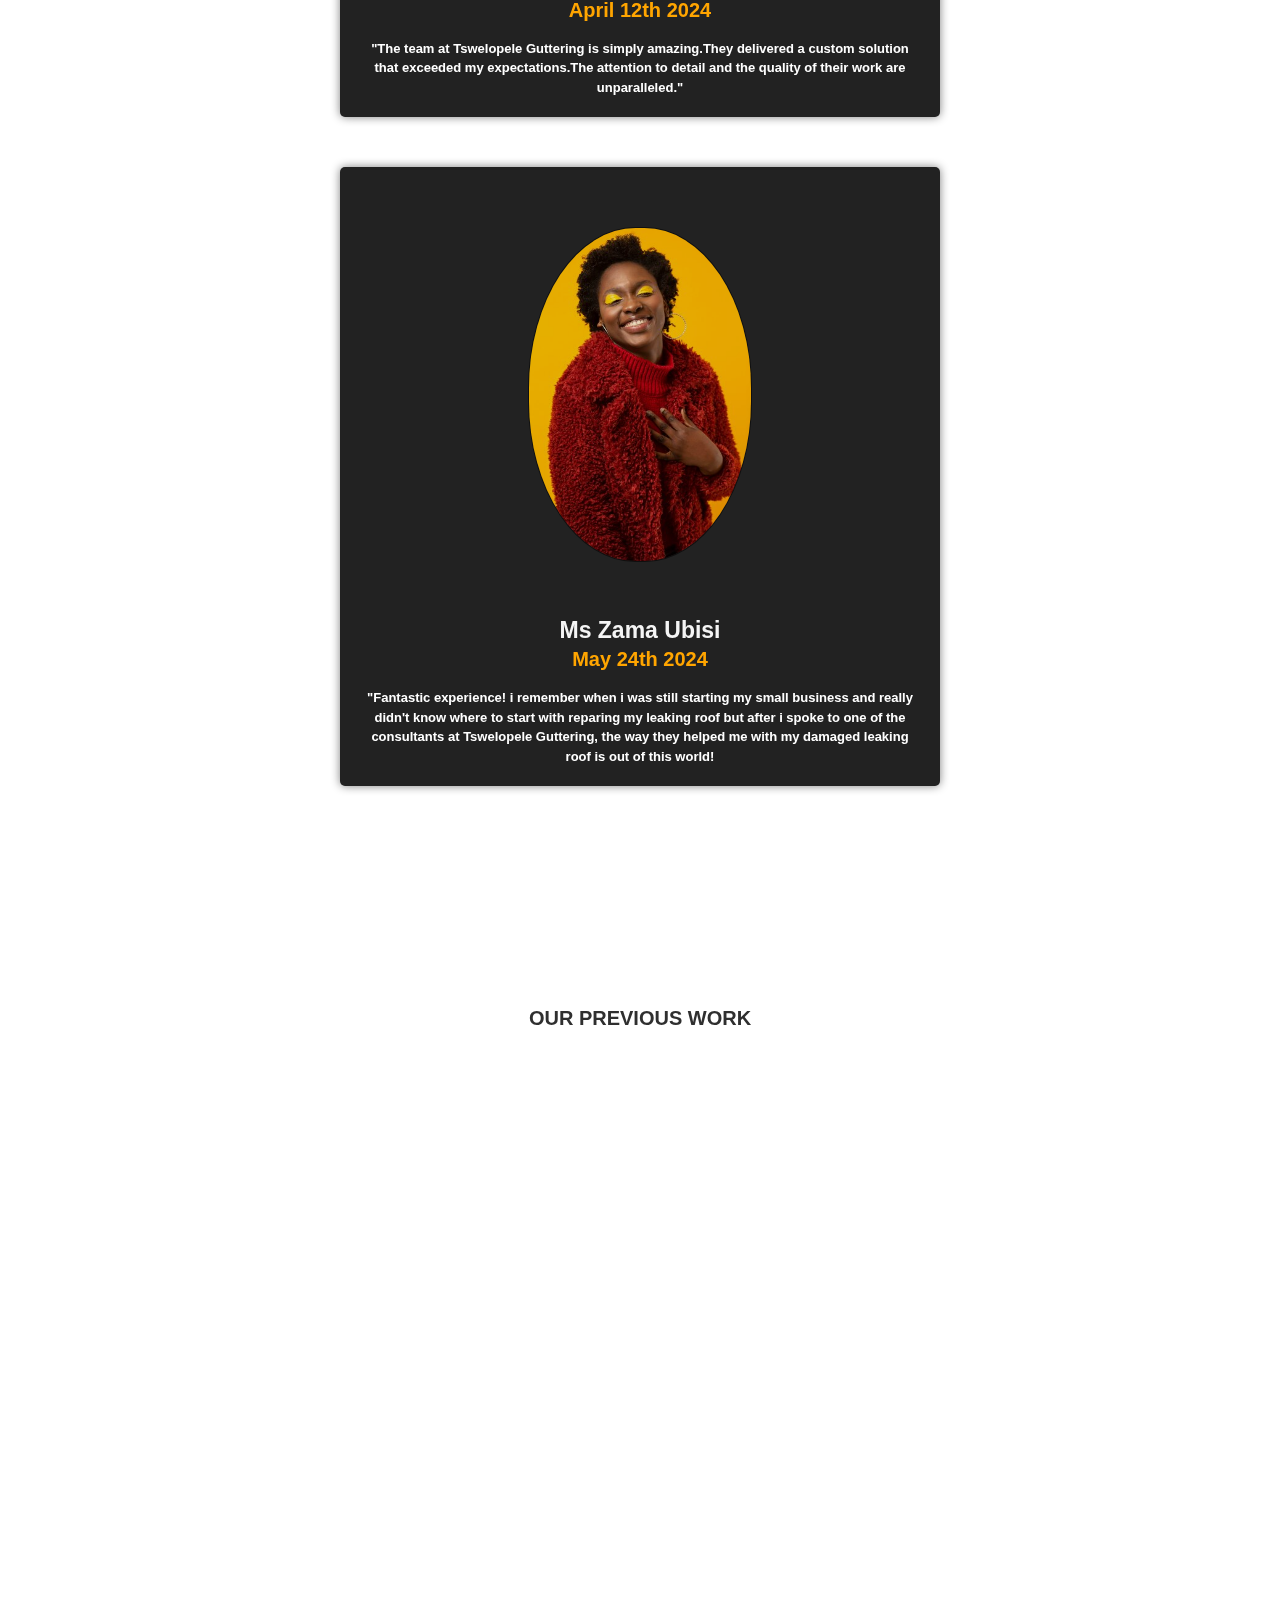
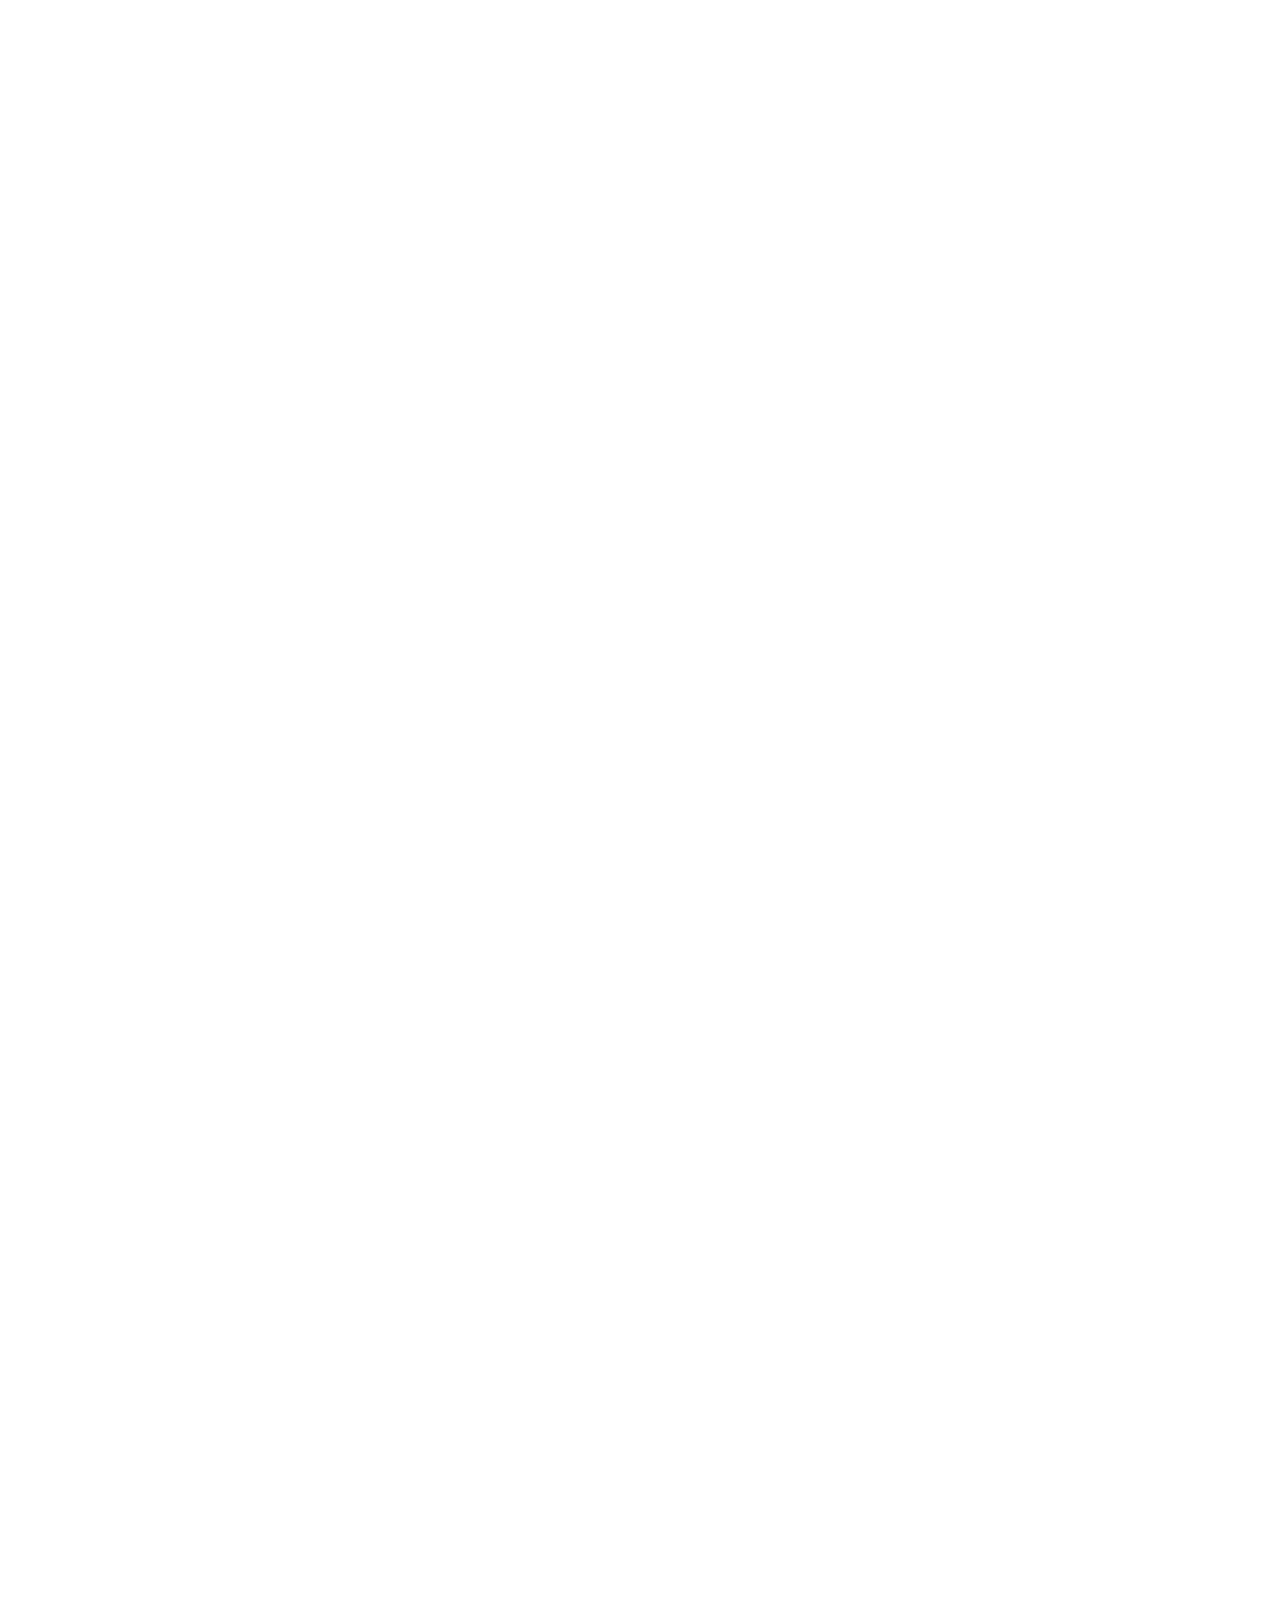
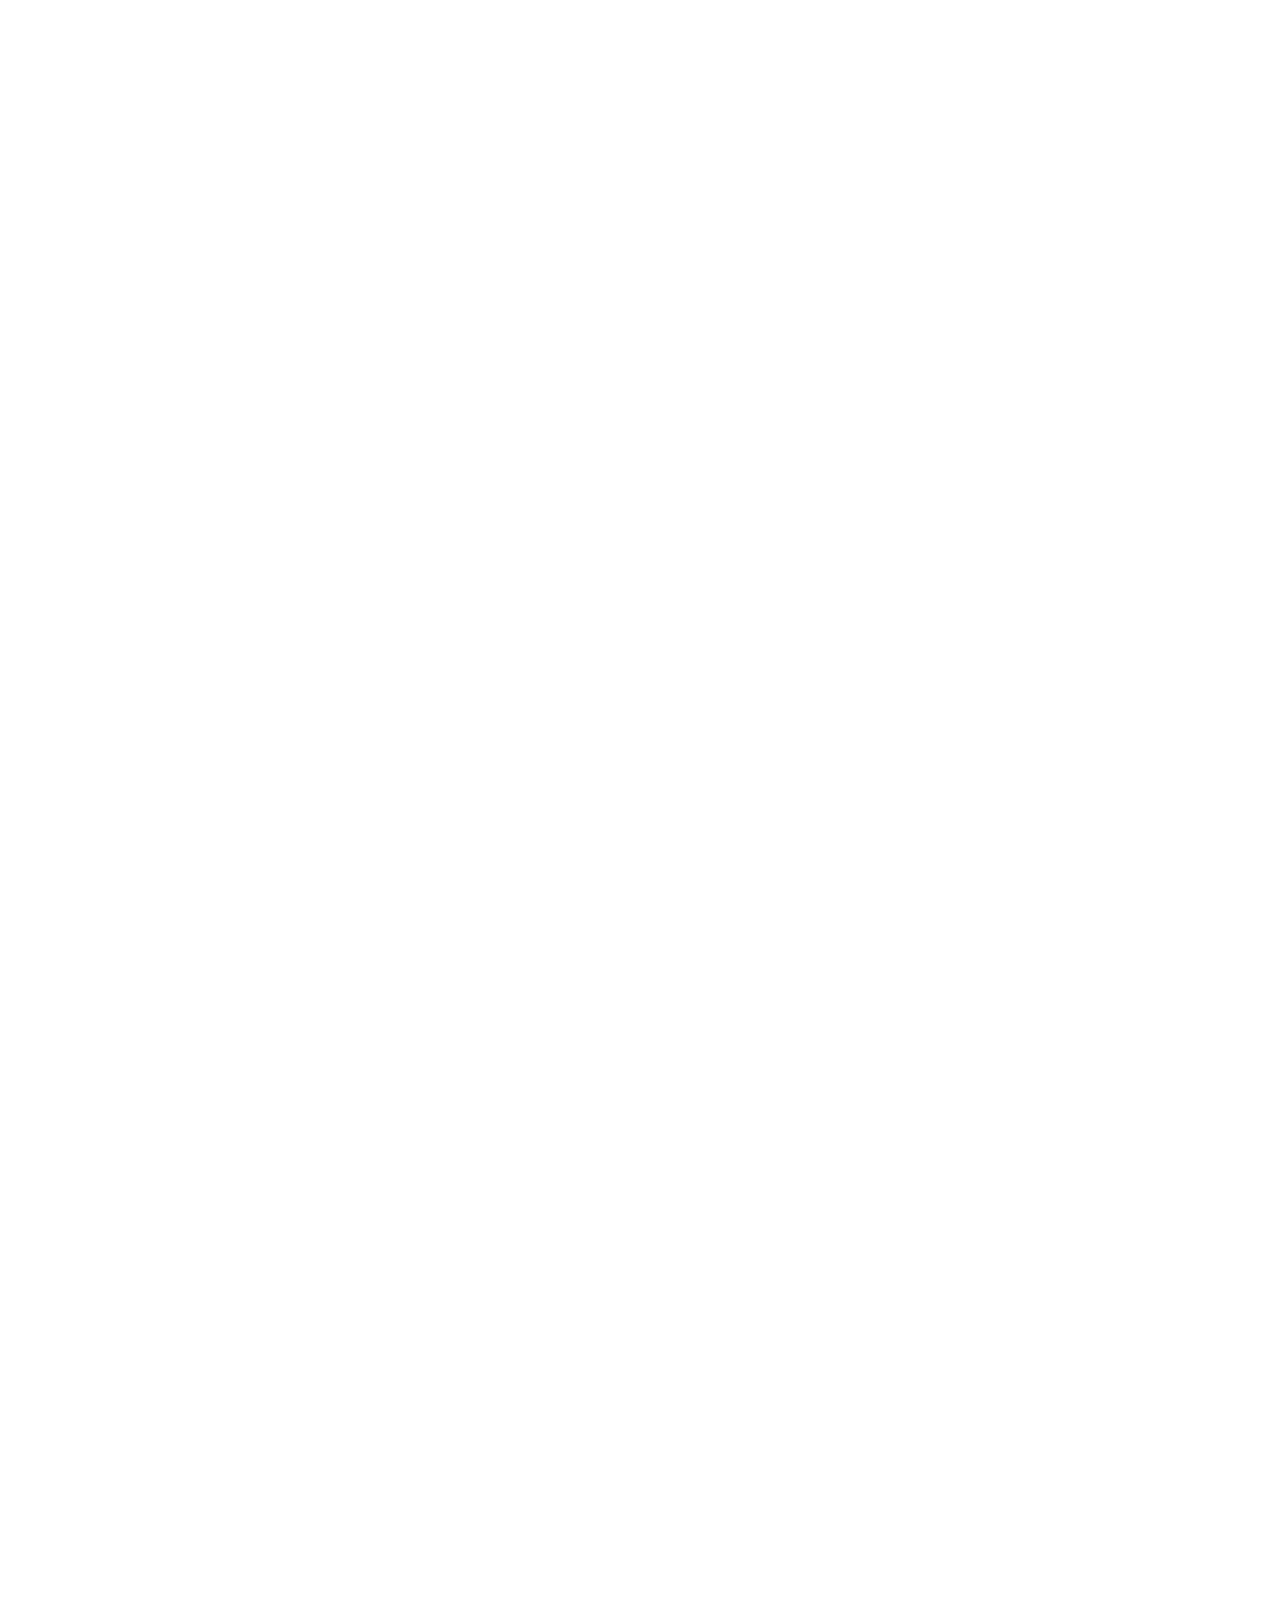
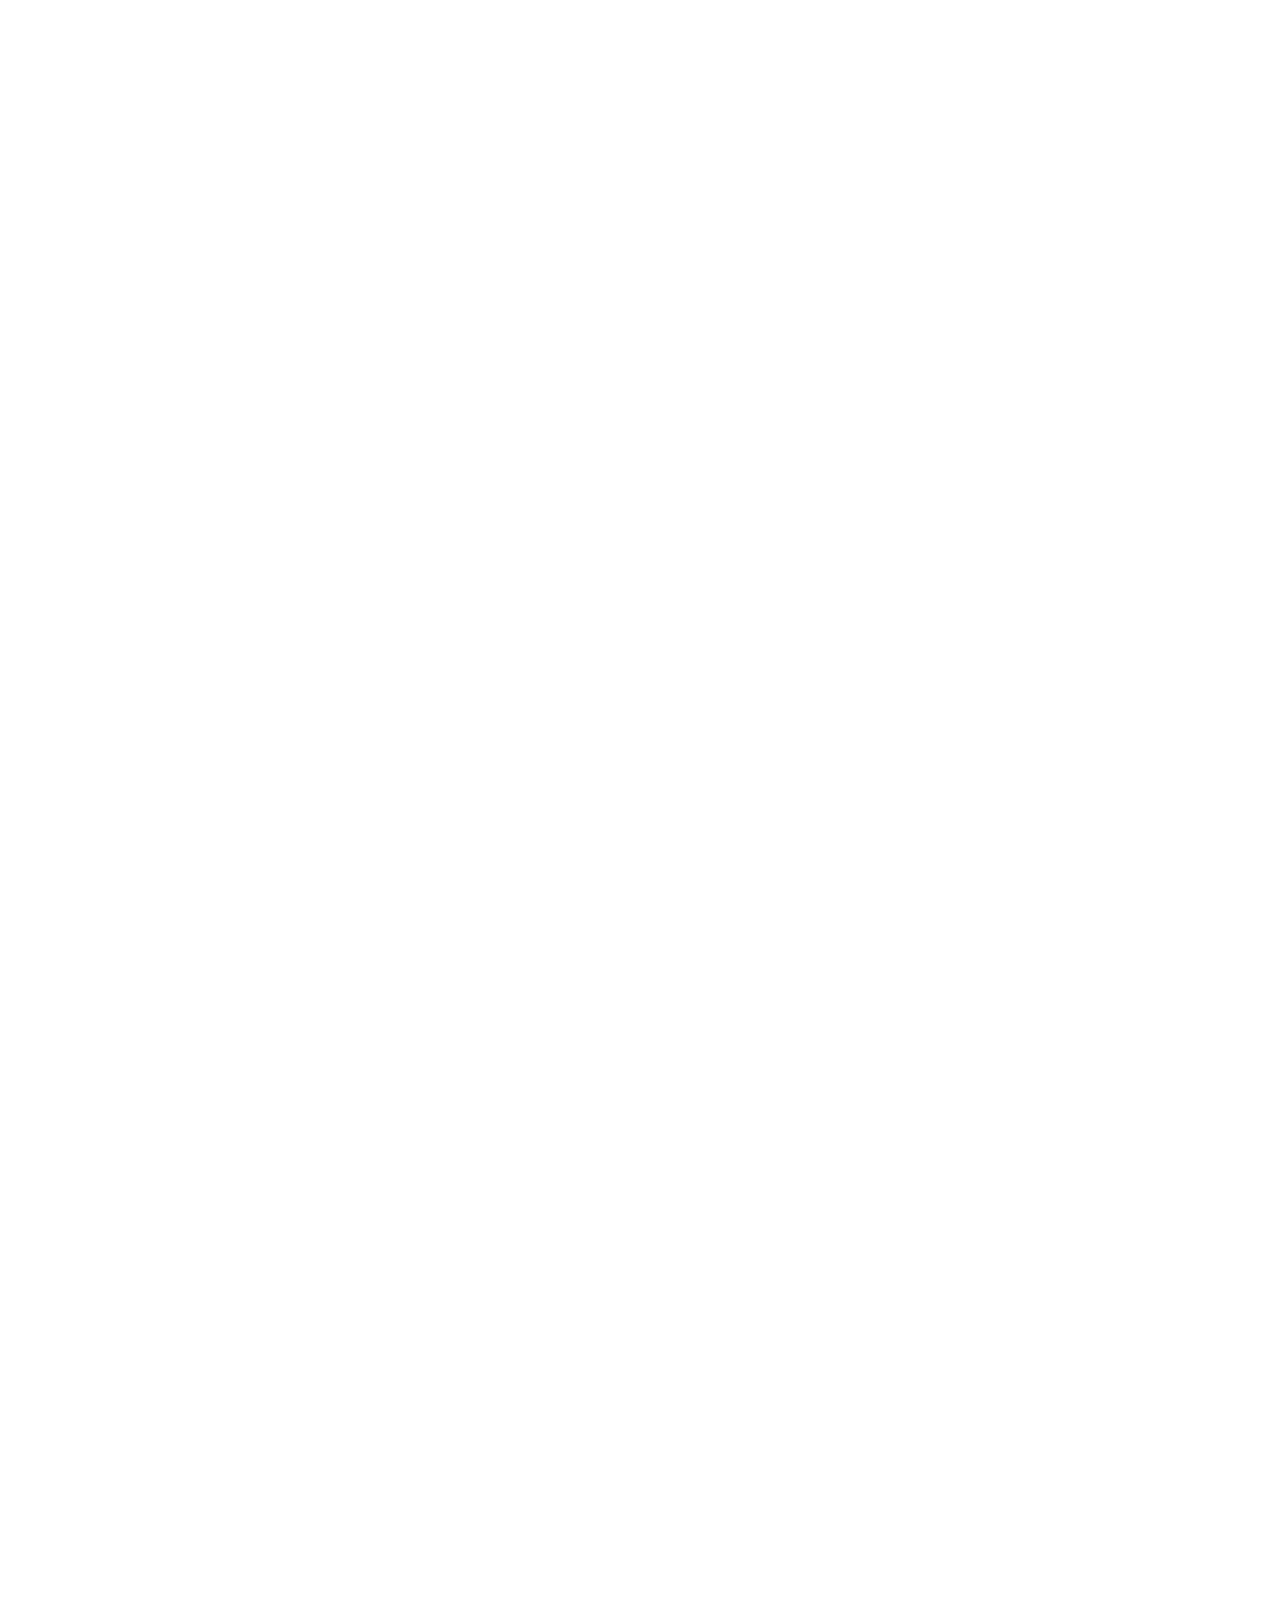
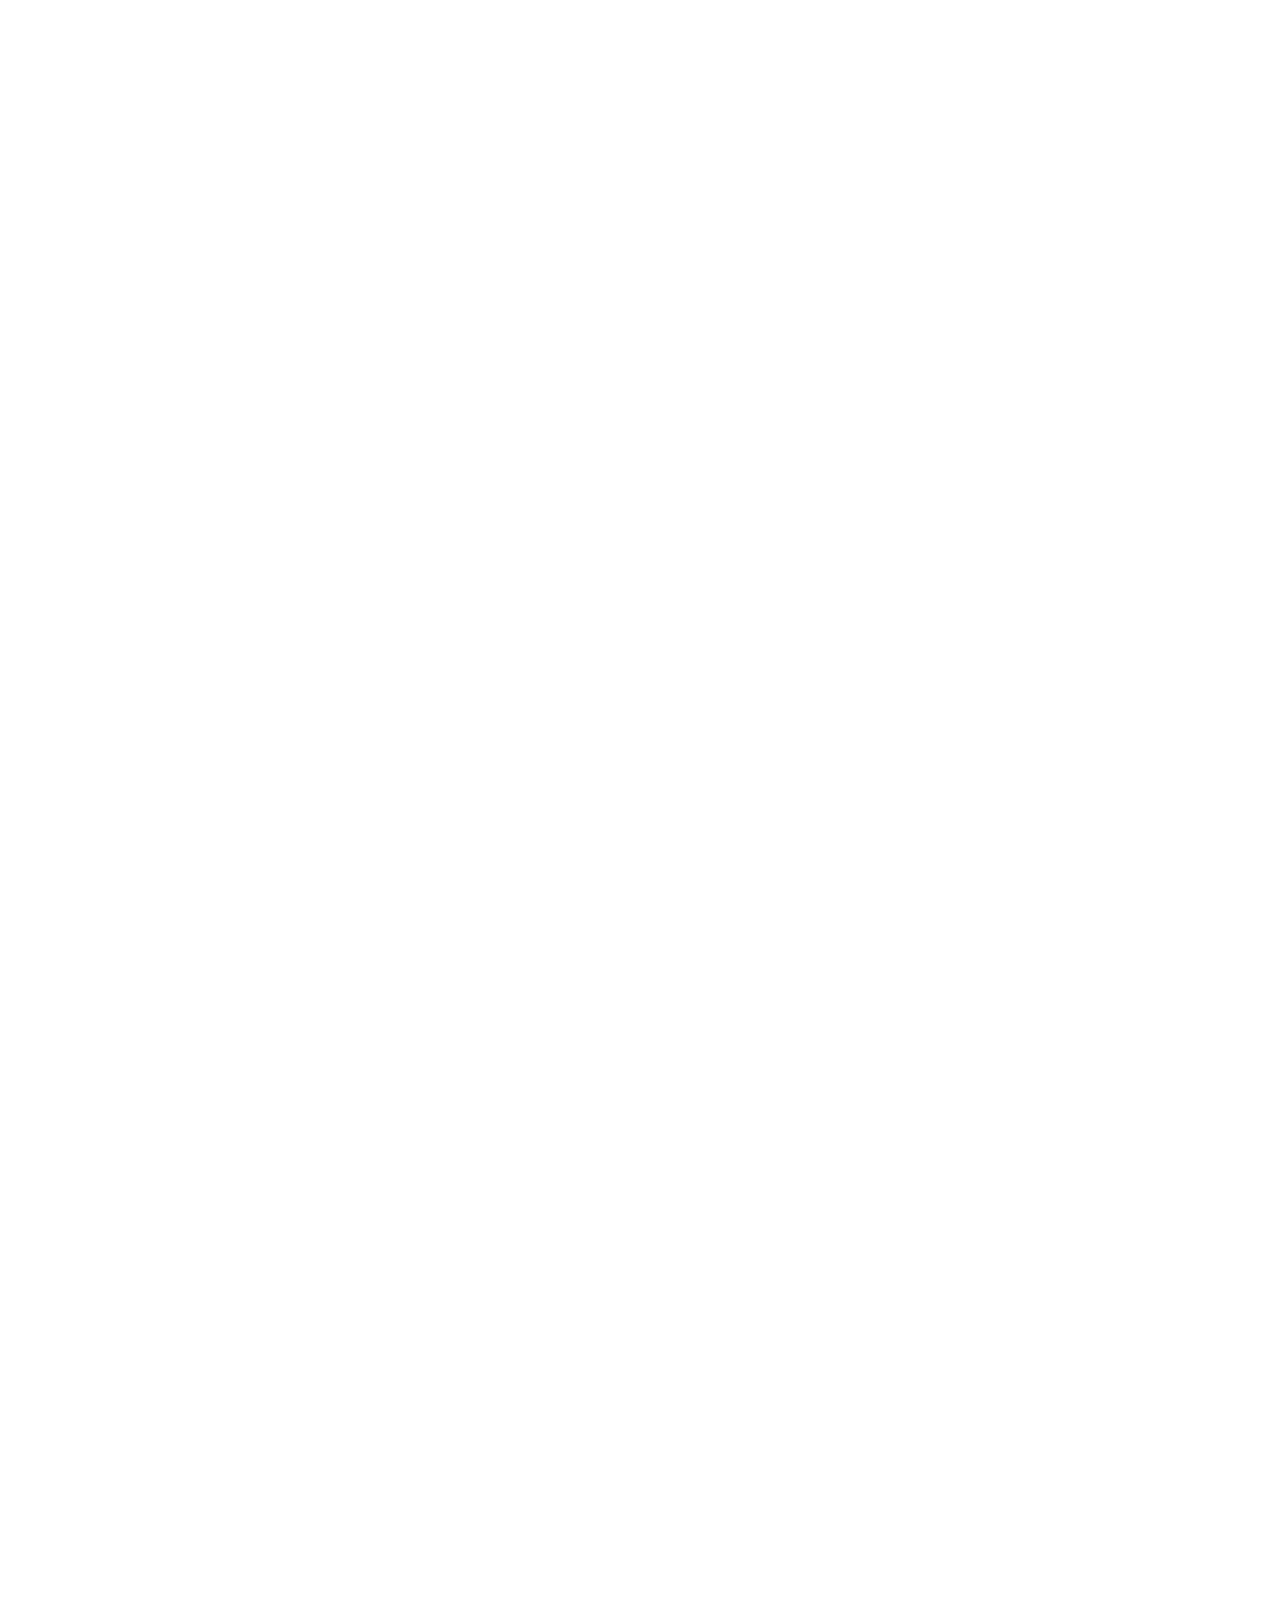
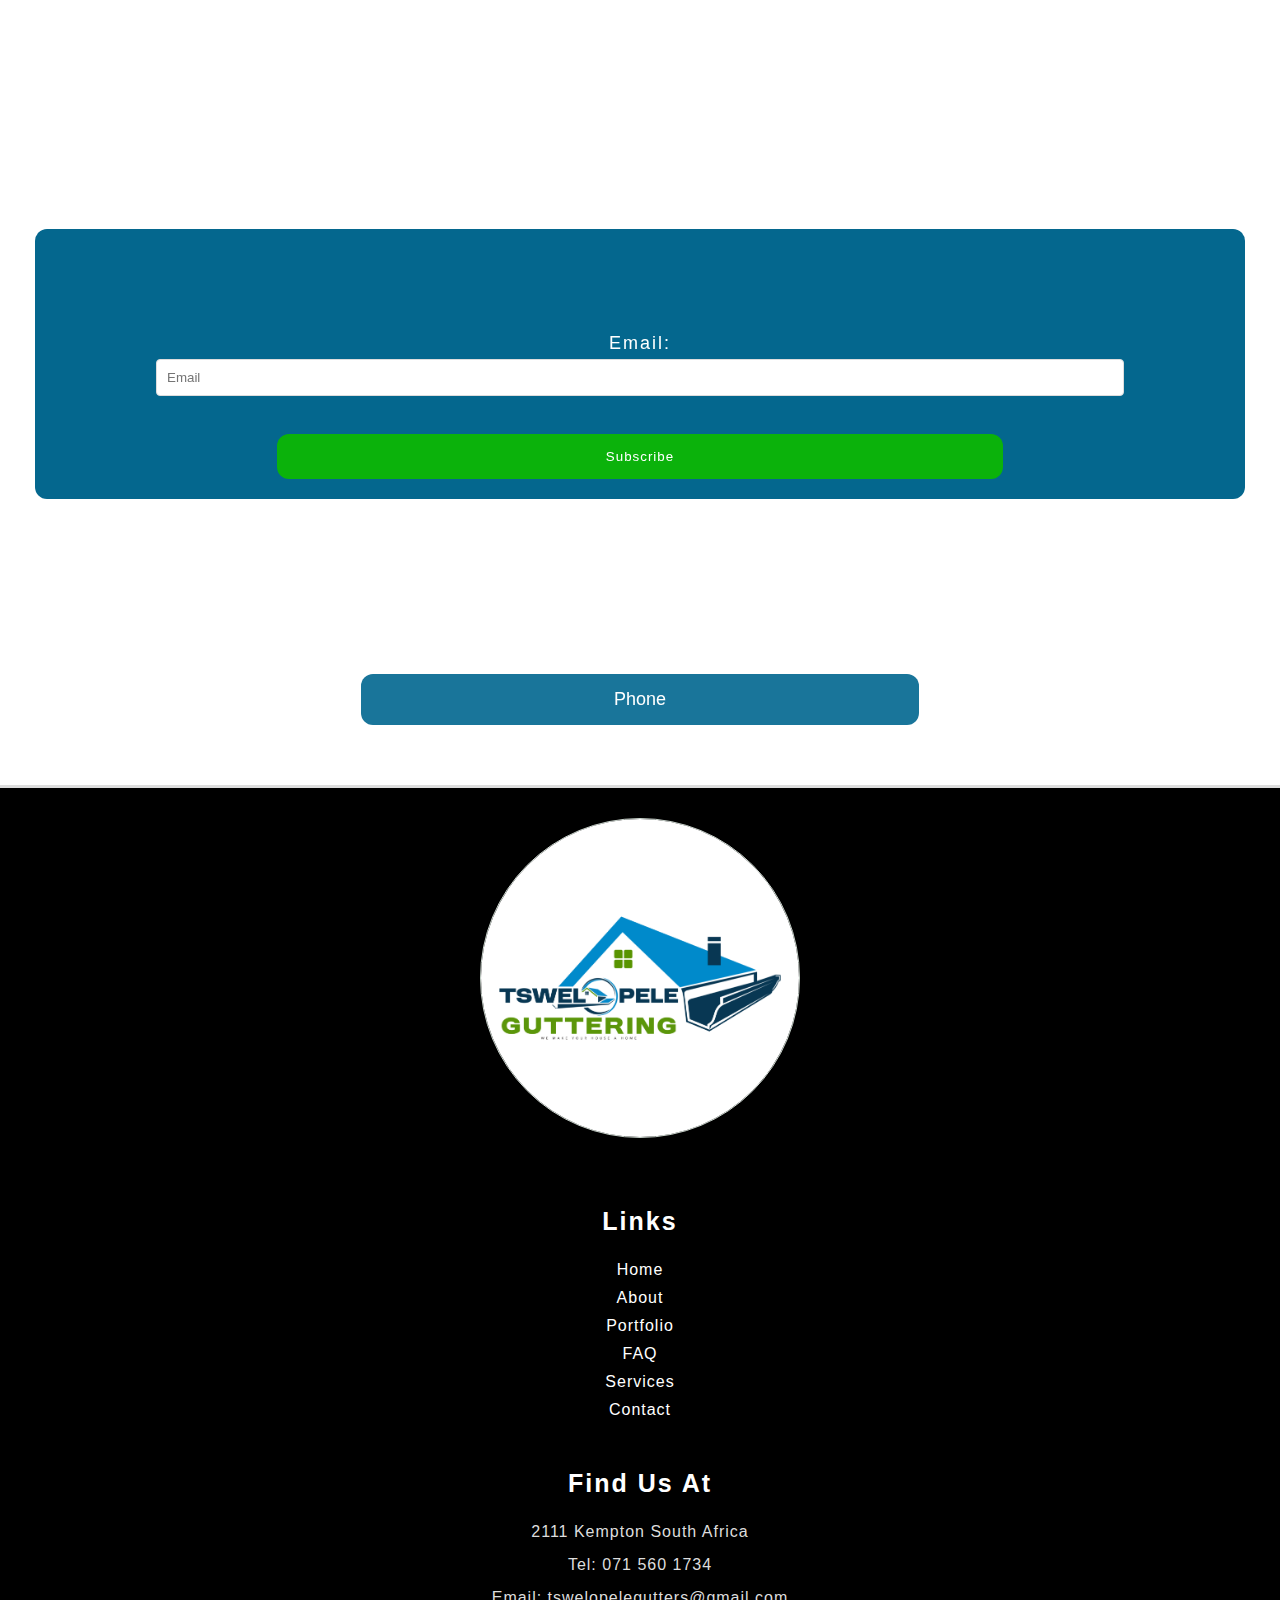
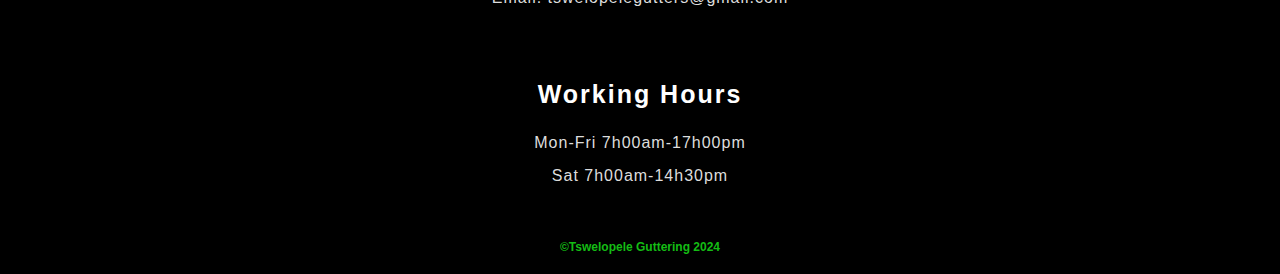
<file: Portfolio.html>
<!DOCTYPE html>
<html lang="en">
<head>
    <meta charset="UTF-8">
    <meta name="viewport" content="width=device-width, initial-scale=1.0">
    <meta http-equiv="X-UA-COMPATABLE" IE="EDGE">
    <link rel="stylesheet"  href="Style.css">
    <title>Service</title>
</head>
<header class="header">

   <nav class="navbar">
      <div class="brand-title"><a href="index.html"><img class="logo" src="LOGO.jpg" alt=""></a></div>
      <a href="javascript:void(0);" class="toggle-button" onclick="toggleSidebar()">&#9776;</a>
       <div class="navbar-links">
<ul>
<li><a href="index.html">Home</a></li>
<li><a href="About.html">About</a></li>
<li><a href="Portfolio.html">Portfolio</a></li>
<li> <a href="FAQ.html">FAQ</a></li>
<li><a href="Service.html">Services</a></li>
<li><a href="contact.html">Contact</a></li>
</ul>
       </div>
  </nav>
</header>
<div id="sidebar" class="sidebar">
    <div class="brand-title"><a href="index.html"><img class="logo" src="LOGO.jpg" alt=""></a></div>

<a href="javascript:void(0);" class="closebtn" onclick="closeSidebar()">&times;</a>
<br><br>
<a href="index.html">Home</a>
<a href="About.html">About</a>
<a href="Portfolio.html">Portfolio</a>
 <a href="FAQ.html">FAQ</a></li>
<a href="Service.html">Services</a>
<a href="contact.html">Contact</a>

</div>
</header>
<body>
    <section class="about-cover">
        <h4>#Portfolio</h4>                                                                                                                                                                                                                                                                                                                                                                                                                                                                                                                                                                                                                                                                                                                                                                                                                                                                                                                                                                                                                                                                                                                                                                                                                                                                                                                                                                                                                                                                                                                                                                                                                                                                                                                                                                                                                                                                                                                                                                                                                                                                                                                       
        </section> 
<div class="body-section">
    <div class="overlay"></div>
    <div class="content">

        <h2 class="text">What Our Clients Say?</h2>
        <div class="reviews-container">
            <div class="review">
                <div class="review-header">
                    <img class="photo" src="MBALI.jpg" alt="">
                </div>
                <h2 class="sub-text">Ms M Zitha</h2>
                <br><br><br>
                <p class="date">Nov 1st 2023</p>
                <br>
                <p class="review-text">i've been using this company's services for over a year now, and i am thoroughly impressed.Their customer 
                    support is outstanding, and their service's have significantly improved our business operations.Highly recommend!"
                </p>
            </div>
            
        </div>
        
        <div class="reviews-container">
            <div class="review">
                <div class="review-header">
                    <img class="photo" src="JOE.jpg" alt="">
                </div>
                <h2 class="sub-text">Mr John Sarris</h2>
                <br><br><br>
                <p class="date">April 12th 2024</p>
                <br>
                <p class="review-text"> 
                    "The team at <b>Tswelopele Guttering</b> is simply amazing.They delivered a custom solution that exceeded my expectations.The 
                    attention to detail and the quality of their work are unparalleled."
                </p>
            </div>
            
        </div>
        <div class="reviews-container">
            <div class="review">
                <div class="review-header">
                    <img class="photo" src="LERATO.jpg" alt="">
                </div>
                <h2 class="sub-text">Ms Zama Ubisi</h2>
                <br><br><br>
                <p class="date">May 24th 2024</p>
                <br>
                <p class="review-text"> 
                    "Fantastic experience! i remember when i was still starting my small business and really didn't know where to start with reparing 
                    my leaking roof but after i spoke 
                    to one of the consultants at <b>Tswelopele Guttering</b>, the way they helped me with my damaged leaking roof is out of this world! 
                    
                </p>
            </div>
            
        </div>
    <br><br><br><br>
    <p class="fade-in">
<b>Tswelopele Guttering</b> stands out as the best in the industry due to our unwavering commitment to quality,customer satisfaction,and 
innovation.With 8 years of experience and a team of highly skilled professionals,we provide top-notch gutter installation,repair and maintenance 
services that ensures the longevity and efficiency of your gutter system.We use only the highest quality materials and cutting-edge 
techniques to guarantee durable and realiable results.Our dedication to exceptional customer service means we listen to your needs,offer
tailored solutions,deliver on promises promptly and professionally.Choose us for unparalleled expertise,realiability, and a customer-centric 
approach that sets us apart from other businesses.
       <br><br><br><br><br>

       <h2>OUR PREVIOUS WORK</h2>

<br><br><br>

<img src="P15.jpg" class="slide-in-left" alt="Image 1">

<br><br><br>

<img src="P12.jpg" class="slide-in-left" alt="Image 1">

<br><br><br>

<img src="P25.jpg" class="slide-in-left" alt="Image 1">

<br><br><br>

<img src="P9.jpg" class="slide-in-left" alt="Image 1">

<br><br><br>

<img src="P13.jpg" class="slide-in-left" alt="Image 1">

<br><br><br>

<img src="P24.jpg" class="slide-in-left" alt="Image 1">


<br><br><br>

<img src="P30.jpg" class="slide-in-left" alt="Image 1">


<br><br><br>

<img src="P7.jpg" class="slide-in-left" alt="Image 1">

<br><br><br>

<img src="p90.jpg" class="slide-in-left" alt="Image 1">

<br><br><br><br><br>

<p class="fade-in">

    Booking an appointment with us has never been easier, and we encourage you to take the first step towards exceptional service by scheduling a time 
    that suits you.Our user-friendly online booking system is designed for your convenience, allowing you to choose from available slots that fit 
    your busy schedule.Whether you need a consultation, a service appointment ,or simply want to discuss your project ideas,booking online ensures that 
    you recieve our undivided attention and the best possible experience.Don't wait-secure your appointment today and let us help you turn your 
    vision into reality.Your journey to understanding service starts with a simple click!

</p>
    


<br><br><br><br>

<h2 class="fade-in">BOOK AN APPOINTMENT!</h2>
<br><br><br><br><br>

<section class="booking-section">
    <div id="form-container" class="fade-in">
        <h1 class="h1">BOOK TODAY!</h1>
        <br><br>
        <form action="mailto:tswelopelegutters@gmail.com" method="post" enctype="text/plain" id="bookingForm" onsubmit="return submitForm(event)">
            <label class="l" for="name">Name:</label>
            <input type="text" id="name" name="name" placeholder="Name" required>

            <label class="l" for="email">Email:</label>
            <input type="email" id="email" name="email" placeholder="Email" required>

            <label class="l" for="phone">Phone:</label>
            <input type="tel" id="phone" name="phone" placeholder="Phone" required>

            <label class="l" for="date">Date:</label>
            <input type="date" id="date" name="date" required>

            <label class="l" for="time">Time:</label>
            <input type="time" id="time" name="time" required>

            <button class="submit-btn" type="submit">Book Now</button>
        </form>
<br>
        <div id="confirmation" class="hidden">
            <h2 class="text">Appointment Received</h2>
            <br>
            <p class="p-t">Thank you for choosing us <span id="confirmName"></span>.</p>
        </div>
    </div>
</section>
<br><br><br><br>
<section id="robot-section" class="fade-in">

    <div class="robot">
        <div class="head">
            <div class="eye left"></div>
<div class="eye right"></div>
<div class="mouth"></div>

        </div> 
</section>
<br>
<section class="text-section">
    <h1 class="fade-in">OUR COMPANY VALUES!</h1>
<br><br><br><br>
    <div class="fade-text">
                  <h2 class="fade-in" id="changing-text"></h2>
</div>
</section>
<br>
<section class="letter">
    <div class="news-letter">
        <h2 class="fade-in" id="News">Sign Up For Our News Letter!</h2>
        <br><br>
        <form  action="" method="post" enctype="text/plain">
                    <label class="label" for="email" > Email:</label>
                    <input class="input" type="email" name="email" id="email" placeholder="Email">
                    <br>
                    <button type="Submit" class="submit-btn">Subscribe</button>
        </form>
    </div>
    </section>
    <br><br>
    <h2 class="fade-in">Get In Touch With Us!</h2>
    <br><br>
    
        <button class="call-btn"><a href="tel:0722706563">Phone</a></button>
        


</section>


    </div>
</div>

<footer>

        
    <a href="index.html"><img class="logo1" src="LOGO.jpg" alt=""></a>
              

<div class="links">

              <div class="links">
                <p class="text-p">Links</p>

                <a class="a" href="index.html">Home</a>
                <a class="a" href="About.html">About</a>
                <a class="a" href="Portfolio.html">Portfolio</a>
                <a class="a" href="FAQ.html">FAQ</a>
                <a class="a" href="Service.html">Services</a>
                <a class="a" href="contact.html">Contact</a>
              </div>
    

</div>
<div class="find-us">
    <p class="text-p">Find Us At</p>
    <p class="p">2111 Kempton South Africa</p>
    <p class="p"> Tel: 071 560 1734</p>
    <p class="p">Email: tswelopelegutters@gmail.com</p>
</div>
<br>

<div class="find-us">
    <p class="text-p">Working Hours</p>
    <p class="p">Mon-Fri 7h00am-17h00pm</p>
    <p class="p">Sat 7h00am-14h30pm</p>
</div>


<p class="text-f">&copy;Tswelopele Guttering 2024</p>
</footer>










    </section>





    <script src="Main.js"></script>
</body>
</html>
</file>
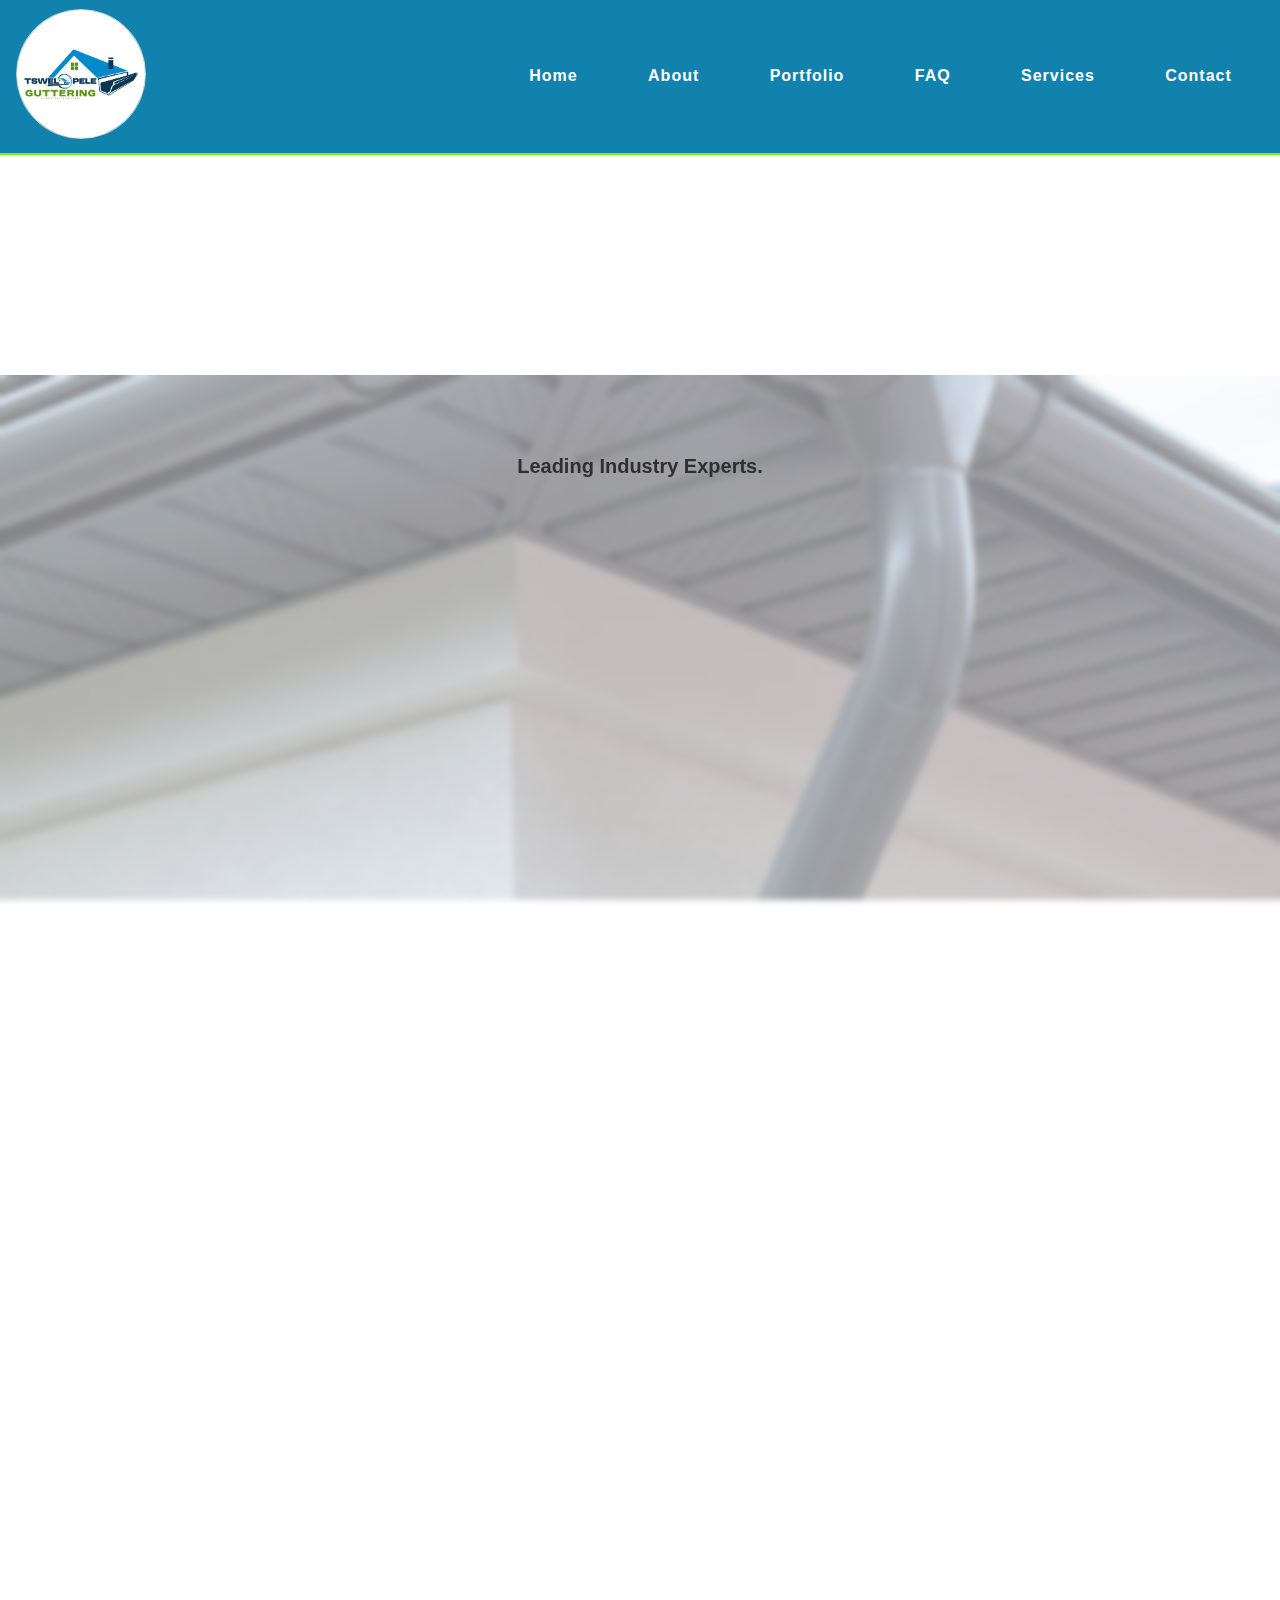
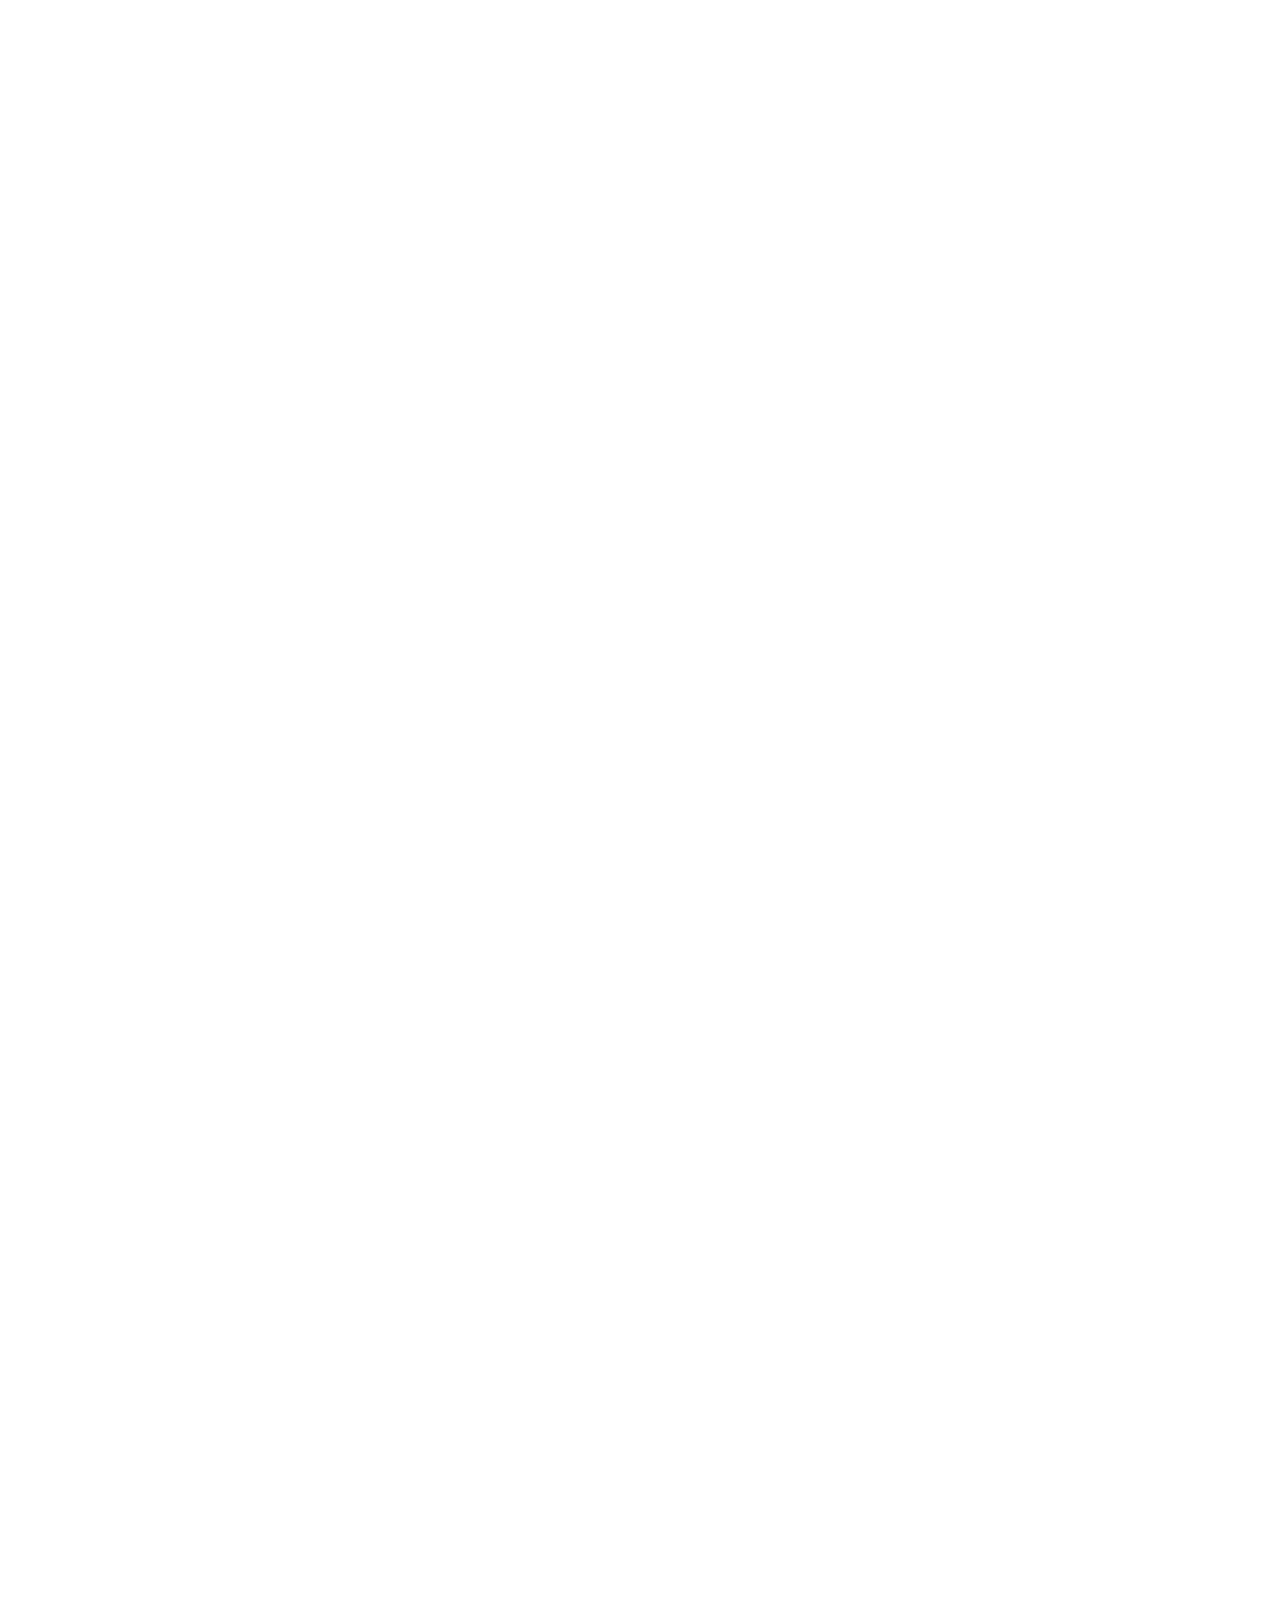
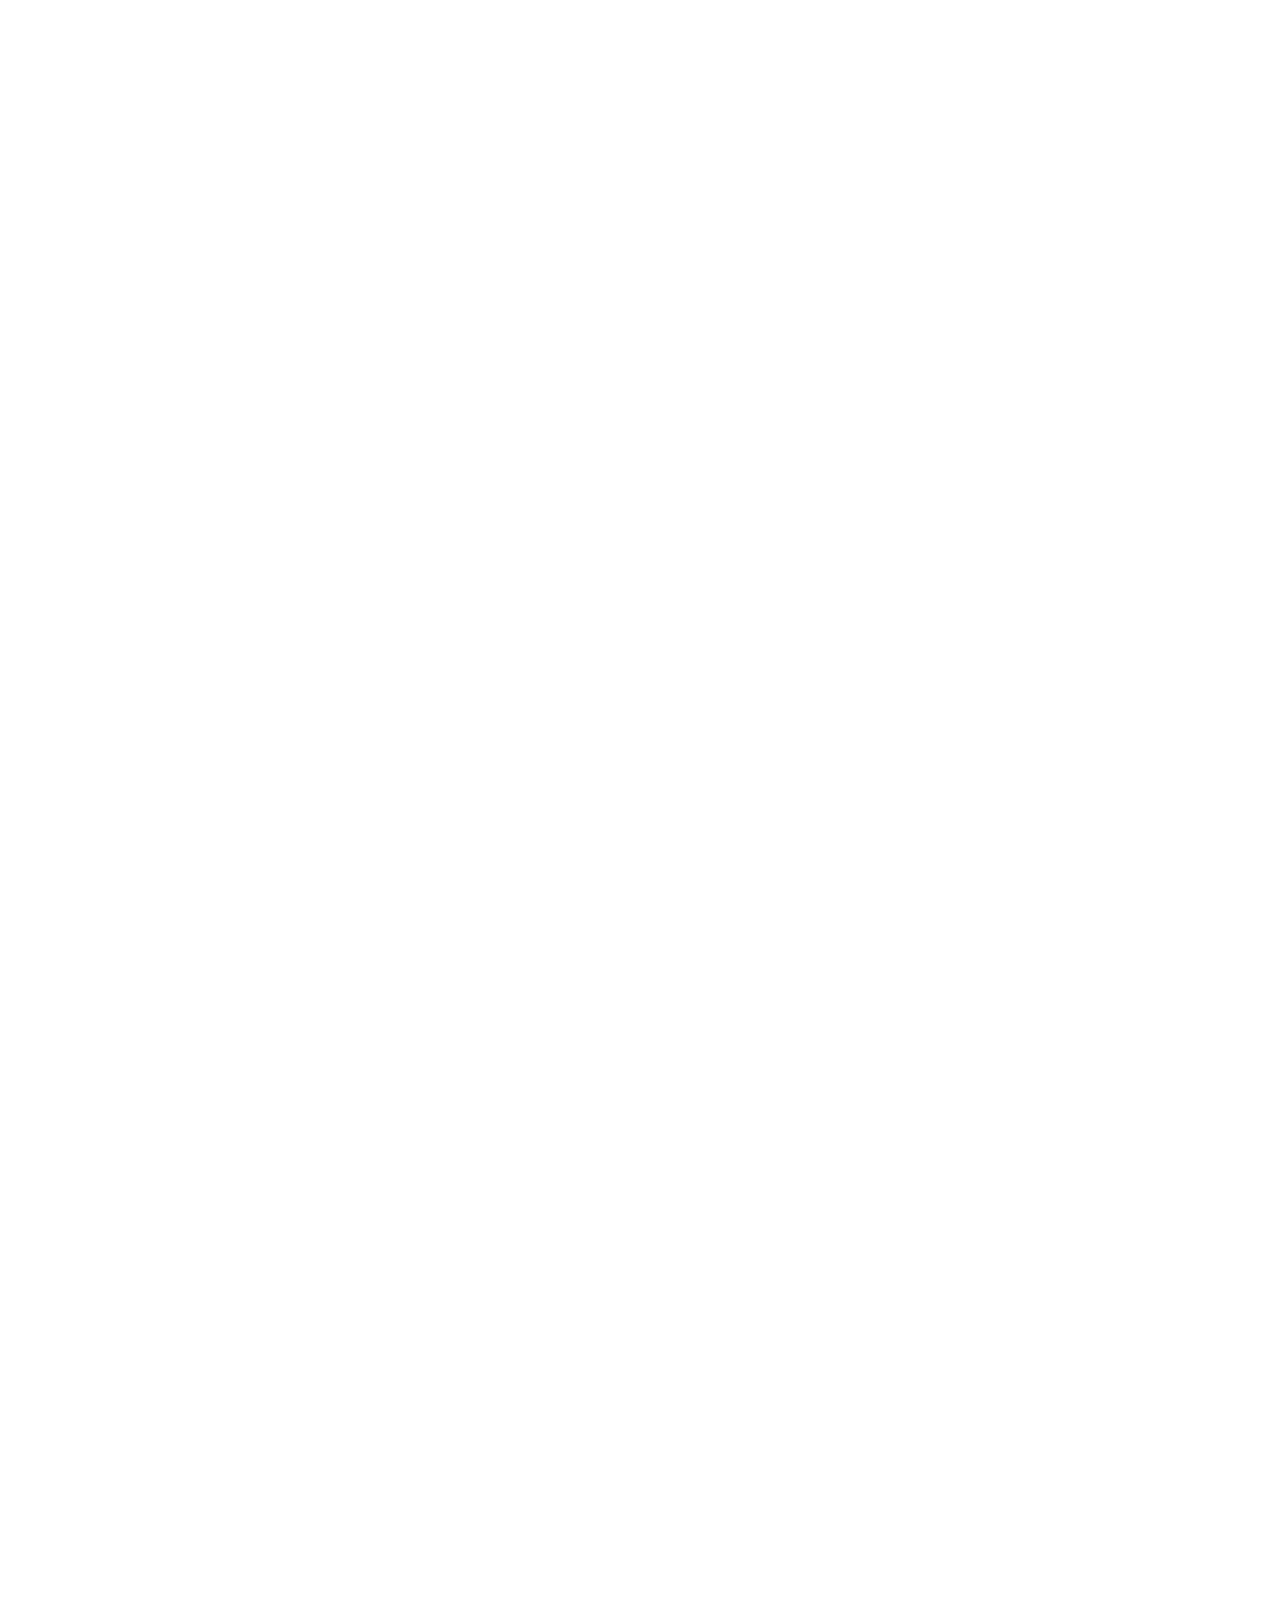
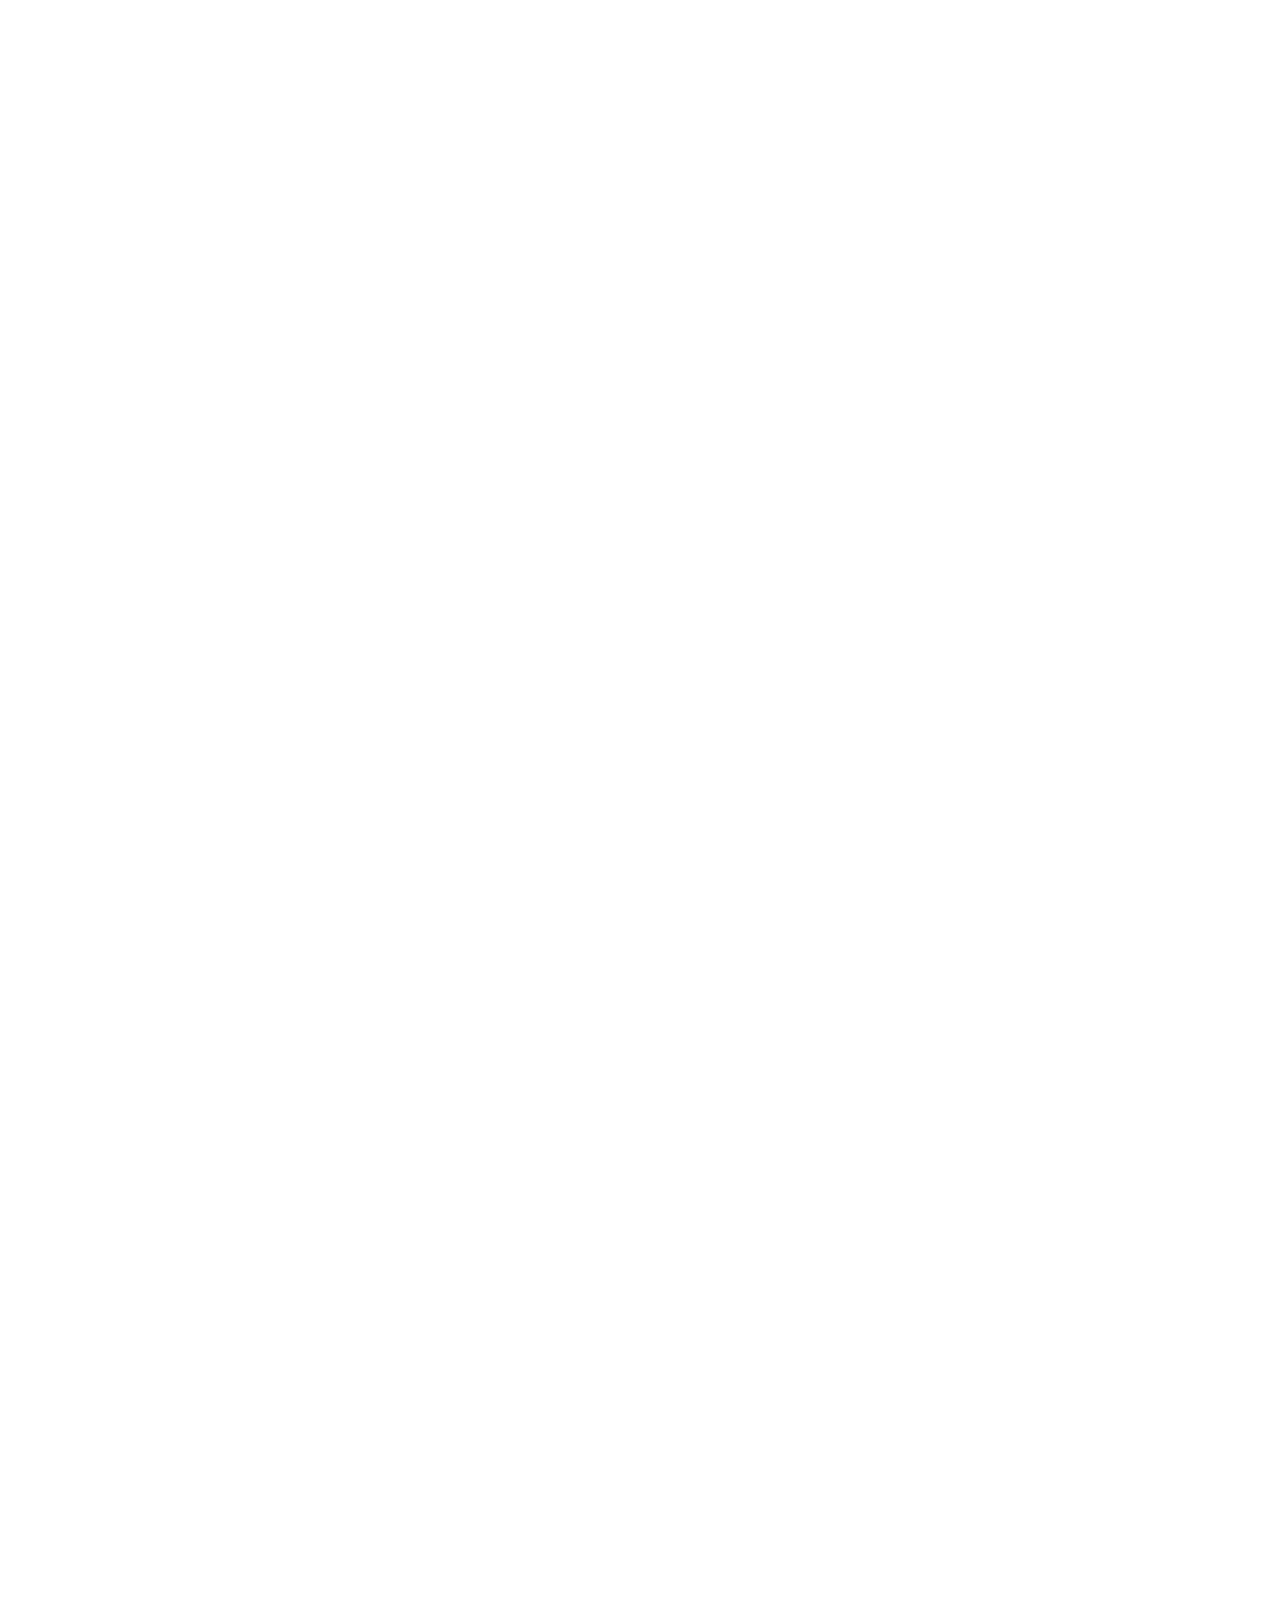
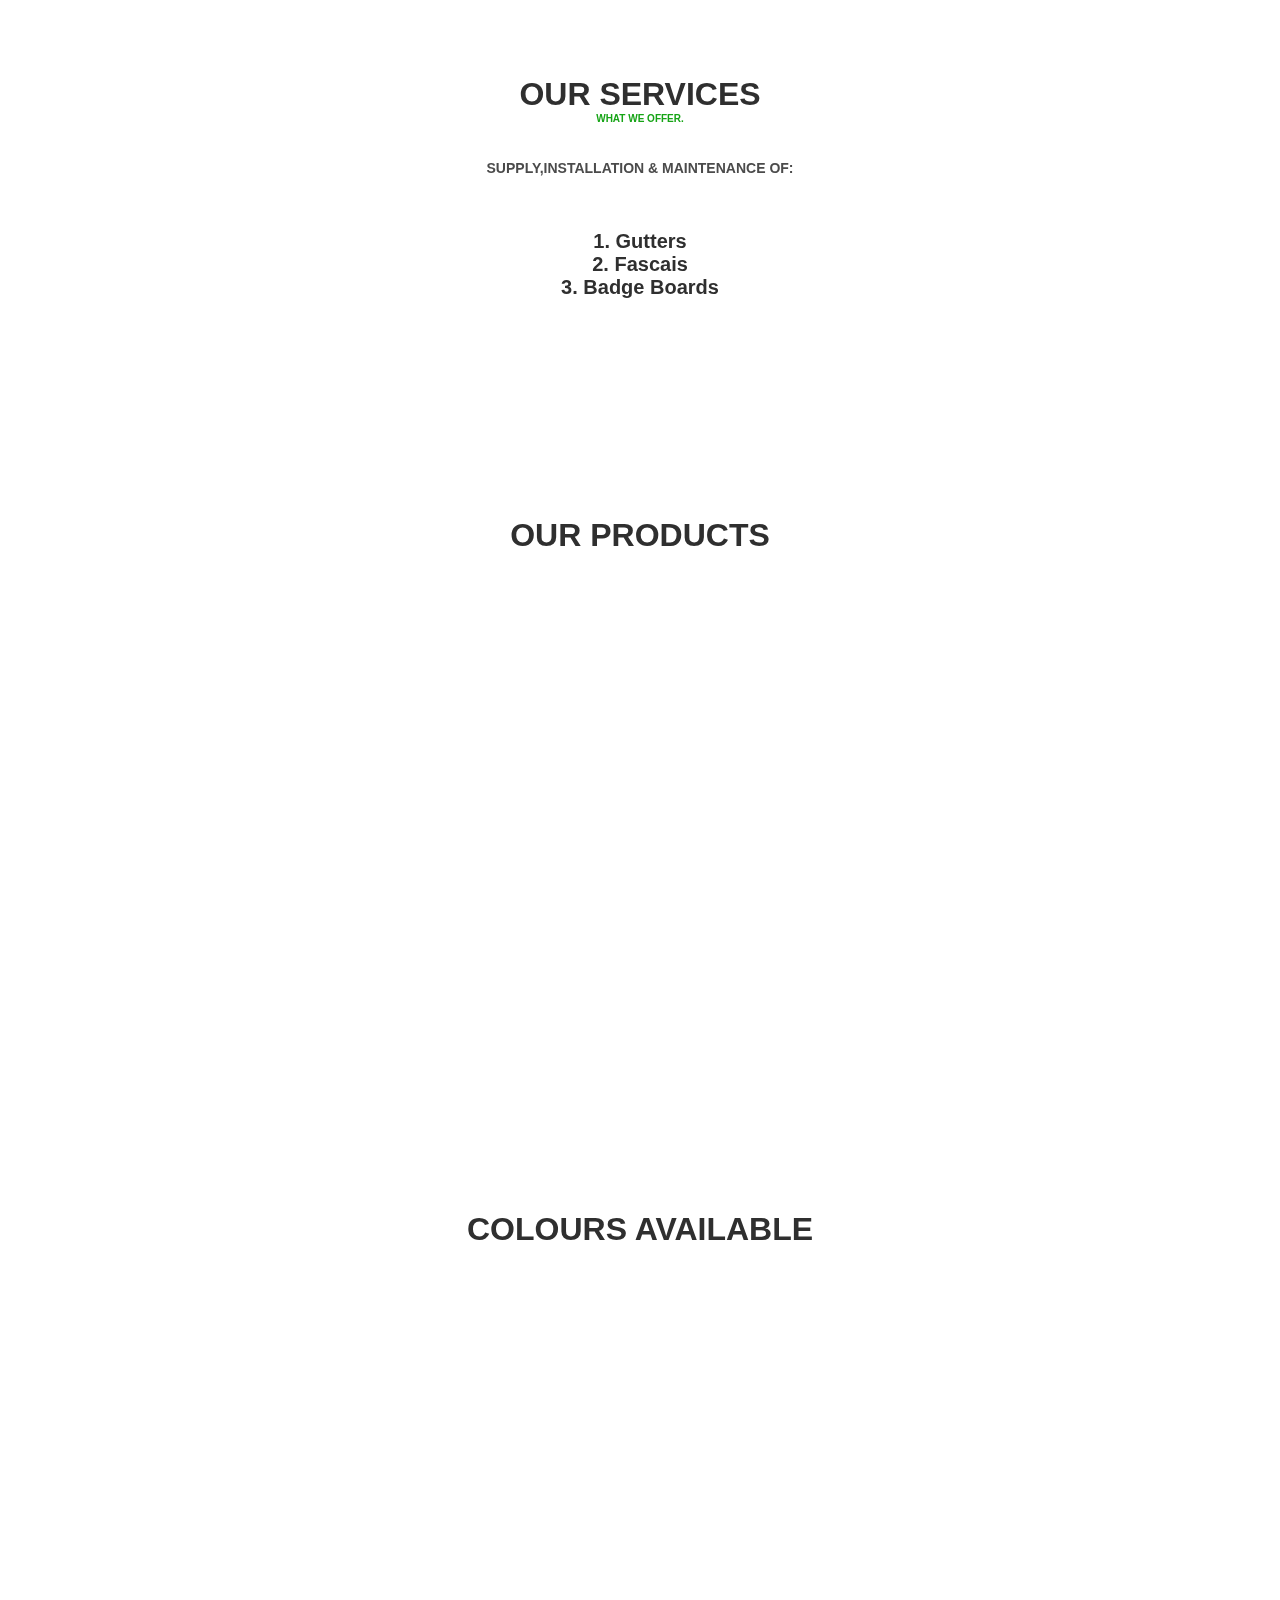
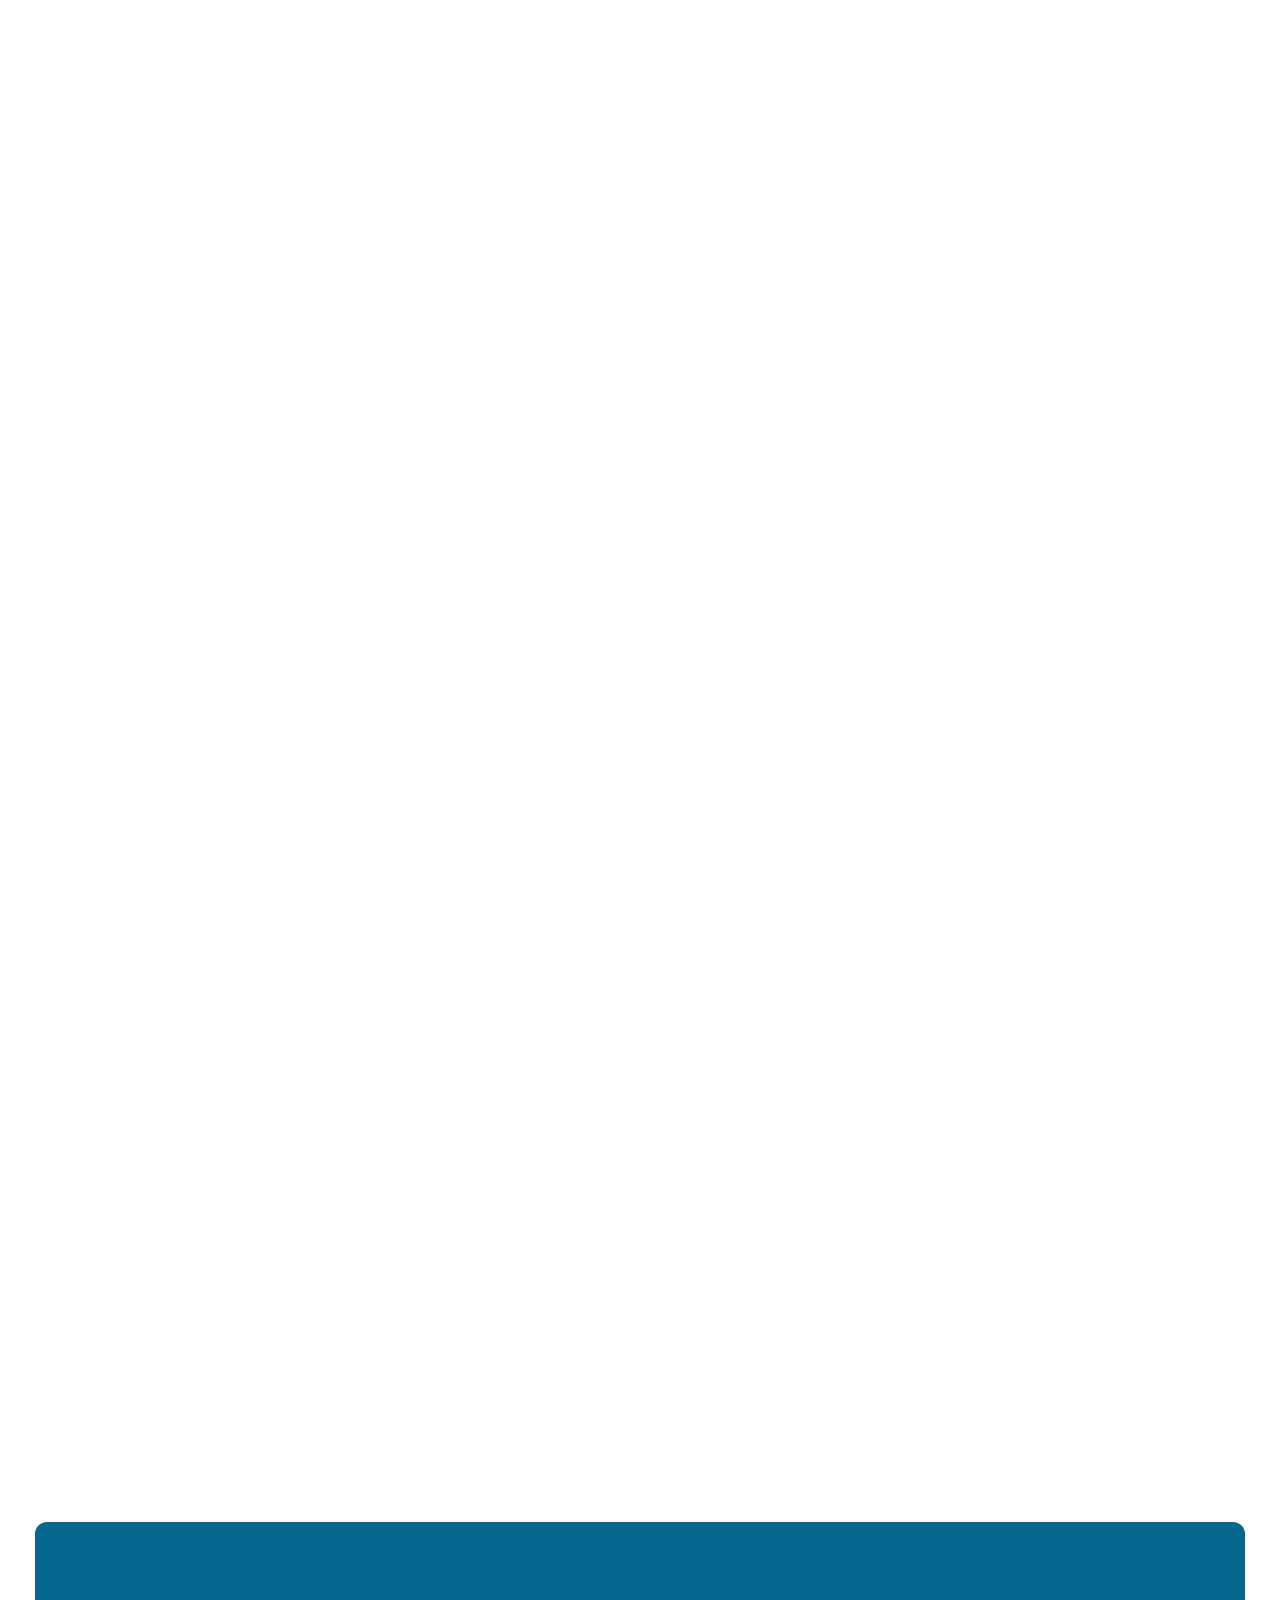
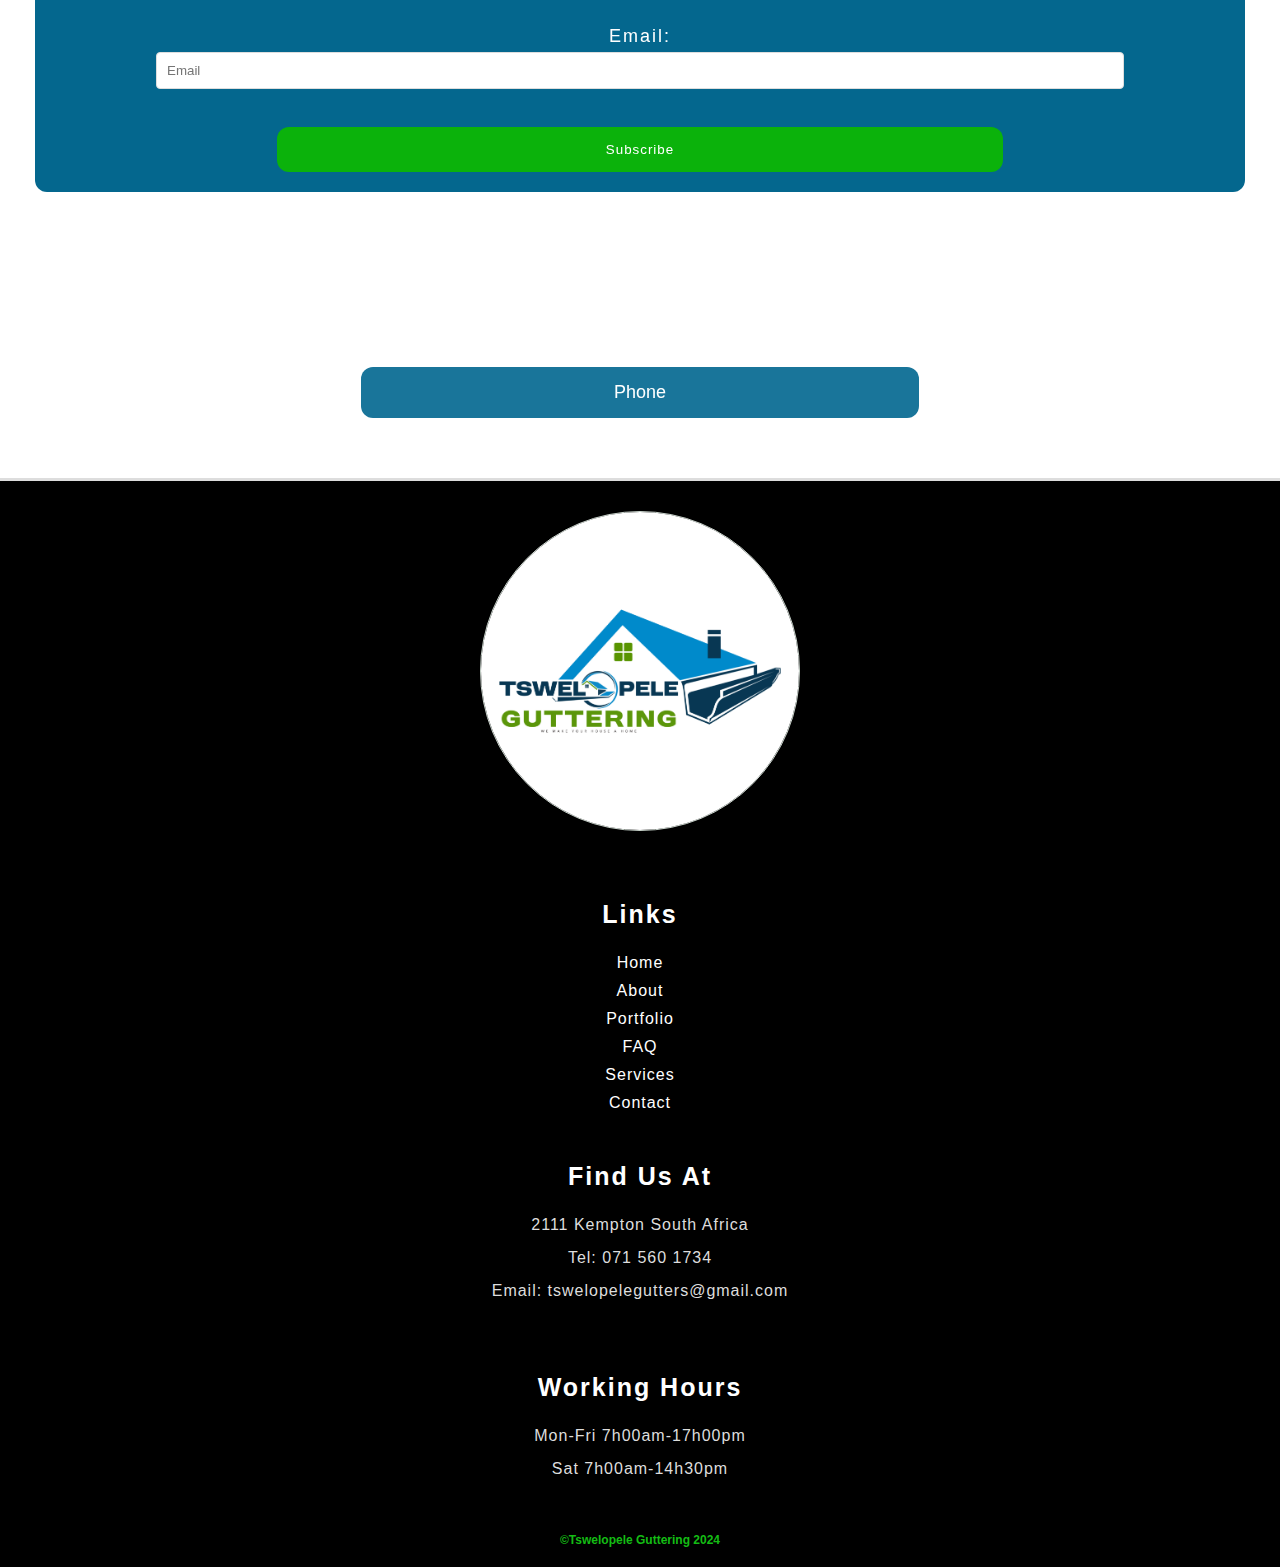
<file: Service.html>
<!DOCTYPE html>
<html lang="en">
<head>
    <meta charset="UTF-8">
    <meta name="viewport" content="width=device-width, initial-scale=1.0">
    <meta http-equiv="X-UA-COMPATABLE" IE="EDGE">
    <link rel="stylesheet"  href="Style.css">
    <title>Service</title>
</head>
<header class="header">

   <nav class="navbar">
      <div class="brand-title"><a href="index.html"><img class="logo" src="LOGO.jpg" alt=""></a></div>
      <a href="javascript:void(0);" class="toggle-button" onclick="toggleSidebar()">&#9776;</a>
       <div class="navbar-links">
<ul>
<li><a href="index.html">Home</a></li>
<li><a href="About.html">About</a></li>
<li><a href="Portfolio.html">Portfolio</a></li>
<li> <a href="FAQ.html">FAQ</a></li>
<li><a href="Service.html">Services</a></li>
<li><a href="contact.html">Contact</a></li>
</ul>
       </div>
  </nav>
</header>
<div id="sidebar" class="sidebar">
    <div class="brand-title"><a href="index.html"><img class="logo" src="LOGO.jpg" alt=""></a></div>

<a href="javascript:void(0);" class="closebtn" onclick="closeSidebar()">&times;</a>
<br><br>
<a href="index.html">Home</a>
<a href="About.html">About</a>
<a href="Portfolio.html">Portfolio</a>
 <a href="FAQ.html">FAQ</a></li>
<a href="Service.html">Services</a>
<a href="contact.html">Contact</a>

</div>
</header>
<body>
    
    <section class="about-cover">
        <h4>#OUR SERVICES</h4>
        </section> 

      <section class="body-section">
        <div class="overlay"></div>

<div class="content">

<h2>Leading Industry Experts.</h2>

<br><br>

<div class="fade-in" id="stats-section">
 
    <div class="stats">
        <h6 class="fade">10,742+</h6>
        <p class="m">SUCCESSFUL PROJECTS</p>
    </div>
<hr>
    <div class="stats">
        <h6 class="fade">8+</h6>
        <p class="m">YEARS OF EXPERIENCE</p>
    </div>
<hr>
    <div class="stats">
        <h6 class="fade">8,940+</h6>
        <p class="m">RETURNING CLIENTS</p>
    </div>
<hr>
    <div class="stats">
        <h6 class="fade">10,742+</h6>
        <p class="m">POSITIVE FEEDBACK</p>
    </div>

</div>
<br><br><br><br>
<h2 class="fade-in">We Are Here For You!</h2>
<br><br>
    <p class="fade-in">
        <br><br>
    Are you tired of dealing with clogged or leaking gutters that cause damage to your home?Look no further!Our expert guttering services offer 
    realiable and effiecient solutions to keep your home protected.With years of experience and commitement to quality,we ensure your gutters are 
    functioning perfectly,preventing water damage and preserving the integrity of your property.From installation to maintenance and repair,our 
    team uses top-of-the-line materials and the latest techniques to deliver exceptional results.Trust us to keep your gutters in top condition 
    ,so you can enjoy peace of mind and a well-maintained home.Contact us today for a free consultationand see how we can enhance the durability 
    and appearance of your property with our superior guttering services.
    
    </p>
    <br><br><br><br><br>
    <img src="P15.jpg" class="slide-in-left" alt="Image 1">

    <br><br><br>
    
    <img src="P12.jpg" class="slide-in-left" alt="Image 1">
    
    <br><br><br>
    
    <img src="g5.jpg" class="slide-in-left" alt="Image 1">
    
    <br><br><br>
    
    <img src="g14.jpg" class="slide-in-left" alt="Image 1">
    
    <br><br><br>
    
    <img src="P30.jpg" class="slide-in-left" alt="Image 1">
    
    <br><br><br>
    
    <img src="P24.jpg" class="slide-in-left" alt="Image 1">
    
    
    <br><br><br>
    
    <img src="P9.jpg" class="slide-in-left" alt="Image 1">
    
    <br><br><br>
    
    <img src="p90.jpg" class="slide-in-left" alt="Image 1">
    
    <br><br><br><br><br>
    <h1>OUR SERVICES</h1>
    <p class="green">WHAT WE OFFER.</p>
    <br><br>
    <p>SUPPLY,INSTALLATION & MAINTENANCE OF:</p>
    <br><br><br>
    <h2>1. Gutters</h2>
    <h2>2. Fascais</h2>
    <h2>3. Badge Boards</h2>
    <br><br><br><br><br>
    <p class="fade-in">
        <b>Tswelopele Guttering</b> stands out as the best in the industry due to our unwavering commitment to quality,customer satisfaction,and 
        innovation.With 8 years of experience and a team of highly skilled professionals,we provide top-notch gutter installation,repair and maintenance 
        services that ensures the longevity and efficiency of your gutter system.We use only the highest quality materials and cutting-edge 
        techniques to guarantee durable and realiable results.Our dedication to exceptional customer service means we listen to your needs,offer
        tailored solutions,deliver on promises promptly and professionally.Choose us for unparalleled expertise,realiability, and a customer-centric 
        approach that sets us apart from other businesses.
               <br><br><br><br>
        

<h1>OUR PRODUCTS</h1>
<br><br><br>

               <img src="products.png" class="slide-in-left" alt="Image 1">
    <br><br><br><br><br><br><br>

    <h1>COLOURS AVAILABLE</h1>
<br><br><br><br>
    <img src="colors.png" class="slide-in-left" alt="Image 1">
    <br><br><br><br><br>

    <h2 class="fade-in">BOOK AN APPOINTMENT!</h2>
    <br><br><br><br><br>
    
    <section class="booking-section">
        <div id="form-container" class="fade-in">
            <h1 class="h1">BOOK TODAY!</h1>
            <br><br>
            <form action="mailto:tswelopelegutters@gmail.com" method="post" enctype="text/plain" id="bookingForm" onsubmit="return submitForm(event)">
                <label class="l" for="name">Name:</label>
                <input type="text" id="name" name="name" placeholder="Name" required>
    
                <label class="l" for="email">Email:</label>
                <input type="email" id="email" name="email" placeholder="Email" required>
    
                <label class="l" for="phone">Phone:</label>
                <input type="tel" id="phone" name="phone" placeholder="Phone" required>
    
                <label class="l" for="date">Date:</label>
                <input type="date" id="date" name="date" required>
    
                <label class="l" for="time">Time:</label>
                <input type="time" id="time" name="time" required>
    
                <button class="submit-btn" type="submit">Book Now</button>
            </form>
    <br>
            <div id="confirmation" class="hidden">
                <h2 class="text">Appointment Received</h2>
                <br>
                <p class="p-t">Thank you for choosing us <span id="confirmName"></span>.</p>
            </div>
        </div>
    </section>
    <br><br><br><br><br>
    <section id="robot-section" class="fade-in">
    
        <div class="robot">
            <div class="head">
                <div class="eye left"></div>
    <div class="eye right"></div>
    <div class="mouth"></div>
    
            </div> 
    </section>
    <br>
    <section class="text-section">
        <h1 class="fade-in">OUR COMPANY VALUES!</h1>
    <br><br><br><br>
        <div class="fade-text">
                      <h2 class="fade-in" id="changing-text"></h2>
    </div>
    </section>
    <br>
    <section class="letter">
        <div class="news-letter">
            <h2 class="fade-in" id="News">Sign Up For Our News Letter!</h2>
            <br><br>
            <form  action="" method="post" enctype="text/plain">
                        <label class="label" for="email" > Email:</label>
                        <input class="input" type="email" name="email" id="email" placeholder="Email">
                        <br>
                        <button type="Submit" class="submit-btn">Subscribe</button>
            </form>
        </div>
        </section>
        <br><br>
        <h2 class="fade-in">Get In Touch With Us!</h2>
        <br><br>
        
            <button class="call-btn"><a href="tel:0722706563">Phone</a></button>
            
    
    
    </section>
    
</div>

<footer>

        
    <a href="index.html"><img class="logo1" src="LOGO.jpg" alt=""></a>
              

<div class="links">

              <div class="links">
                <p class="text-p">Links</p>

                <a class="a" href="index.html">Home</a>
                <a class="a" href="About.html">About</a>
                <a class="a" href="Portfolio.html">Portfolio</a>
                <a class="a" href="FAQ.html">FAQ</a>
                <a class="a" href="Service.html">Services</a>
                <a class="a" href="contact.html">Contact</a>
              </div>
    

</div>
<div class="find-us">
    <p class="text-p">Find Us At</p>
    <p class="p">2111 Kempton South Africa</p>
    <p class="p"> Tel: 071 560 1734</p>
    <p class="p">Email: tswelopelegutters@gmail.com</p>
</div>
<br>

<div class="find-us">
    <p class="text-p">Working Hours</p>
    <p class="p">Mon-Fri 7h00am-17h00pm</p>
    <p class="p">Sat 7h00am-14h30pm</p>
</div>


<p class="text-f">&copy;Tswelopele Guttering 2024</p>
</footer>

    <script src="Main.js"></script>
</body>
</html>
</file>
<file: Style.css>
*{
    font-family: Verdana, Geneva, Tahoma, sans-serif;
    margin: 0;
    padding: 0;
    box-sizing: border-box;
}


.header {
    background-color: rgb(17, 130, 174);
    color: #fff;
    padding: 1rem;
    display: flex;
    justify-content: space-between;
    align-items: center ;
    border-bottom: 2px solid rgb(125, 244, 6);
    top: 0;
    height: 155px;

}

.navbar {
    display: flex;
    justify-content: space-between;
    align-items: center;
    width: 100%;
    margin-right: 5px;
   
}

.brand-title a {
    font-size: 1.2rem;
    color: #fff;
    text-decoration: none;
}

.toggle-button{
    display: none;
    font-size: 1.5rem;
    cursor: pointer;
}

.navbar-links {
    display: flex;
}

.navbar-links ul {
    list-style: none;
    margin: 0;
    padding: 0;
    display: flex;
}
.navbar-links li {
margin-left: 1rem;
font-family: Verdana, Geneva, Tahoma, sans-serif;
font-size: 16px;
letter-spacing: 1px;
font-weight: 550;
}

.navbar-links a {
text-decoration: none;
color: white;
padding: 0.9rem 1.7rem;
transition: background 0.3s;

}

.navbar-links a:hover {
    color: yellow;
}

.sidebar {
    height: 100%;
    width: 12%s;
    position: fixed;
    z-index: 2;
    top: 0;
    left: -250px;
    background-color: rgb(17, 130, 174);
    overflow-x: hidden;
    transition: left 0.5s;
    padding: 60px;
    padding-top: 90px;
border: 1.5px solid #fff;
border-radius: 5px;
    
}
.sidebar a {
    padding: 10px 15px;
    text-decoration: none;
    font-size: 21px;
    color: #fff;
    display: block;
    transition: 0.3s;
    padding-top: 15px;
    margin-left: -50px;
    font-family: Verdana, Geneva, Tahoma, sans-serif;
    font-weight: 550;
    padding-top: 20px;
    letter-spacing: 1px;
}

.sidebar a:hover{
    color: yellow;
}

.sidebar .closebtn {
    position: absolute;
    top: 10px;
    right: 25px;
    font-size: 36px;
}

@media (max-width:768px){
    .navbar-links{
        display: none;
    }
    .toggle-button{
        display: block;
    }
}

a.toggle-button {
    color: #fff;
    text-decoration: none;
}

.logo{
    width: 130px;
    margin-left: 0px;
    border-radius: 100%;
    filter: brightness(100%);
    
}
        .body-section {
            margin: 0;
            height: fit-content;
            display: flex;
            justify-content: center;
            align-items: center;
            text-align: center; /* Center text inside the elements */
            background: url('P11.jpg') no-repeat center center fixed;
            background-size: cover;
            position: relative;
            margin-bottom: 0px;
        
        }
        .overlay {
            position: absolute;
            top: 0;
            left: 0;
            width: 100%;
            height: 100%;
            background: rgba(255, 255, 255, 0.5);
            backdrop-filter: blur(3px);
        }
        
        .body-section1 {
            margin: 0;
            height: fit-content;
            display: flex;
            justify-content: center;
            align-items: center;
            text-align: center; /* Center text inside the elements */
            background: url('BACKGROUND.jpg') no-repeat center center fixed;
            background-size: cover;
            position: relative;
            margin-bottom: 0px;
        
        }
        .overlay1 {
            position: absolute;
            top: 0;
            left: 0;
            width: 100%;
            height: 100%;
            background: rgba(255, 255, 255, 0.5);
            backdrop-filter: blur(3px);
        }
        



        .content {
            position: relative;
            z-index: 1;
            padding: 20px;
            margin-top: 60px;
            width: fit-content;
        }
        
        .fade-in, .slide-in-left {
            opacity: 0;
            transform: translateX(-50px);
            transition: opacity 1s ease-out, transform 1s ease-out;

        }
        
        .fade-in.visible, .slide-in-left.visible {
            opacity: 1;
            transform: translateX(0);
        }
        p{
            font-size: 14px;
            font-weight: 550;
            color: #4b4b4b;
            text-align: center;
            justify-content: center;
            font-family: Verdana, Geneva, Tahoma, sans-serif;
        }
        h1{
            color: #2f2f2f; 
            font-family: Verdana, Geneva, Tahoma, sans-serif;
    
        }
        h2{
            color: #2f2f2f; 
            font-family: Verdana, Geneva, Tahoma, sans-serif;
            font-size: 20px;
        }

        img {
            max-width: 100%;
            height: auto;
            margin: 20px 0;
            border: 1px solid rgb(201, 212, 204);
            border-radius: 20px;
            filter: brightness(90%);
        }
        @media(max-width:768px){
            .img-container{
                width: 100%;
            }
        }
        .slide-in-left{
            width: 100%;
            height: auto;
        }
        @media (min-width: 768px) {
            .slide-in-left{
                height: 50% ;
                width: 60%;
                /* Set a fixed height for desktop */
            }
        }
        
        @media (max-width: 767px) {
            .slide-in-left {
                width: 100%;
                height: 100%;/* Set a fixed height for mobile */
            }
        }
        
        #stats-section{
            display: grid;
            grid-template-columns: repeat(auto-fit), minmax(150px,1fr);
            gap: 20px;
            background-color: rgb(17, 130, 174);
        padding: 40px;
        width: 80%;
        max-width: 1000px;
        text-align: center;
        margin-left: 10%;
        margin-top: 40px;
        margin-bottom: 50px;
        }
        .stat{
            background-color: #c4e538;
            color: #333;
            border-radius: 10px;
            box-shadow: 0 4px 8px rgba(0, 0, 0, 0.1);
        }
          h6 {
            margin: 0;
            font-size: 25px;
            color: #ddd;
            font-family: Verdana, Geneva, Tahoma, sans-serif;
        }
        .m{
            margin: 10px 0 0;
            font-size: 14px;
            font-weight: 450;
            color: #333;
            font-family: Verdana, Geneva, Tahoma, sans-serif;
            letter-spacing: 1px;
        }
        
        .h1{
        
            font-size: 24px;
            font-weight: 600;
            color: #222;
            text-align: center;
            font-family: Verdana, Geneva, Tahoma, sans-serif;
            letter-spacing: 2px;
           padding-left: 22px;
        }
        .fade-out{
            opacity: 0;
        }

    .cover-body{
            margin: 0;
            padding: 0;
            width: 100%;
            height: 100%;
            overflow-x: hidden;
            font-family: Arial, sans-serif; /* Add a default font family */
        }
        
        .cover-photo {
            background: url('front\ pic.jpg') no-repeat center center/cover;
            width: 100%;
            height: 100vh;
            display: flex;
            justify-content: center;
            align-items: center;
            text-align: center;
            position: relative;
            color: white;
            font-size: 3em;
            font-weight: bold;
            text-shadow: 2px 2px 4px rgba(0,0,0,0.7);
            padding: 20px; /* Ensure some padding for mobile devices */
            box-sizing: border-box; /* Include padding in element's total width and height */
        }
        
        .cover-photo::after {
            
            white-space: pre-line;
        }
        
        @media (max-width: 768px) {
            .cover-photo {
                height: 245px; /* Allow height to adjust automatically for smaller screens */
                padding: 40px 20px; /* Adjust padding for mobile */
            }
        
            .cover-photo::after {
                font-size: 2em; /* Reduce font size for smaller screens */
            }
        }
        
        @media (max-width: 480px) {
            .cover-photo {
                background: url('front\ pic.jpg')  no-repeat center center/cover;
                height: 180px;
            
            }
            .cover-photo::after {
                font-size: 1.5em; /* Further reduce font size for very small screens */
            }
        
        }
        .learn-more{
            background-color: rgb(48, 219, 48);
            border: none;
            color: #fff;
            text-align: center;
            padding: 15px 30px;
            text-decoration: none;
            cursor: pointer;
            border-radius: 12px;
            margin-left: 20px;
            margin-bottom: 20px;
        
        }
        .learn-more:hover{
            background-color: green;
        }
        
        .learn-more a {
            text-decoration: none;
            cursor: pointer;
            color: white;
        }   
        .button{
            margin-right: 75%;
            margin-top: 40%;
            
        }
        @media (max-width: 768px) {
            .learn-more {
                width: 145%; /* Allow height to adjust automatically for smaller screens */
                 padding: 11px 22px;
                 margin-top: 65%;
                 margin-left: -10%;
                /* Adjust padding for mobile */
            }
        
            .cover-photo::after {
                font-size: 2em; /* Reduce font size for smaller screens */
            }
        }
        
        @media (max-width: 480px) {
            .cover-photo::after {
                font-size: 1.5em; /* Further reduce font size for very small screens */
            }

            .learn-more{
               margin-top: 50px;
               padding: 2px; 
            }
            
        }     




        
        h4{
            color: red;
            text-align: center;
        }
        #form-container{
            background-color: rgb(18, 120, 161);
            padding: 20px;
            border-radius: 8px;
            box-shadow: 0 0 10px rgba(0, 0, 0, 0.1);
            max-width: 400px;
            width: 100%;
        }
        
        
        form{
            display: flex;
            flex-direction: column;
        }
        
        #confirmation{
            text-align: center;
            color: #333;
        }
        .hidden{
            display: none;
        }
        label.l{
            font-family: Verdana, Geneva, Tahoma, sans-serif;
            font-size: 16px;
            letter-spacing: 2px;
            display: block;
            margin: 10px 0 5px;
            color: #fff;
            text-align: center;
        }

        .input{
            width: 80%;
            margin-left: 10%;
            margin-right: 10%;
            
            }
            label{
                display: block;
                margin: 10px 0 5px;
                color: #fff;
            }
            input,select,textarea{
                width: 90%;
                margin-left: 5%;
                padding: 10px;
                margin-bottom: 20px;
                border-radius: 4px;
                border: 1px solid #ddd;
            }
            button.submit-btn{
                background-color: rgb(11, 178, 11);
                color: #fff;
                border: none;
                cursor: pointer;
                width: 60%;
                margin-left: 20%;
            margin-right: 20%;
                transition: background 0.3s ease;
                padding: 15px 30px;
                border-radius: 12px;
                font-family: Verdana, Geneva, Tahoma, sans-serif;
                letter-spacing: 1px;
            }
            button.submit-btn:hover{
                background-color: green;
            }
            textarea{
                resize: vertical;
            }

            .booking-section{
                display: flex;
                justify-content: center;
                align-items: center;
                height: 100vh;
                margin: 0;
                padding-bottom:80px;
                padding-top: 5%;
                margin-left: 5%;
                margin-right: 20px;
                width: 90%;
            }   
            #robot-section{
                display: flex;
                justify-content: center;
                align-items: center;
                height: fit-content;
                margin: 0;
                font-family: Arial, Helvetica, sans-serif;
                margin-bottom: 0px;
                    }
                    .robot{
                        position: relative;
                        width: 100px;
                        height: 150px;
                        animation: dance 2s infinite;
                    }
                    .head{
                        width: 100px;
                        height: 100px;
                        background-color: rgb(13, 177, 13);
                        border-radius: 10px;
                        position: relative;
                        top: 0;
                    }
                    .eye{
                        width: 20px;
                        height: 20px;
                        background-color: #fff;
                        border-radius: 50%;
                        position: absolute;
                        top: 30px;
                    }
                    .eye.left{
                        left: 20px;
                    }
                    .eye.right{
                        right: 20px;
                    }
                
                    .mouth{
                        width: 40px;
                        height: 10px;
                        background-color: #fff;
                        border-radius: -60px -60px 0 0;
                        position: absolute;
                        bottom: 20px;
                        left: 30px;
                        border-bottom: none;
                    }
                    
                    @keyframes dance{
                        0%, 100% {
                            transform: translateY(0);
                        }
                        50%{
                            transform: translateY(-20px);
                        }
                        25%{
                            transform: rotate(5deg);
                        }
                        75%{
                            transform: rotate(-5deg);
                        }
                    }   
                    
                    #changing-text{
                        color: rgb(79, 79, 79);
                        font-family: Verdana, Geneva, Tahoma, sans-serif;
                        font-size: 30px;
                    }

                    .letter{
                        background-position: center;
                        background-repeat: no-repeat;
                        background-size: cover;
                        background-attachment: local;
                        height: max-content;
                        padding-bottom: 80px;
                        padding-top: 20px;
                        margin-left: 15px;
                        margin-right: 15px;
                        
                    }
                    
                    #News{
                        font-family: Verdana, Geneva, Tahoma, sans-serif;
                        color:#fff;
                        padding-top: 10px;
                        font-size: 16px;
                        text-align: center;
                        margin-left: 10px;
                        margin-right: 10px;
                        padding-top: 40px;
                    
                    }
                    .news-letter{
                        background-color: rgb(4, 103, 142);
                        height: max-content;
                        padding-bottom: 20px;
                        text-align: center;
                        width: 100%;
                        margin-top: 50px;
                        border-radius: 12px;
                        
                    }
                    h2.text-letter{
                        font-family: Verdana, Geneva, Tahoma, sans-serif;
                        color:#fff;
                        padding-top: 30px;
                        font-size: 15px;
                        text-align: center;
                        margin-left: 30px;
                        justify-content: center;
                        padding-bottom: 20px;
                    letter-spacing: 2px;
                    }
                    .label{
                        text-align: center;
                        color: #fff;
                        font-weight: 400;
                        font-size: large;
                        font-family: Verdana, Geneva, Tahoma, sans-serif;
                        letter-spacing: 2px;
                    }                   
.h1{
    color: whitesmoke;
}

.call-btn{background-color: black;
    background-color:rgb(25, 117, 154);
    color: #fff;
    border: none;
    cursor: pointer;
    width: 45%;
    margin-left: 27.5%;
margin-right: 27.5%;
    transition: background 0.3s ease;
    padding: 15px 30px;
    border-radius: 12px;
    font-family: Verdana, Geneva, Tahoma, sans-serif;
    letter-spacing: 1px;
    margin-bottom: 40px;
}
.call-btn a {
    text-decoration: none;
    font-size: 18px;
    font-family: Verdana, Geneva, Tahoma, sans-serif;
    letter-spacing: 0px;
    color: #fff;
}

button.submit-btn:hover{
    background-color: #218838;
}

footer{
    background-color: #000;
    height: max-content;
    padding-bottom: 0px;
    border-top: 3px solid #ddd;
}


.text-p{
    font-family: Verdana, Geneva, Tahoma, sans-serif;
 text-align: center;
 font-weight: 500;
margin-left: 50px;
margin-right: 50px;
margin-top: 45px;
font-size: 25px;
padding-bottom: 10px;
color: #fff;
font-weight: 600;
padding-bottom: 20px;
letter-spacing: 2px;
}
.a{
    display: block;
    padding: 5px;
    text-align: center;
    font-weight: lighter;
}

.p{
font-family: Verdana, Geneva, Tahoma, sans-serif;
letter-spacing: 1px;
 text-align: center;
 font-weight: 500;
margin-left: 50px;
margin-right: 50px;
margin-top: 5px;
font-size: 16px;
padding-bottom: 10px;
color: #ddd;
font-weight: 300;
}
.text-f{
    font-family: Verdana, Geneva, Tahoma, sans-serif;
 text-align: center;
 font-weight: 500;
margin-left: 50px;
margin-right: 50px;
margin-top: 45px;
font-size: 12px;
padding-bottom: 10px;
color: rgb(20, 188, 20);
font-weight: 600;
padding-bottom: 20px;

} 
.a{
text-decoration: none;
color: #fff;
font-family: Verdana, Geneva, Tahoma, sans-serif;
letter-spacing: 1px;
text-align: center;
}
.logo1{
width: 25%;
margin-left: 37.5%;
justify-content: center;
align-items: center;
border-radius: 100%;
margin-top: 30px;
filter: brightness(100%);
}
.links{
    text-align: center;
}
/* about page */
.about-cover{
    background-image: url(Cover.jpg);
    background-repeat: no-repeat;
    background-size:cover;
    background-position:center;
    background-attachment: local;
    width: 100%;
    height: 300px;
    padding-top: 20px;
filter: brightness(100%);
opacity: 0;
animation: fadeIn 5s forwards;
margin: 0;
overflow: hidden;

}
@keyframes fadeIn{
    to{
        opacity: 1;
    }
}
@media (min-width: 768px) {
    .about-cover {
        width: 100%;
        height: 220px; /* Set a fixed height for desktop */
    }
}

@media (max-width: 767px) {
    .about-cover {
        height: 220px; 
        width: 100%;/* Set a fixed height for mobile */
    }
}



h4{
    font-family: 'Franklin Gothic Medium', 'Arial Narrow', Arial, sans-serif;
    font-size: 30px;
    color: #fff;
    text-align: center;
    padding-bottom: 50px;
    padding-top: 50px;
    letter-spacing: 2px;
}

#green-p{
    color: rgb(37, 148, 19);
    font-size: 10px;
}
#green-p1{
    color: rgb(41, 41, 41);
    font-size: 13px;
    font-family: Verdana, Geneva, Tahoma, sans-serif;
}
img.photo{
    width: 40%;
    margin-left: 30%;
    margin-right: 30%;
    justify-content: center;
    border: 1px solid #111;
    border-radius: 48%;
}
.reviews-container{
    display: flex;
    flex-direction: column;
    align-items: center;
    width: 100%;
    margin-left: 0;
    margin-top: 40px;
}
.review{
    background-color: #222;
    border-radius: 5px;
    box-shadow: 0 0 10px #818181;
    margin: 5px;
    padding: 20px;
    width: 80%;
    max-width: 600px;
    padding-top: 40px;
}
.review-header{
    display: flex;
    align-items: center;
    margin-bottom: 15px;
}
.avatar{
    border-radius: 50%;
    width: 60px;
    height: 60px;
    margin-right: 15px;
}
.date{
    color: orange;
    font-size: 20px;
    font-family: Verdana, Geneva, Tahoma, sans-serif;
    font-weight: 800;

}
.review-text{
    color: white;
    font-size: 13px;
line-height: 1.5;
margin-top: -1px;
}

h2.sub-text{
    font-size: 23px;
    color: whitesmoke;
    padding: 0;
    text-align: center;
    font-family: Verdana, Geneva, Tahoma, sans-serif;
    padding-top: 20px;
    margin-left: 10px;
    margin-right: 10px;
    margin-bottom: -50px;
}

.faq-container{
    width: 80%;
    background-color: rgb(26, 145, 193);
    padding-left: 5px;
    padding-right: 5px;
    margin-left: 10%;
    margin-right: 10%;
    padding-bottom: 40px;
    border-radius: 12px;
    text-align: center;
}
.h4{
    color: #fff;
    text-align: center;
    font-family: Verdana, Geneva, Tahoma, sans-serif;
    letter-spacing: 1px;
    font-size: 16px;

}
.green{
    font-size: 10px;
    color: rgb(22, 164, 22);
    font-family: Verdana, Geneva, Tahoma, sans-serif;
}

.slide-in-left1{
    width: 60%;
    height: auto;
    border-radius: 12%;
}
@media (min-width: 768px) {
    .slide-in-left1{
        height: 50% ;
        width: 50%;
        /* Set a fixed height for desktop */
    }
}

@media (max-width: 767px) {
    .slide-in-left1 {
        width: 80%;
        height: 80%;/* Set a fixed height for mobile */
    }
}
</file>
